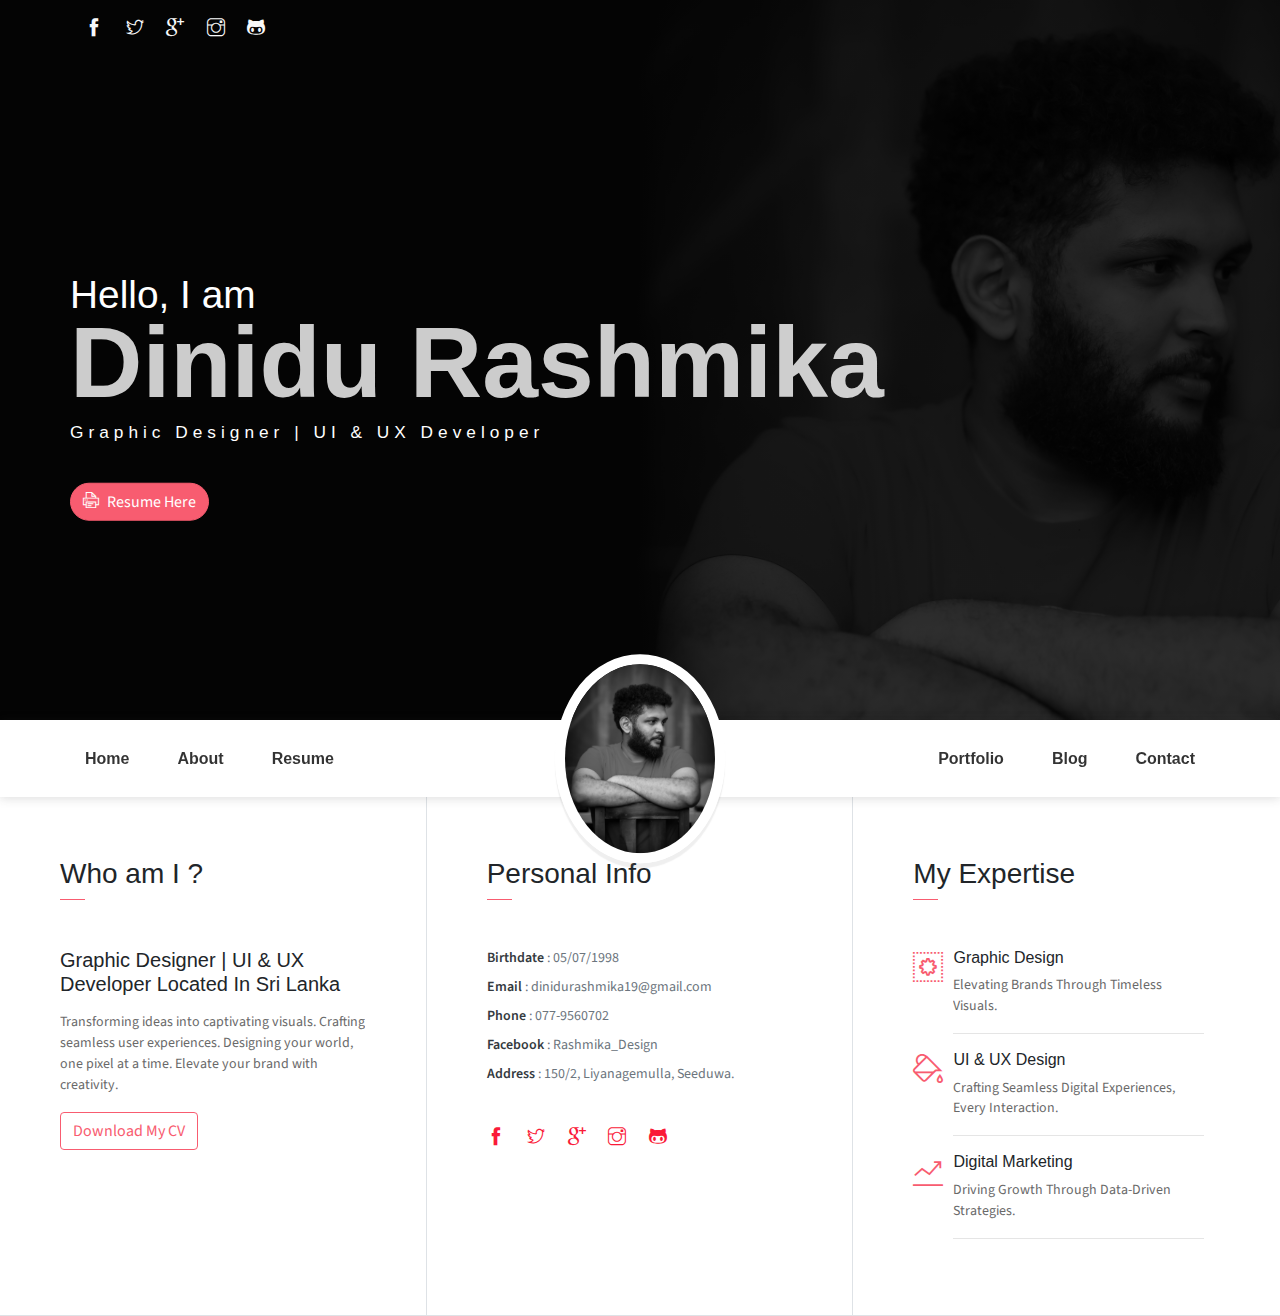
<file: index.html>
<!DOCTYPE html>
<html lang="en">
<head>
	<meta charset="utf-8">
    <meta name="viewport" content="width=device-width, initial-scale=1, shrink-to-fit=no">
    <meta name="description" content="Start your development with Rashmika landing page.">
    <meta name="author" content="Rashmika">
    <title>Dinidu Rashmika Landing page</title>
    
    <link rel="stylesheet"  href="assets/vendors/themify-icons/css/themify-icons.css">
    
	<link rel="stylesheet" href="assets/css/rashmika.css">
</head>
<body data-spy="scroll" data-target=".navbar" data-offset="40" id="home">
    
    <header class="header">
        <div class="container">
            <ul class="social-icons pt-3">
                <li class="social-item"><a class="social-link text-light" href="https://www.facebook.com/dinidu.rashmika.3?mibextid=ZbWKwL"><i class="ti-facebook" aria-hidden="true"></i></a></li>
                <li class="social-item"><a class="social-link text-light" href="https://twitter.com/"><i class="ti-twitter" aria-hidden="true"></i></a></li>
                <li class="social-item"><a class="social-link text-light" href="#"><i class="ti-google" aria-hidden="true"></i></a></li>
                <li class="social-item"><a class="social-link text-light" href="https://www.instagram.com/dinidu_rashmika/?igsh=NTc4MTIwNjQ2YQ%3D%3D"><i class="ti-instagram" aria-hidden="true"></i></a></li>
                <li class="social-item"><a class="social-link text-light" href="https://github.com/DiniduRashmika"><i class="ti-github" aria-hidden="true"></i></a></li>
            </ul>  
            <div class="header-content">
                <h4 class="header-subtitle" >Hello, I am</h4>
                <h3 class="header-title">Dinidu Rashmika</h3>
                <h6 class="header-mono" >Graphic Designer | UI & UX Developer</h6>
                <a href="assets/Dinidus Resume (1).pdf" class="btn btn-primary btn-rounded"><i class="ti-printer pr-2"  href="assets/Dinidus Resume (1).pdf"></i>Resume Here</a>
            </div>
        </div>
    </header>
    <nav class="navbar sticky-top navbar-expand-lg navbar-light bg-white" data-spy="affix" data-offset-top="510">
        <div class="container">
            <button class="navbar-toggler ml-auto" type="button" data-toggle="collapse" data-target="#navbarSupportedContent" aria-controls="navbarSupportedContent" aria-expanded="false" aria-label="Toggle navigation">
                <span class="navbar-toggler-icon"></span>
            </button>
            <div class="collapse mt-sm-20 navbar-collapse" id="navbarSupportedContent">
                <ul class="navbar-nav mr-auto">
                    <li class="nav-item">
                        <a href="#home" class="nav-link">Home</a>
                    </li>
                    <li class="nav-item">
                        <a href="#about" class="nav-link">About</a>
                    </li>
                    <li class="nav-item">
                        <a href="Resume.html" class="nav-link">Resume</a>
                    </li>
                </ul>
                <ul class="navbar-nav brand">
                    <img src="assets/imgs/image01.jpeg" alt="" class="brand-img">
                    <li class="brand-txt">
                        <h5 class="brand-title">DiniduRashmika</h5>
                        <div class="brand-subtitle">Graphic Designer | UI & UX Developer</div>
                    </li>
                </ul>
                <ul class="navbar-nav ml-auto">
                    <li class="nav-item">
                        <a href="Portfolio.html" class="nav-link">Portfolio</a>
                    </li>
                    <li class="nav-item">
                        <a href="blog.html" class="nav-link">Blog</a>
                    </li>
                    <li class="nav-item last-item">
                        <a href="contact.html" class="nav-link">Contact</a>
                    </li>
                </ul>
            </div>
        </div>
    </nav>
    <div class="container-fluid">
        <div id="about" class="row about-section">
            <div class="col-lg-4 about-card">
                <h3 class="font-weight-light">Who am I ?</h3>
                <span class="line mb-5"></span>
                <h5 class="mb-3">Graphic Designer | UI & UX Developer Located In Sri Lanka</h5>
                <p class="mt-20">Transforming ideas into captivating visuals. Crafting seamless user experiences. Designing your world, one pixel at a time. Elevate your brand with creativity.</p>
                <a href="assets/Dinidus Resume (1).pdf"  class="btn btn-outline-danger"><i class="icon-down-circled2 "></i>Download My CV</a>
            </div>
            <div class="col-lg-4 about-card">
                <h3 class="font-weight-light">Personal Info</h3>
                <span class="line mb-5"></span>
                <ul class="mt40 info list-unstyled">
                    <li><span>Birthdate</span> : 05/07/1998</li>
                    <li><span>Email</span> : dinidurashmika19@gmail.com</li>
                    <li><span>Phone</span> : 077-9560702</li>
                    <li><span>Facebook</span> : Rashmika_Design  </li>
                    <li><span>Address</span> :  150/2, Liyanagemulla, Seeduwa.</li>
                </ul>
                <ul class="social-icons pt-3">
                    <li class="social-item"><a class="social-link" href="https://www.facebook.com/dinidu.rashmika.3?mibextid=ZbWKwL"><i class="ti-facebook" aria-hidden="true"></i></a></li>
                    <li class="social-item"><a class="social-link" href="https://twitter.com/"><i class="ti-twitter" aria-hidden="true"></i></a></li>
                    <li class="social-item"><a class="social-link" href="#"><i class="ti-google" aria-hidden="true"></i></a></li>
                    <li class="social-item"><a class="social-link" href="https://www.instagram.com/dinidu_rashmika/?igsh=NTc4MTIwNjQ2YQ%3D%3D"><i class="ti-instagram" aria-hidden="true"></i></a></li>
                    <li class="social-item"><a class="social-link" href="https://github.com/DiniduRashmika"><i class="ti-github" aria-hidden="true"></i></a></li>
                </ul>  
            </div>
            <div class="col-lg-4 about-card">
                <h3 class="font-weight-light">My Expertise</h3>
                <span class="line mb-5"></span>
                <div class="row">
                    <div class="col-1 text-danger pt-1"><i class="ti-widget icon-lg"></i></div>
                    <div class="col-10 ml-auto mr-3">
                        <h6>Graphic Design</h6>
                        <p class="subtitle">Elevating Brands Through Timeless Visuals.</p>
                        <hr>
                    </div>
                </div>
                <div class="row">
                    <div class="col-1 text-danger pt-1"><i class="ti-paint-bucket icon-lg"></i></div>
                    <div class="col-10 ml-auto mr-3">
                        <h6>UI & UX Design</h6>
                        <p class="subtitle">Crafting Seamless Digital Experiences, Every Interaction.</p>
                        <hr>
                    </div>
                </div>
                <div class="row">
                    <div class="col-1 text-danger pt-1"><i class="ti-stats-up icon-lg"></i></div>
                    <div class="col-10 ml-auto mr-3">
                        <h6>Digital Marketing</h6>
                        <p class="subtitle">Driving Growth Through Data-Driven Strategies.</p>
                        <hr>
                    </div>
                </div>
            </div>
        </div>
    </div>
</body>
</html>
</file>
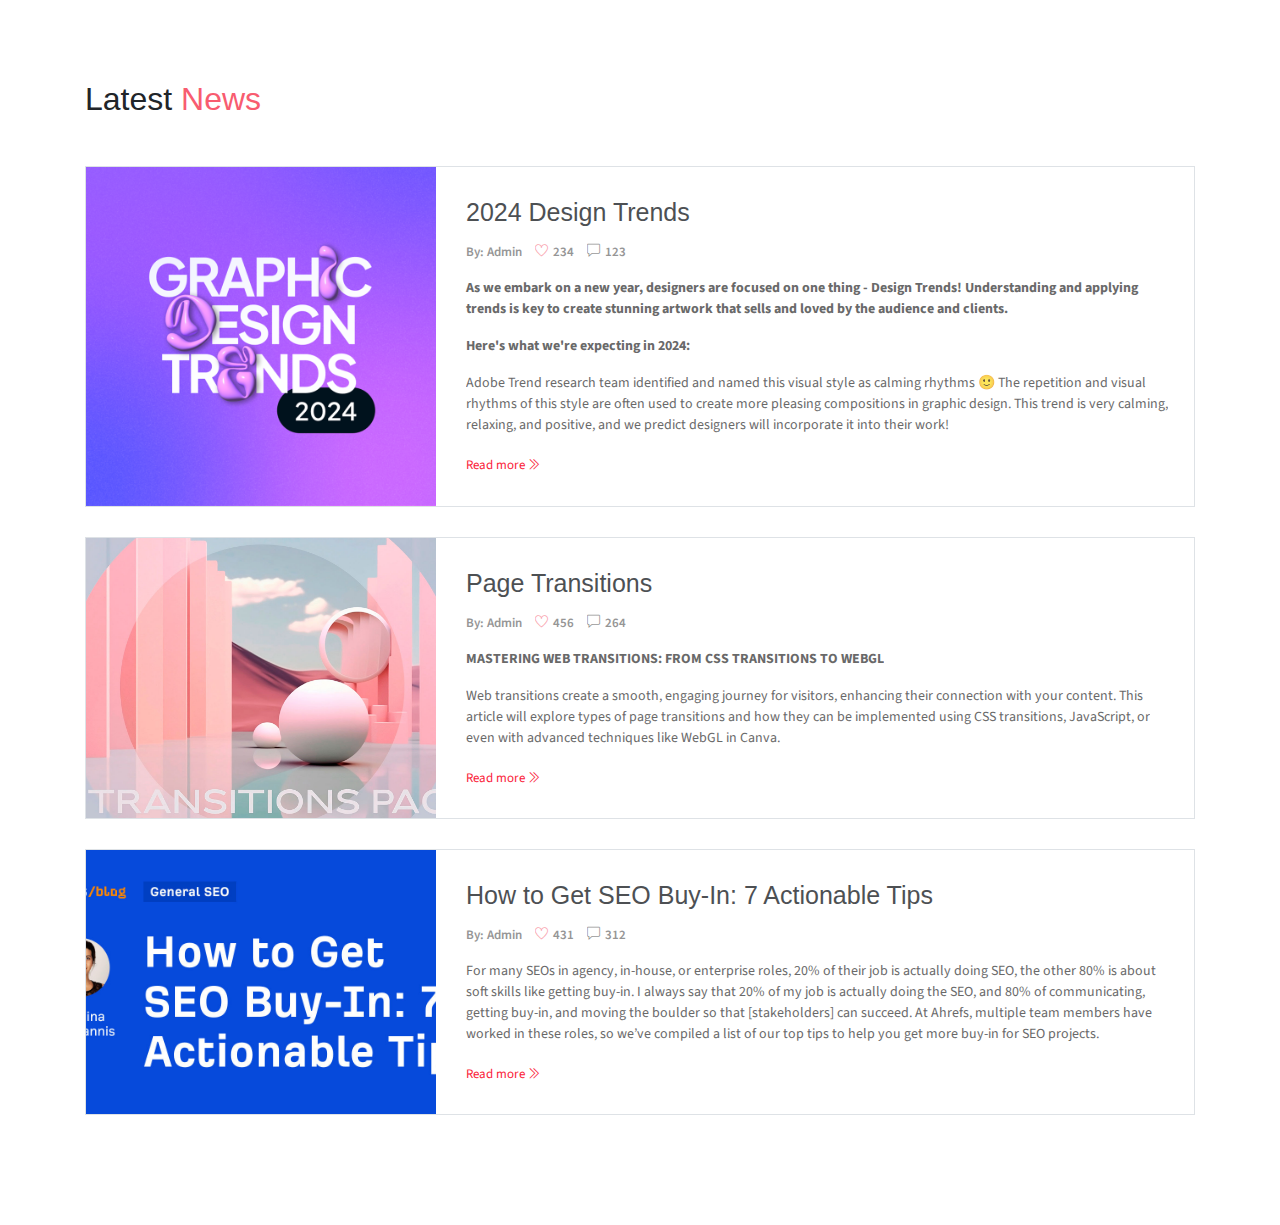
<file: blog.html>
<!DOCTYPE html>
<html lang="en">
<head>
	<meta charset="utf-8">
    <meta name="viewport" content="width=device-width, initial-scale=1, shrink-to-fit=no">
    <meta name="description" content="Start your development with Dinidu Rashmika Landing page.">
    <meta name="author" content="Devcrud">
    <title>Dinidu Rashmika Landing page</title>
    
    <link rel="stylesheet" href="assets/vendors/themify-icons/css/themify-icons.css">
    
	<link rel="stylesheet" href="assets/css/rashmika.css">
</head>
<body>
    <section class="section" id="blog">
        <div class="container">
            <h2 class="mb-5">Latest <span class="text-danger">News</span></h2>
            <div class="row">
                <div class="blog-card">
                    <div class="img-holder"> 
                        <img src="assets/imgs/DT.png" alt="Download free bootstrap 4 landing page, free boootstrap 4 templates, Download free bootstrap 4.1 landing page, free boootstrap 4.1.1 templates, meyawo Landing page">
                    </div>
                    <div class="content-holder">
                        <h6 class="title">2024 Design Trends</h6>

                        <p class="post-details">
                            <a href="#">By: Admin</a>
                            <a href="#"><i class="ti-heart text-danger"></i> 234</a>
                            <a href="#"><i class="ti-comment"></i> 123</a>
                        </p>
                        
                        <p><b>As we embark on a new year, designers are focused on one thing - Design Trends! Understanding and applying trends is key to create stunning artwork that sells and loved by the audience and clients.</b></p>

                        <p><b>Here's what we're expecting in 2024:</b></p>
                        <p>Adobe Trend research team identified and named this visual style as calming rhythms 🙂

                            The repetition and visual rhythms of this style are often used to create more pleasing compositions in graphic design.  This trend is very calming, relaxing, and positive, and we predict designers will incorporate it into their work!</p>

                        <a href="https://yesimadesigner.com/2024-design-trends/" class="read-more">Read more <i class="ti-angle-double-right"></i></a>
                    </div>
                </div>

                
                <div class="blog-card">
                    <div class="img-holder">
                        <img src="assets/imgs/UI.jpg" alt="Download free bootstrap 4 landing page, free boootstrap 4 templates, Download free bootstrap 4.1 landing page, free boootstrap 4.1.1 templates, meyawo Landing page">
                    </div>
                    <div class="content-holder">
                        <h6 class="title">Page Transitions</h6>

                        <p class="post-details">
                            <a href="#">By: Admin</a>
                            <a href="#"><i class="ti-heart text-danger"></i> 456</a>
                            <a href="#"><i class="ti-comment"></i> 264</a>
                        </p>
                        
                        <p><b>MASTERING WEB TRANSITIONS: FROM CSS TRANSITIONS TO WEBGL</b></p>

                        <p>Web transitions create a smooth, engaging journey for visitors, enhancing their connection with your content. This article will explore types of page transitions and how they can be implemented using CSS transitions, JavaScript, or even with advanced techniques like WebGL in Canva.</p>

                        <a href="https://www.awwwards.com/mastering-web-transitions.html" class="read-more">Read more <i class="ti-angle-double-right"></i></a>
                    </div>
                </div>
                
                <div class="blog-card">
                    <div class="img-holder">
                        <img src="assets/imgs/DM.jpg" alt="Download free bootstrap 4 landing page, free boootstrap 4 templates, Download free bootstrap 4.1 landing page, free boootstrap 4.1.1 templates, meyawo Landing page">
                    </div>
                    <div class="content-holder">
                        <h4 class="title">How to Get SEO Buy-In: 7 Actionable Tips</h4>

                        <p class="post-details">
                            <a href="#">By: Admin</a>
                            <a href="#"><i class="ti-heart text-danger"></i> 431</a>
                            <a href="#"><i class="ti-comment"></i> 312</a>
                        </p>
                        
                        <p> For many SEOs in agency, in-house, or enterprise roles, 20% of their job is actually doing SEO, the other 80% is about soft skills like getting buy-in.
                            I always say that 20% of my job is actually doing the SEO, and 80% of communicating, getting buy-in, and moving the boulder so that [stakeholders] can succeed. At Ahrefs, multiple team members have worked in these roles, so we’ve compiled a list of our top tips to help you get more buy-in for SEO projects.</p>

                        <a href="https://ahrefs.com/blog/seo-buy-in/" class="read-more">Read more <i class="ti-angle-double-right"></i></a>
                    </div>
                </div>

            </div>
        </div>
    </section>
</body>
</html>
</file>
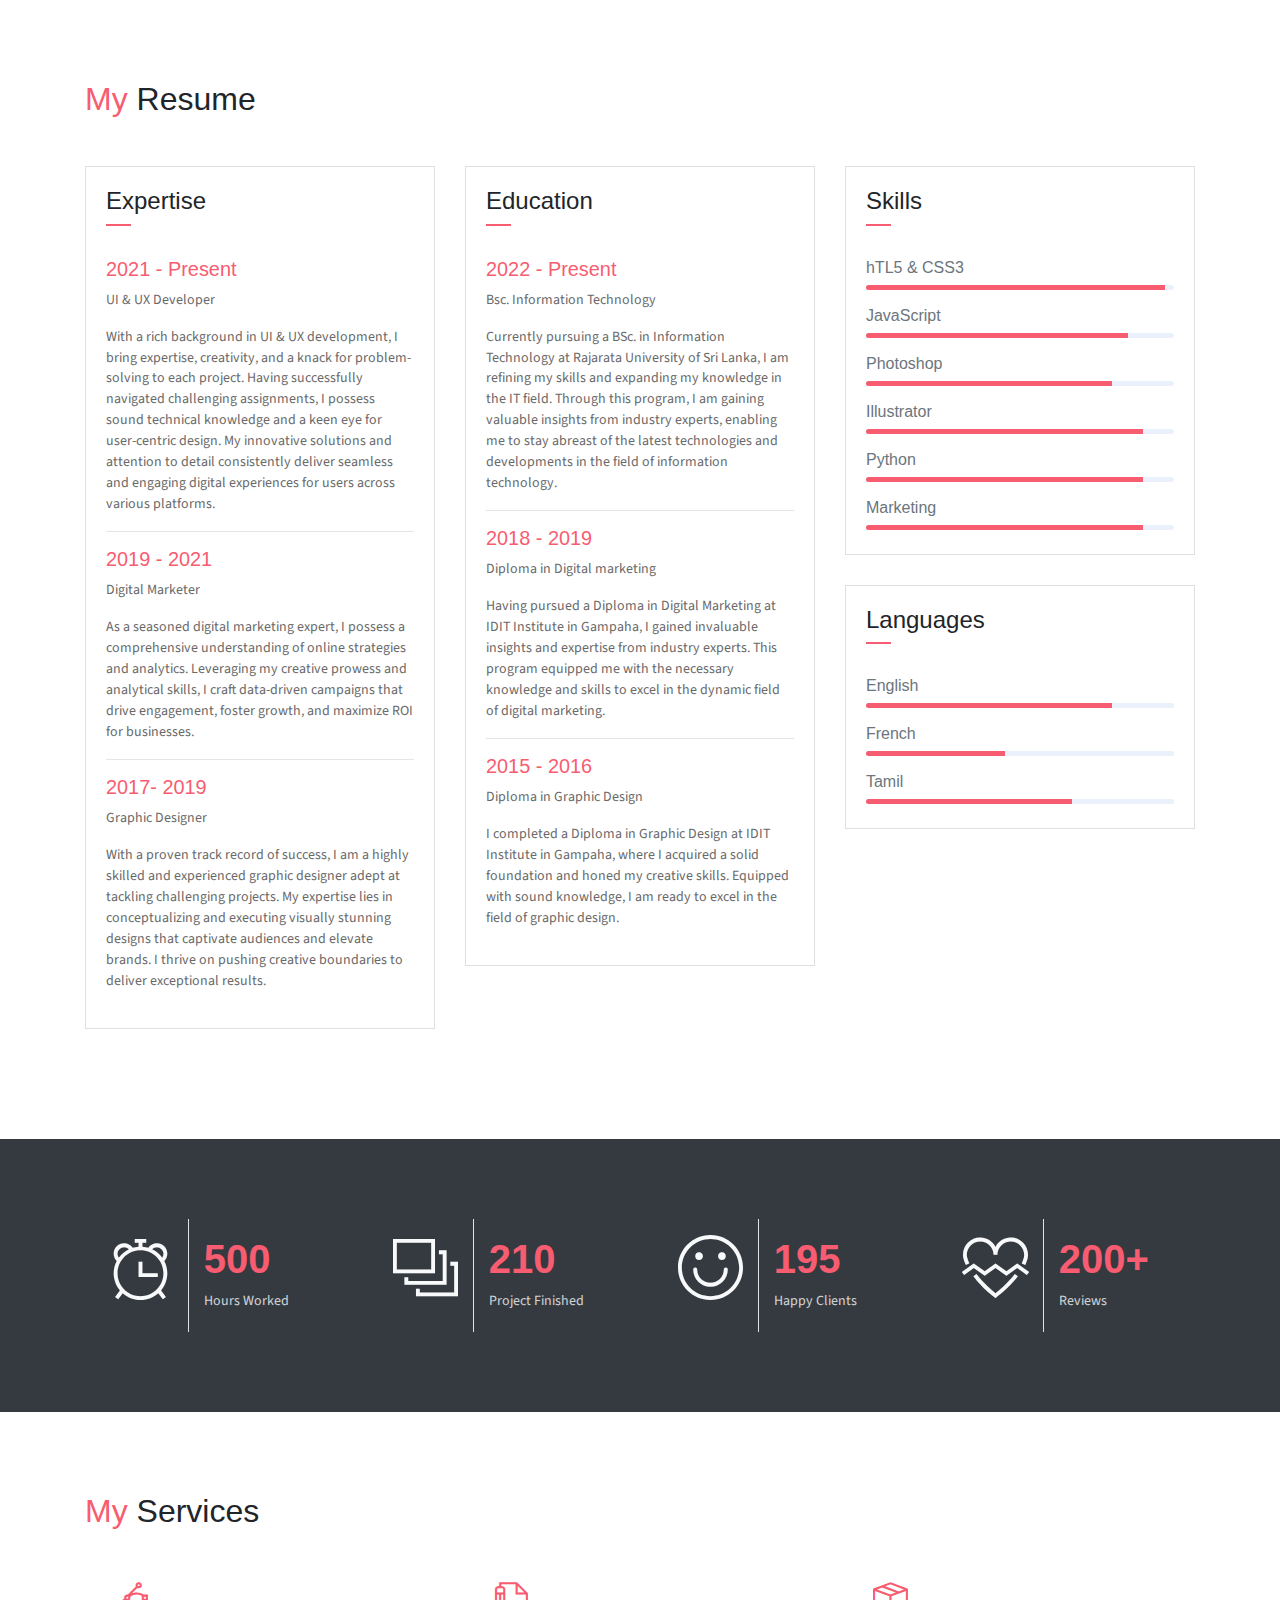
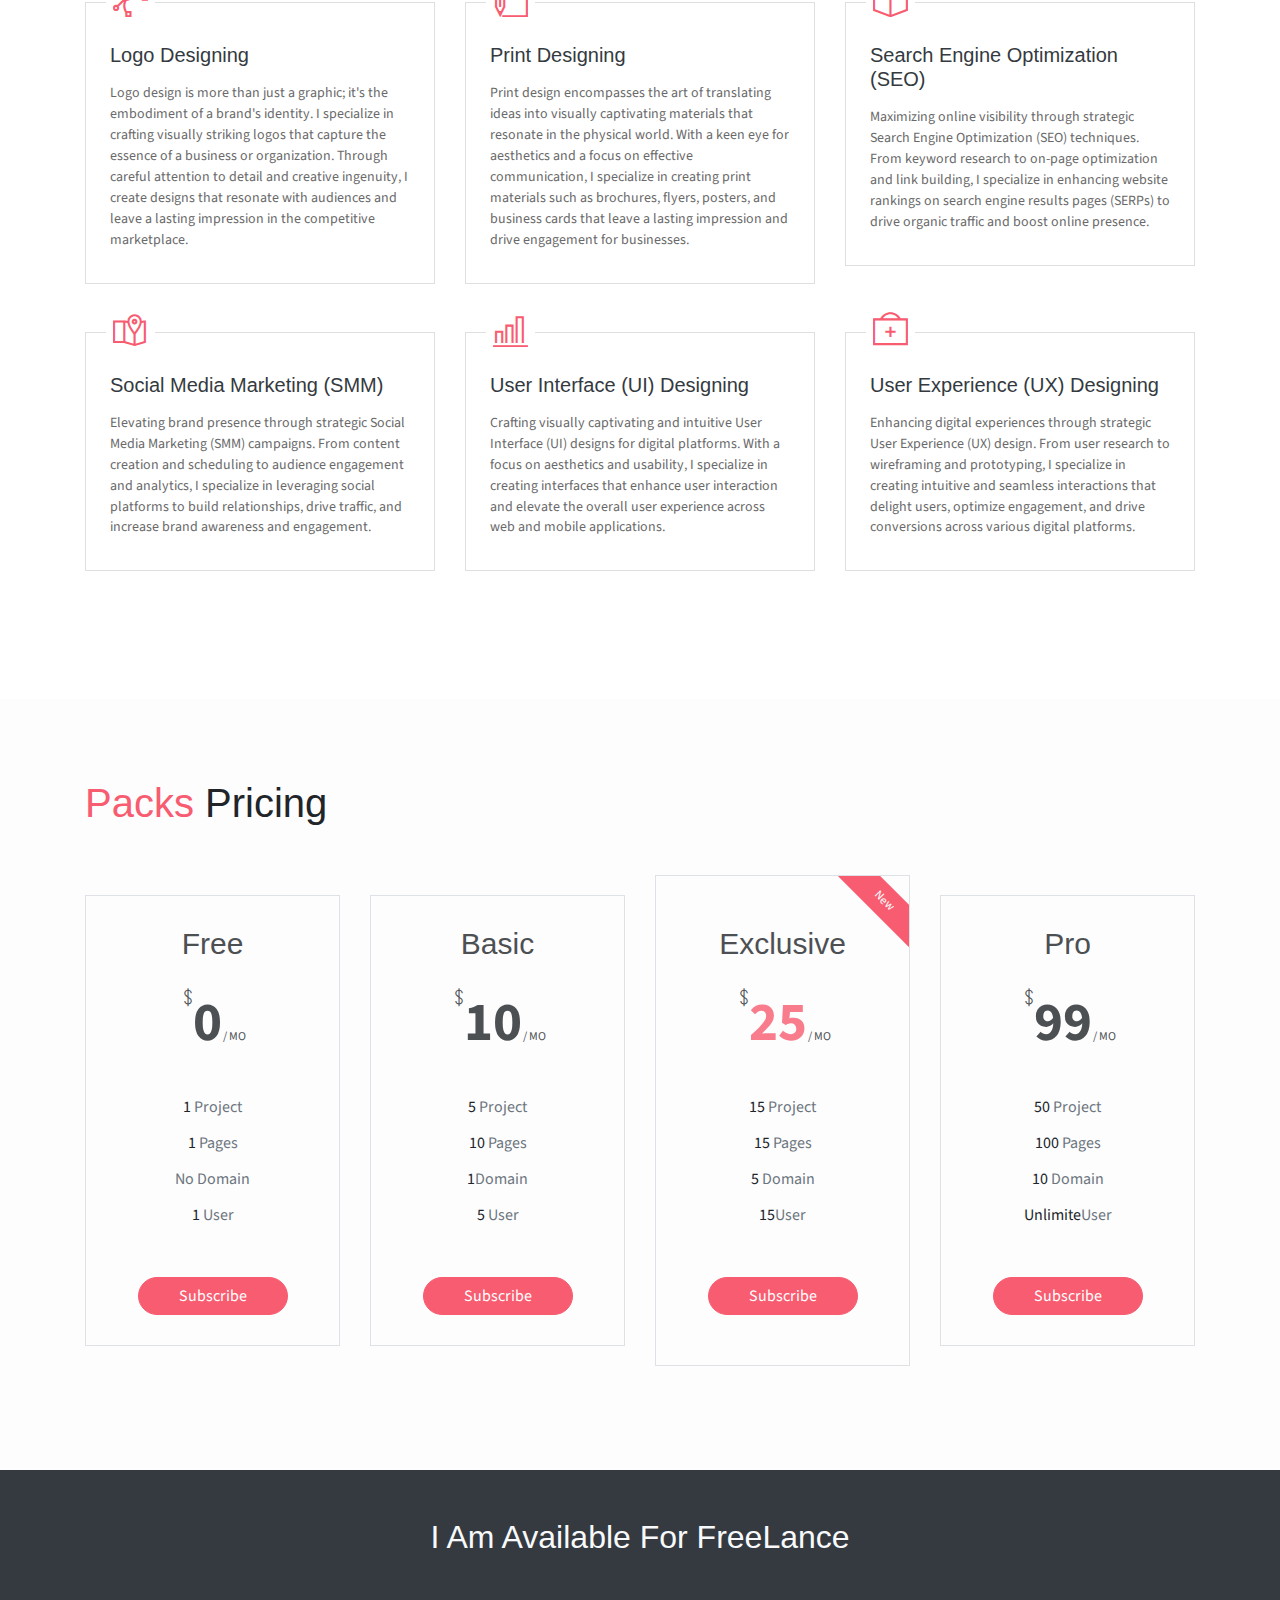
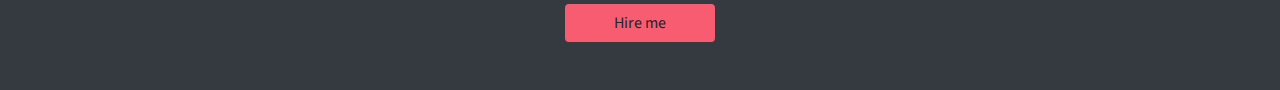
<file: Resume.html>
<!DOCTYPE html>
<html lang="en">
<head>
	<meta charset="utf-8">
    <meta name="viewport" content="width=device-width, initial-scale=1, shrink-to-fit=no">
    <meta name="description" content="Start your development with DiniduRashmika landing page.">
    <meta name="author" content="Devcrud">
    <title>Dinidu Rashmika Landing page</title>
    
    <link rel="stylesheet" href="assets/vendors/themify-icons/css/themify-icons.css">
    
	<link rel="stylesheet" href="assets/css/rashmika.css">
</head>
<body>
    <section class="section" id="resume">
        <div class="container">
            <h2 class="mb-5"><span class="text-danger">My</span> Resume</h2>
            <div class="row">
                <div class="col-md-6 col-lg-4">
                    <div class="card">
                       <div class="card-header">
                            <div class="mt-2">
                                <h4>Expertise</h4>
                                <span class="line"></span>  
                            </div>
                        </div>
                        <div class="card-body">
                            <h6 class="title text-danger">2021 - Present</h6>
                            <P>UI & UX Developer</P>
                            <P class="subtitle">With a rich background in UI & UX development, I bring expertise, creativity, and a knack for problem-solving to each project. Having successfully navigated challenging assignments, I possess sound technical knowledge and a keen eye for user-centric design. My innovative solutions and attention to detail consistently deliver seamless and engaging digital experiences for users across various platforms.</P>
                            <hr>
                            <h6 class="title text-danger">2019 - 2021</h6>
                            <P>Digital Marketer</P>
                            <P class="subtitle">As a seasoned digital marketing expert, I possess a comprehensive understanding of online strategies and analytics. Leveraging my creative prowess and analytical skills, I craft data-driven campaigns that drive engagement, foster growth, and maximize ROI for businesses.</P>
                            <hr>
                            <h6 class="title text-danger">2017- 2019</h6>
                            <P>Graphic Designer</P>
                            <P class="subtitle">With a proven track record of success, I am a highly skilled and experienced graphic designer adept at tackling challenging projects. My expertise lies in conceptualizing and executing visually stunning designs that captivate audiences and elevate brands. I thrive on pushing creative boundaries to deliver exceptional results.</P>
                        </div>
                    </div>
                </div>
                <div class="col-md-6 col-lg-4">
                    <div class="card">
                       <div class="card-header">
                            <div class="mt-2">
                                <h4>Education</h4>
                                <span class="line"></span>  
                            </div>
                        </div>
                        <div class="card-body">
                            <h6 class="title text-danger">2022 - Present</h6>
                            <P>Bsc. Information Technology</P>
                            <P class="subtitle">Currently pursuing a BSc. in Information Technology at Rajarata University of Sri Lanka, I am refining my skills and expanding my knowledge in the IT field. Through this program, I am gaining valuable insights from industry experts, enabling me to stay abreast of the latest technologies and developments in the field of information technology.</P>
                            <hr>
                            <h6 class="title text-danger">2018 - 2019</h6>
                            <P>Diploma in Digital marketing</P>
                            <P class="subtitle">Having pursued a Diploma in Digital Marketing at IDIT Institute in Gampaha, I gained invaluable insights and expertise from industry experts. This program equipped me with the necessary knowledge and skills to excel in the dynamic field of digital marketing.</P>
                            <hr>
                            <h6 class="title text-danger">2015 - 2016</h6>
                            <P>Diploma in Graphic Design</P>
                            <P class="subtitle">I completed a Diploma in Graphic Design at IDIT Institute in Gampaha, where I acquired a solid foundation and honed my creative skills. Equipped with sound knowledge, I am ready to excel in the field of graphic design.</P>
                            
                        </div>
                    </div>
                </div>
                <div class="col-lg-4">
                    <div class="card">
                       <div class="card-header">
                            <div class="pull-left">
                                <h4 class="mt-2">Skills</h4>
                                <span class="line"></span>  
                            </div>
                        </div>
                        <div class="card-body pb-2">
                           <h6>hTL5 &amp; CSS3</h6>
                            <div class="progress mb-3">
                                <div class="progress-bar bg-danger" role="progressbar" style="width: 97%" aria-valuenow="25" aria-valuemin="0" aria-valuemax="100"></div>
                            </div>
                            <h6>JavaScript</h6>
                            <div class="progress mb-3">
                                <div class="progress-bar bg-danger" role="progressbar" style="width: 85%" aria-valuenow="25" aria-valuemin="0" aria-valuemax="100"></div>
                            </div>
                            <h6>Photoshop</h6>
                            <div class="progress mb-3">
                                <div class="progress-bar bg-danger" role="progressbar" style="width: 80%" aria-valuenow="50" aria-valuemin="0" aria-valuemax="100"></div>
                            </div>
                            <h6>Illustrator</h6>
                            <div class="progress mb-3">
                                <div class="progress-bar bg-danger" role="progressbar" style="width: 90%" aria-valuenow="75" aria-valuemin="0" aria-valuemax="100"></div>
                            </div>
                            <h6>Python</h6>
                            <div class="progress mb-3">
                                <div class="progress-bar bg-danger" role="progressbar" style="width: 90%" aria-valuenow="75" aria-valuemin="0" aria-valuemax="100"></div>
                            </div>
                            <h6>Marketing</h6>
                            <div class="progress mb-3">
                                <div class="progress-bar bg-danger" role="progressbar" style="width: 90%" aria-valuenow="75" aria-valuemin="0" aria-valuemax="100"></div>
                            </div>
                        </div>
                    </div>
                    <div class="card">
                       <div class="card-header">
                            <div class="pull-left">
                                <h4 class="mt-2">Languages</h4>
                                <span class="line"></span>  
                            </div>
                        </div>
                        <div class="card-body pb-2">
                           <h6>English</h6>
                            <div class="progress mb-3">
                                <div class="progress-bar bg-danger" role="progressbar" style="width: 80%" aria-valuenow="25" aria-valuemin="0" aria-valuemax="100"></div>
                            </div>
                            <h6>French</h6>
                            <div class="progress mb-3">
                                <div class="progress-bar bg-danger" role="progressbar" style="width: 45%" aria-valuenow="25" aria-valuemin="0" aria-valuemax="100"></div>
                            </div>
                            <h6>Tamil</h6>
                            <div class="progress mb-3">
                                <div class="progress-bar bg-danger" role="progressbar" style="width: 67%" aria-valuenow="50" aria-valuemin="0" aria-valuemax="100"></div>
                            </div>
                        </div>
                    </div>
                </div>
            </div>
        </div>
    </section>
    
    <section class="section bg-dark text-center">
        <div class="container">
            <div class="row text-center">
                <div class="col-md-6 col-lg-3">
                    <div class="row ">
                        <div class="col-5 text-right text-light border-right py-3">
                            <div class="m-auto"><i class="ti-alarm-clock icon-xl"></i></div>
                        </div>
                        <div class="col-7 text-left py-3">
                            <h1 class="text-danger font-weight-bold font40">500</h1>
                            <p class="text-light mb-1">Hours Worked</p>
                        </div>
                    </div>
                </div>
                <div class="col-md-6 col-lg-3">
                    <div class="row">
                        <div class="col-5 text-right text-light border-right py-3">
                            <div class="m-auto"><i class="ti-layers-alt icon-xl"></i></div>
                        </div>
                        <div class="col-7 text-left py-3">
                            <h1 class="text-danger font-weight-bold font40">210</h1>
                            <p class="text-light mb-1">Project Finished</p>
                        </div>
                    </div>
                </div>
                <div class="col-md-6 col-lg-3">
                    <div class="row">
                        <div class="col-5 text-right text-light border-right py-3">
                            <div class="m-auto"><i class="ti-face-smile icon-xl"></i></div>
                        </div>
                        <div class="col-7 text-left py-3">
                            <h1 class="text-danger font-weight-bold font40">195</h1>
                            <p class="text-light mb-1">Happy Clients</p>
                        </div>
                    </div>
                </div>
                <div class="col-md-6 col-lg-3">
                    <div class="row">
                        <div class="col-5 text-right text-light border-right py-3">
                            <div class="m-auto"><i class="ti-heart-broken icon-xl"></i></div>
                        </div>
                        <div class="col-7 text-left py-3">
                            <h1 class="text-danger font-weight-bold font40">200+</h1>
                            <p class="text-light mb-1">Reviews</p>
                        </div>
                    </div>
                </div>
            </div>
        </div>
    </section>
    
    <section class="section" id="service">
        <div class="container">
            <h2 class="mb-5 pb-4"><span class="text-danger">My</span> Services</h2>
            <div class="row">
                <div class="col-md-4 col-sm-6">
                    <div class="card mb-5">
                       <div class="card-header has-icon">
                            <i class="ti-vector text-danger" aria-hidden="true"></i>
                        </div>
                        <div class="card-body px-4 py-3">
                            <h5 class="mb-3 card-title text-dark">Logo Designing</h5>
                            <P class="subtitle">Logo design is more than just a graphic; it's the embodiment of a brand's identity. I specialize in crafting visually striking logos that capture the essence of a business or organization. Through careful attention to detail and creative ingenuity, I create designs that resonate with audiences and leave a lasting impression in the competitive marketplace.</P>
                        </div>
                    </div>
                </div>
                <div class="col-md-4 col-sm-6">
                    <div class="card mb-5">
                       <div class="card-header has-icon">
                            <i class="ti-write text-danger" aria-hidden="true"></i>
                        </div>
                        <div class="card-body px-4 py-3">
                            <h5 class="mb-3 card-title text-dark">Print Designing</h5>
                            <P class="subtitle">Print design encompasses the art of translating ideas into visually captivating materials that resonate in the physical world. With a keen eye for aesthetics and a focus on effective communication, I specialize in creating print materials such as brochures, flyers, posters, and business cards that leave a lasting impression and drive engagement for businesses.</P>
                        </div>
                    </div>
                </div>
                <div class="col-md-4 col-sm-6">
                    <div class="card mb-5">
                       <div class="card-header has-icon">
                            <i class="ti-package text-danger" aria-hidden="true"></i>
                        </div>
                        <div class="card-body px-4 py-3">
                            <h5 class="mb-3 card-title text-dark">Search Engine Optimization (SEO)</h5>
                            <P class="subtitle">Maximizing online visibility through strategic Search Engine Optimization (SEO) techniques. From keyword research to on-page optimization and link building, I specialize in enhancing website rankings on search engine results pages (SERPs) to drive organic traffic and boost online presence.</P>
                        </div>
                    </div>
                </div>
                <div class="col-md-4 col-sm-6">
                    <div class="card mb-5">
                       <div class="card-header has-icon">
                            <i class="ti-map-alt text-danger" aria-hidden="true"></i>
                        </div>
                        <div class="card-body px-4 py-3">
                            <h5 class="mb-3 card-title text-dark">Social Media Marketing (SMM)</h5>
                            <P class="subtitle">Elevating brand presence through strategic Social Media Marketing (SMM) campaigns. From content creation and scheduling to audience engagement and analytics, I specialize in leveraging social platforms to build relationships, drive traffic, and increase brand awareness and engagement.</P>
                        </div>
                    </div>
                </div>
                <div class="col-md-4 col-sm-6">
                    <div class="card mb-5">
                       <div class="card-header has-icon">
                            <i class="ti-bar-chart text-danger" aria-hidden="true"></i>
                        </div>
                        <div class="card-body px-4 py-3">
                            <h5 class="mb-3 card-title text-dark">User Interface (UI) Designing</h5>
                            <P class="subtitle">Crafting visually captivating and intuitive User Interface (UI) designs for digital platforms. With a focus on aesthetics and usability, I specialize in creating interfaces that enhance user interaction and elevate the overall user experience across web and mobile applications.</P>
                        </div>
                    </div>
                </div>
                <div class="col-md-4 col-sm-6">
                    <div class="card mb-5">
                       <div class="card-header has-icon">
                            <i class="ti-support text-danger" aria-hidden="true"></i>
                        </div>
                        <div class="card-body px-4 py-3">
                            <h5 class="mb-3 card-title text-dark">User Experience (UX) Designing</h5>
                            <P class="subtitle">Enhancing digital experiences through strategic User Experience (UX) design. From user research to wireframing and prototyping, I specialize in creating intuitive and seamless interactions that delight users, optimize engagement, and drive conversions across various digital platforms.</P>
                        </div>
                    </div>
                </div>
            </div>
        </div>
    </section>
    
    <section class="section bg-custom-gray" id="price">
        <div class="container">
            <h1 class="mb-5"><span class="text-danger">Packs</span> Pricing</h1>
            <div class="row align-items-center">
                <div class="col-md-6 col-lg-3">
                    <div class="price-card text-center mb-4">
                        <h3 class="price-card-title">Free</h3>
                        <div class="price-card-cost">
                            <sup class="ti-money"></sup>
                            <span class="num">0</span>
                            <span class="date">MO</span>
                        </div>
                        <ul class="list">
                            <li class="list-item">1 <span class="text-muted">Project</span></li>
                            <li class="list-item">1 <span class="text-muted">Pages</span></li>
                            <li class="list-item"><span class="text-muted">No Domain</span></li>
                            <li class="list-item">1 <span class="text-muted">User</span></li>
                        </ul>
                        <button class="btn btn-primary btn-rounded w-lg">Subscribe</button>
                    </div>
                </div>
                <div class="col-md-6 col-lg-3">
                    <div class="price-card text-center mb-4">
                        <h3 class="price-card-title">Basic</h3>
                        <div class="price-card-cost">
                            <sup class="ti-money"></sup>
                            <span class="num">10</span>
                            <span class="date">MO</span>
                        </div>
                        <ul class="list">
                            <li class="list-item">5 <span class="text-muted">Project</span></li>
                            <li class="list-item">10 <span class="text-muted">Pages</span></li>
                            <li class="list-item">1<span class="text-muted">Domain</span></li>
                            <li class="list-item">5 <span class="text-muted">User</span></li>
                        </ul>
                        <button class="btn btn-primary btn-rounded w-lg">Subscribe</button>
                    </div>
                </div>
                <div class="col-md-6 col-lg-3">
                    <div class="price-card text-center price-card-requried mb-4">
                        <h3 class="price-card-title">Exclusive</h3>
                        <div class="price-card-cost">
                            <sup class="ti-money"></sup>
                            <span class="num">25</span>
                            <span class="date">MO</span>
                        </div>
                        <ul class="list">
                            <li class="list-item">15 <span class="text-muted">Project</span></li>
                            <li class="list-item">15 <span class="text-muted">Pages</span></li>
                            <li class="list-item">5<span class="text-muted"> Domain</span></li>
                            <li class="list-item">15<span class="text-muted">User</span></li>
                        </ul>
                        <button class="btn btn-primary btn-rounded w-lg">Subscribe</button>
                    </div>
                </div>
                <div class="col-md-6 col-lg-3">
                    <div class="price-card text-center mb-4">
                        <h3 class="price-card-title">Pro</h3>
                        <div class="price-card-cost">
                            <sup class="ti-money"></sup>
                            <span class="num">99</span>
                            <span class="date">MO</span>
                        </div>
                        <ul class="list">
                            <li class="list-item">50 <span class="text-muted">Project</span></li>
                            <li class="list-item">100 <span class="text-muted">Pages</span></li>
                            <li class="list-item">10<span class="text-muted"> Domain</span></li>
                            <li class="list-item">Unlimite<span class="text-muted">User</span></li>
                        </ul>
                        <button class="btn btn-primary btn-rounded w-lg">Subscribe</button>
                    </div>
                </div>
            </div>
        </div>
    </section>
    <section class="section bg-dark py-5">
        <div class="container text-center">
            <h2 class="text-light mb-5 font-weight-normal">I Am Available For FreeLance</h2>
            <button class="btn bg-primary w-lg" >Hire me</button>
        </div>
    </section>
</body>
</html>
</file>
<file: assets/vendors/themify-icons/css/themify-icons.css>
@font-face {
	font-family: 'themify';
	src:url("../fonts/themify.eot?-fvbane");
	src:url("../fonts/themify.eot?#iefix-fvbane") format("embedded-opentype"),
		url("../fonts/themify.woff?-fvbane") format("woff"),
		url("../fonts/themify.ttf?-fvbane") format("truetype"),
		url("../fonts/themify.svg?-fvbane#themify") format("svg");
	font-weight: normal;
	font-style: normal;
}

[class^="ti-"], [class*=" ti-"] {
	font-family: 'themify';
	speak: none;
	font-style: normal;
	font-weight: normal;
	font-variant: normal;
	text-transform: none;
	line-height: 1;

	/* Better Font Rendering =========== */
	-webkit-font-smoothing: antialiased;
	-moz-osx-font-smoothing: grayscale;
}

.ti-wand:before {
	content: "\e600";
}
.ti-volume:before {
	content: "\e601";
}
.ti-user:before {
	content: "\e602";
}
.ti-unlock:before {
	content: "\e603";
}
.ti-unlink:before {
	content: "\e604";
}
.ti-trash:before {
	content: "\e605";
}
.ti-thought:before {
	content: "\e606";
}
.ti-target:before {
	content: "\e607";
}
.ti-tag:before {
	content: "\e608";
}
.ti-tablet:before {
	content: "\e609";
}
.ti-star:before {
	content: "\e60a";
}
.ti-spray:before {
	content: "\e60b";
}
.ti-signal:before {
	content: "\e60c";
}
.ti-shopping-cart:before {
	content: "\e60d";
}
.ti-shopping-cart-full:before {
	content: "\e60e";
}
.ti-settings:before {
	content: "\e60f";
}
.ti-search:before {
	content: "\e610";
}
.ti-zoom-in:before {
	content: "\e611";
}
.ti-zoom-out:before {
	content: "\e612";
}
.ti-cut:before {
	content: "\e613";
}
.ti-ruler:before {
	content: "\e614";
}
.ti-ruler-pencil:before {
	content: "\e615";
}
.ti-ruler-alt:before {
	content: "\e616";
}
.ti-bookmark:before {
	content: "\e617";
}
.ti-bookmark-alt:before {
	content: "\e618";
}
.ti-reload:before {
	content: "\e619";
}
.ti-plus:before {
	content: "\e61a";
}
.ti-pin:before {
	content: "\e61b";
}
.ti-pencil:before {
	content: "\e61c";
}
.ti-pencil-alt:before {
	content: "\e61d";
}
.ti-paint-roller:before {
	content: "\e61e";
}
.ti-paint-bucket:before {
	content: "\e61f";
}
.ti-na:before {
	content: "\e620";
}
.ti-mobile:before {
	content: "\e621";
}
.ti-minus:before {
	content: "\e622";
}
.ti-medall:before {
	content: "\e623";
}
.ti-medall-alt:before {
	content: "\e624";
}
.ti-marker:before {
	content: "\e625";
}
.ti-marker-alt:before {
	content: "\e626";
}
.ti-arrow-up:before {
	content: "\e627";
}
.ti-arrow-right:before {
	content: "\e628";
}
.ti-arrow-left:before {
	content: "\e629";
}
.ti-arrow-down:before {
	content: "\e62a";
}
.ti-lock:before {
	content: "\e62b";
}
.ti-location-arrow:before {
	content: "\e62c";
}
.ti-link:before {
	content: "\e62d";
}
.ti-layout:before {
	content: "\e62e";
}
.ti-layers:before {
	content: "\e62f";
}
.ti-layers-alt:before {
	content: "\e630";
}
.ti-key:before {
	content: "\e631";
}
.ti-import:before {
	content: "\e632";
}
.ti-image:before {
	content: "\e633";
}
.ti-heart:before {
	content: "\e634";
}
.ti-heart-broken:before {
	content: "\e635";
}
.ti-hand-stop:before {
	content: "\e636";
}
.ti-hand-open:before {
	content: "\e637";
}
.ti-hand-drag:before {
	content: "\e638";
}
.ti-folder:before {
	content: "\e639";
}
.ti-flag:before {
	content: "\e63a";
}
.ti-flag-alt:before {
	content: "\e63b";
}
.ti-flag-alt-2:before {
	content: "\e63c";
}
.ti-eye:before {
	content: "\e63d";
}
.ti-export:before {
	content: "\e63e";
}
.ti-exchange-vertical:before {
	content: "\e63f";
}
.ti-desktop:before {
	content: "\e640";
}
.ti-cup:before {
	content: "\e641";
}
.ti-crown:before {
	content: "\e642";
}
.ti-comments:before {
	content: "\e643";
}
.ti-comment:before {
	content: "\e644";
}
.ti-comment-alt:before {
	content: "\e645";
}
.ti-close:before {
	content: "\e646";
}
.ti-clip:before {
	content: "\e647";
}
.ti-angle-up:before {
	content: "\e648";
}
.ti-angle-right:before {
	content: "\e649";
}
.ti-angle-left:before {
	content: "\e64a";
}
.ti-angle-down:before {
	content: "\e64b";
}
.ti-check:before {
	content: "\e64c";
}
.ti-check-box:before {
	content: "\e64d";
}
.ti-camera:before {
	content: "\e64e";
}
.ti-announcement:before {
	content: "\e64f";
}
.ti-brush:before {
	content: "\e650";
}
.ti-briefcase:before {
	content: "\e651";
}
.ti-bolt:before {
	content: "\e652";
}
.ti-bolt-alt:before {
	content: "\e653";
}
.ti-blackboard:before {
	content: "\e654";
}
.ti-bag:before {
	content: "\e655";
}
.ti-move:before {
	content: "\e656";
}
.ti-arrows-vertical:before {
	content: "\e657";
}
.ti-arrows-horizontal:before {
	content: "\e658";
}
.ti-fullscreen:before {
	content: "\e659";
}
.ti-arrow-top-right:before {
	content: "\e65a";
}
.ti-arrow-top-left:before {
	content: "\e65b";
}
.ti-arrow-circle-up:before {
	content: "\e65c";
}
.ti-arrow-circle-right:before {
	content: "\e65d";
}
.ti-arrow-circle-left:before {
	content: "\e65e";
}
.ti-arrow-circle-down:before {
	content: "\e65f";
}
.ti-angle-double-up:before {
	content: "\e660";
}
.ti-angle-double-right:before {
	content: "\e661";
}
.ti-angle-double-left:before {
	content: "\e662";
}
.ti-angle-double-down:before {
	content: "\e663";
}
.ti-zip:before {
	content: "\e664";
}
.ti-world:before {
	content: "\e665";
}
.ti-wheelchair:before {
	content: "\e666";
}
.ti-view-list:before {
	content: "\e667";
}
.ti-view-list-alt:before {
	content: "\e668";
}
.ti-view-grid:before {
	content: "\e669";
}
.ti-uppercase:before {
	content: "\e66a";
}
.ti-upload:before {
	content: "\e66b";
}
.ti-underline:before {
	content: "\e66c";
}
.ti-truck:before {
	content: "\e66d";
}
.ti-timer:before {
	content: "\e66e";
}
.ti-ticket:before {
	content: "\e66f";
}
.ti-thumb-up:before {
	content: "\e670";
}
.ti-thumb-down:before {
	content: "\e671";
}
.ti-text:before {
	content: "\e672";
}
.ti-stats-up:before {
	content: "\e673";
}
.ti-stats-down:before {
	content: "\e674";
}
.ti-split-v:before {
	content: "\e675";
}
.ti-split-h:before {
	content: "\e676";
}
.ti-smallcap:before {
	content: "\e677";
}
.ti-shine:before {
	content: "\e678";
}
.ti-shift-right:before {
	content: "\e679";
}
.ti-shift-left:before {
	content: "\e67a";
}
.ti-shield:before {
	content: "\e67b";
}
.ti-notepad:before {
	content: "\e67c";
}
.ti-server:before {
	content: "\e67d";
}
.ti-quote-right:before {
	content: "\e67e";
}
.ti-quote-left:before {
	content: "\e67f";
}
.ti-pulse:before {
	content: "\e680";
}
.ti-printer:before {
	content: "\e681";
}
.ti-power-off:before {
	content: "\e682";
}
.ti-plug:before {
	content: "\e683";
}
.ti-pie-chart:before {
	content: "\e684";
}
.ti-paragraph:before {
	content: "\e685";
}
.ti-panel:before {
	content: "\e686";
}
.ti-package:before {
	content: "\e687";
}
.ti-music:before {
	content: "\e688";
}
.ti-music-alt:before {
	content: "\e689";
}
.ti-mouse:before {
	content: "\e68a";
}
.ti-mouse-alt:before {
	content: "\e68b";
}
.ti-money:before {
	content: "\e68c";
}
.ti-microphone:before {
	content: "\e68d";
}
.ti-menu:before {
	content: "\e68e";
}
.ti-menu-alt:before {
	content: "\e68f";
}
.ti-map:before {
	content: "\e690";
}
.ti-map-alt:before {
	content: "\e691";
}
.ti-loop:before {
	content: "\e692";
}
.ti-location-pin:before {
	content: "\e693";
}
.ti-list:before {
	content: "\e694";
}
.ti-light-bulb:before {
	content: "\e695";
}
.ti-Italic:before {
	content: "\e696";
}
.ti-info:before {
	content: "\e697";
}
.ti-infinite:before {
	content: "\e698";
}
.ti-id-badge:before {
	content: "\e699";
}
.ti-hummer:before {
	content: "\e69a";
}
.ti-home:before {
	content: "\e69b";
}
.ti-help:before {
	content: "\e69c";
}
.ti-headphone:before {
	content: "\e69d";
}
.ti-harddrives:before {
	content: "\e69e";
}
.ti-harddrive:before {
	content: "\e69f";
}
.ti-gift:before {
	content: "\e6a0";
}
.ti-game:before {
	content: "\e6a1";
}
.ti-filter:before {
	content: "\e6a2";
}
.ti-files:before {
	content: "\e6a3";
}
.ti-file:before {
	content: "\e6a4";
}
.ti-eraser:before {
	content: "\e6a5";
}
.ti-envelope:before {
	content: "\e6a6";
}
.ti-download:before {
	content: "\e6a7";
}
.ti-direction:before {
	content: "\e6a8";
}
.ti-direction-alt:before {
	content: "\e6a9";
}
.ti-dashboard:before {
	content: "\e6aa";
}
.ti-control-stop:before {
	content: "\e6ab";
}
.ti-control-shuffle:before {
	content: "\e6ac";
}
.ti-control-play:before {
	content: "\e6ad";
}
.ti-control-pause:before {
	content: "\e6ae";
}
.ti-control-forward:before {
	content: "\e6af";
}
.ti-control-backward:before {
	content: "\e6b0";
}
.ti-cloud:before {
	content: "\e6b1";
}
.ti-cloud-up:before {
	content: "\e6b2";
}
.ti-cloud-down:before {
	content: "\e6b3";
}
.ti-clipboard:before {
	content: "\e6b4";
}
.ti-car:before {
	content: "\e6b5";
}
.ti-calendar:before {
	content: "\e6b6";
}
.ti-book:before {
	content: "\e6b7";
}
.ti-bell:before {
	content: "\e6b8";
}
.ti-basketball:before {
	content: "\e6b9";
}
.ti-bar-chart:before {
	content: "\e6ba";
}
.ti-bar-chart-alt:before {
	content: "\e6bb";
}
.ti-back-right:before {
	content: "\e6bc";
}
.ti-back-left:before {
	content: "\e6bd";
}
.ti-arrows-corner:before {
	content: "\e6be";
}
.ti-archive:before {
	content: "\e6bf";
}
.ti-anchor:before {
	content: "\e6c0";
}
.ti-align-right:before {
	content: "\e6c1";
}
.ti-align-left:before {
	content: "\e6c2";
}
.ti-align-justify:before {
	content: "\e6c3";
}
.ti-align-center:before {
	content: "\e6c4";
}
.ti-alert:before {
	content: "\e6c5";
}
.ti-alarm-clock:before {
	content: "\e6c6";
}
.ti-agenda:before {
	content: "\e6c7";
}
.ti-write:before {
	content: "\e6c8";
}
.ti-window:before {
	content: "\e6c9";
}
.ti-widgetized:before {
	content: "\e6ca";
}
.ti-widget:before {
	content: "\e6cb";
}
.ti-widget-alt:before {
	content: "\e6cc";
}
.ti-wallet:before {
	content: "\e6cd";
}
.ti-video-clapper:before {
	content: "\e6ce";
}
.ti-video-camera:before {
	content: "\e6cf";
}
.ti-vector:before {
	content: "\e6d0";
}
.ti-themify-logo:before {
	content: "\e6d1";
}
.ti-themify-favicon:before {
	content: "\e6d2";
}
.ti-themify-favicon-alt:before {
	content: "\e6d3";
}
.ti-support:before {
	content: "\e6d4";
}
.ti-stamp:before {
	content: "\e6d5";
}
.ti-split-v-alt:before {
	content: "\e6d6";
}
.ti-slice:before {
	content: "\e6d7";
}
.ti-shortcode:before {
	content: "\e6d8";
}
.ti-shift-right-alt:before {
	content: "\e6d9";
}
.ti-shift-left-alt:before {
	content: "\e6da";
}
.ti-ruler-alt-2:before {
	content: "\e6db";
}
.ti-receipt:before {
	content: "\e6dc";
}
.ti-pin2:before {
	content: "\e6dd";
}
.ti-pin-alt:before {
	content: "\e6de";
}
.ti-pencil-alt2:before {
	content: "\e6df";
}
.ti-palette:before {
	content: "\e6e0";
}
.ti-more:before {
	content: "\e6e1";
}
.ti-more-alt:before {
	content: "\e6e2";
}
.ti-microphone-alt:before {
	content: "\e6e3";
}
.ti-magnet:before {
	content: "\e6e4";
}
.ti-line-double:before {
	content: "\e6e5";
}
.ti-line-dotted:before {
	content: "\e6e6";
}
.ti-line-dashed:before {
	content: "\e6e7";
}
.ti-layout-width-full:before {
	content: "\e6e8";
}
.ti-layout-width-default:before {
	content: "\e6e9";
}
.ti-layout-width-default-alt:before {
	content: "\e6ea";
}
.ti-layout-tab:before {
	content: "\e6eb";
}
.ti-layout-tab-window:before {
	content: "\e6ec";
}
.ti-layout-tab-v:before {
	content: "\e6ed";
}
.ti-layout-tab-min:before {
	content: "\e6ee";
}
.ti-layout-slider:before {
	content: "\e6ef";
}
.ti-layout-slider-alt:before {
	content: "\e6f0";
}
.ti-layout-sidebar-right:before {
	content: "\e6f1";
}
.ti-layout-sidebar-none:before {
	content: "\e6f2";
}
.ti-layout-sidebar-left:before {
	content: "\e6f3";
}
.ti-layout-placeholder:before {
	content: "\e6f4";
}
.ti-layout-menu:before {
	content: "\e6f5";
}
.ti-layout-menu-v:before {
	content: "\e6f6";
}
.ti-layout-menu-separated:before {
	content: "\e6f7";
}
.ti-layout-menu-full:before {
	content: "\e6f8";
}
.ti-layout-media-right-alt:before {
	content: "\e6f9";
}
.ti-layout-media-right:before {
	content: "\e6fa";
}
.ti-layout-media-overlay:before {
	content: "\e6fb";
}
.ti-layout-media-overlay-alt:before {
	content: "\e6fc";
}
.ti-layout-media-overlay-alt-2:before {
	content: "\e6fd";
}
.ti-layout-media-left-alt:before {
	content: "\e6fe";
}
.ti-layout-media-left:before {
	content: "\e6ff";
}
.ti-layout-media-center-alt:before {
	content: "\e700";
}
.ti-layout-media-center:before {
	content: "\e701";
}
.ti-layout-list-thumb:before {
	content: "\e702";
}
.ti-layout-list-thumb-alt:before {
	content: "\e703";
}
.ti-layout-list-post:before {
	content: "\e704";
}
.ti-layout-list-large-image:before {
	content: "\e705";
}
.ti-layout-line-solid:before {
	content: "\e706";
}
.ti-layout-grid4:before {
	content: "\e707";
}
.ti-layout-grid3:before {
	content: "\e708";
}
.ti-layout-grid2:before {
	content: "\e709";
}
.ti-layout-grid2-thumb:before {
	content: "\e70a";
}
.ti-layout-cta-right:before {
	content: "\e70b";
}
.ti-layout-cta-left:before {
	content: "\e70c";
}
.ti-layout-cta-center:before {
	content: "\e70d";
}
.ti-layout-cta-btn-right:before {
	content: "\e70e";
}
.ti-layout-cta-btn-left:before {
	content: "\e70f";
}
.ti-layout-column4:before {
	content: "\e710";
}
.ti-layout-column3:before {
	content: "\e711";
}
.ti-layout-column2:before {
	content: "\e712";
}
.ti-layout-accordion-separated:before {
	content: "\e713";
}
.ti-layout-accordion-merged:before {
	content: "\e714";
}
.ti-layout-accordion-list:before {
	content: "\e715";
}
.ti-ink-pen:before {
	content: "\e716";
}
.ti-info-alt:before {
	content: "\e717";
}
.ti-help-alt:before {
	content: "\e718";
}
.ti-headphone-alt:before {
	content: "\e719";
}
.ti-hand-point-up:before {
	content: "\e71a";
}
.ti-hand-point-right:before {
	content: "\e71b";
}
.ti-hand-point-left:before {
	content: "\e71c";
}
.ti-hand-point-down:before {
	content: "\e71d";
}
.ti-gallery:before {
	content: "\e71e";
}
.ti-face-smile:before {
	content: "\e71f";
}
.ti-face-sad:before {
	content: "\e720";
}
.ti-credit-card:before {
	content: "\e721";
}
.ti-control-skip-forward:before {
	content: "\e722";
}
.ti-control-skip-backward:before {
	content: "\e723";
}
.ti-control-record:before {
	content: "\e724";
}
.ti-control-eject:before {
	content: "\e725";
}
.ti-comments-smiley:before {
	content: "\e726";
}
.ti-brush-alt:before {
	content: "\e727";
}
.ti-youtube:before {
	content: "\e728";
}
.ti-vimeo:before {
	content: "\e729";
}
.ti-twitter:before {
	content: "\e72a";
}
.ti-time:before {
	content: "\e72b";
}
.ti-tumblr:before {
	content: "\e72c";
}
.ti-skype:before {
	content: "\e72d";
}
.ti-share:before {
	content: "\e72e";
}
.ti-share-alt:before {
	content: "\e72f";
}
.ti-rocket:before {
	content: "\e730";
}
.ti-pinterest:before {
	content: "\e731";
}
.ti-new-window:before {
	content: "\e732";
}
.ti-microsoft:before {
	content: "\e733";
}
.ti-list-ol:before {
	content: "\e734";
}
.ti-linkedin:before {
	content: "\e735";
}
.ti-layout-sidebar-2:before {
	content: "\e736";
}
.ti-layout-grid4-alt:before {
	content: "\e737";
}
.ti-layout-grid3-alt:before {
	content: "\e738";
}
.ti-layout-grid2-alt:before {
	content: "\e739";
}
.ti-layout-column4-alt:before {
	content: "\e73a";
}
.ti-layout-column3-alt:before {
	content: "\e73b";
}
.ti-layout-column2-alt:before {
	content: "\e73c";
}
.ti-instagram:before {
	content: "\e73d";
}
.ti-google:before {
	content: "\e73e";
}
.ti-github:before {
	content: "\e73f";
}
.ti-flickr:before {
	content: "\e740";
}
.ti-facebook:before {
	content: "\e741";
}
.ti-dropbox:before {
	content: "\e742";
}
.ti-dribbble:before {
	content: "\e743";
}
.ti-apple:before {
	content: "\e744";
}
.ti-android:before {
	content: "\e745";
}
.ti-save:before {
	content: "\e746";
}
.ti-save-alt:before {
	content: "\e747";
}
.ti-yahoo:before {
	content: "\e748";
}
.ti-wordpress:before {
	content: "\e749";
}
.ti-vimeo-alt:before {
	content: "\e74a";
}
.ti-twitter-alt:before {
	content: "\e74b";
}
.ti-tumblr-alt:before {
	content: "\e74c";
}
.ti-trello:before {
	content: "\e74d";
}
.ti-stack-overflow:before {
	content: "\e74e";
}
.ti-soundcloud:before {
	content: "\e74f";
}
.ti-sharethis:before {
	content: "\e750";
}
.ti-sharethis-alt:before {
	content: "\e751";
}
.ti-reddit:before {
	content: "\e752";
}
.ti-pinterest-alt:before {
	content: "\e753";
}
.ti-microsoft-alt:before {
	content: "\e754";
}
.ti-linux:before {
	content: "\e755";
}
.ti-jsfiddle:before {
	content: "\e756";
}
.ti-joomla:before {
	content: "\e757";
}
.ti-html5:before {
	content: "\e758";
}
.ti-flickr-alt:before {
	content: "\e759";
}
.ti-email:before {
	content: "\e75a";
}
.ti-drupal:before {
	content: "\e75b";
}
.ti-dropbox-alt:before {
	content: "\e75c";
}
.ti-css3:before {
	content: "\e75d";
}
.ti-rss:before {
	content: "\e75e";
}
.ti-rss-alt:before {
	content: "\e75f";
}
</file>
<file: assets/css/rashmika.css>
@charset "UTF-8";


@import url("https://fonts.googleapis.com/css?family=Source+Sans+Pro:200,200i,300,300i,400,400i,600,600i,700,700i,900,900i&display=swap");
:root {
  --blue: #79A9F5;
  --indigo: #C45F90;
  --purple: #A16AE8;
  --pink: #FC8BC0;
  --red: #F85C70;
  --orange: #FF8882;
  --yellow: #FAD02C;
  --green: #A3C14A;
  --teal: #20c997;
  --cyan: #47D8E0;
  --white: #fff;
  --gray: #6c757d;
  --gray-dark: #343a40;
  --primary: #F85C70;
  --secondary: #6c757d;
  --success: #A3C14A;
  --info: #47D8E0;
  --warning: #FF8882;
  --danger: #F85C70;
  --light: #f8f9fa;
  --dark: #343a40;
  --breakpoint-xs: 0;
  --breakpoint-sm: 576px;
  --breakpoint-md: 768px;
  --breakpoint-lg: 992px;
  --breakpoint-xl: 1200px;
  --font-family-sans-serif: "Source Sans Pro", sans-serif;
  --font-family-monospace: SFMono-Regular, Menlo, Monaco, Consolas, "Liberation Mono", "Courier New", monospace;
}

*,
*::before,
*::after {
  box-sizing: border-box;
}

html {
  font-family: sans-serif;
  line-height: 1.15;
  -webkit-text-size-adjust: 100%;
  -webkit-tap-highlight-color: rgba(0, 0, 0, 0);
}

article, aside, figcaption, figure, footer, header, hgroup, main, nav, section {
  display: block;
}

body {
  margin: 0;
  font-family: "Source Sans Pro", sans-serif;
  font-size: 1rem;
  font-weight: 400;
  line-height: 1.5;
  color: #212529;
  text-align: left;
  background-color: #fff;
}

[tabindex="-1"]:focus {
  outline: 0 !important;
}

hr {
  box-sizing: content-box;
  height: 0;
  overflow: visible;
}

h1, h2, h3, h4, h5, h6 {
  margin-top: 0;
  margin-bottom: 0.5rem;
}

p {
  margin-top: 0;
  margin-bottom: 1rem;
}

abbr[title],
abbr[data-original-title] {
  text-decoration: underline;
  -webkit-text-decoration: underline dotted;
          text-decoration: underline dotted;
  cursor: help;
  border-bottom: 0;
  -webkit-text-decoration-skip-ink: none;
          text-decoration-skip-ink: none;
}

address {
  margin-bottom: 1rem;
  font-style: normal;
  line-height: inherit;
}

ol,
ul,
dl {
  margin-top: 0;
  margin-bottom: 1rem;
}

ol ol,
ul ul,
ol ul,
ul ol {
  margin-bottom: 0;
}

dt {
  font-weight: 700;
}

dd {
  margin-bottom: .5rem;
  margin-left: 0;
}

blockquote {
  margin: 0 0 1rem;
}

b,
strong {
  font-weight: bolder;
}

small {
  font-size: 80%;
}

sub,
sup {
  position: relative;
  font-size: 75%;
  line-height: 0;
  vertical-align: baseline;
}

sub {
  bottom: -.25em;
}

sup {
  top: -.5em;
}

a {
  color: #fa1a38;
  text-decoration: none;
  background-color: transparent;
}

a:hover {
  color: #f51330;
  text-decoration: none;
}

a:not([href]):not([tabindex]) {
  color: inherit;
  text-decoration: none;
}

a:not([href]):not([tabindex]):hover, a:not([href]):not([tabindex]):focus {
  color: inherit;
  text-decoration: none;
}

a:not([href]):not([tabindex]):focus {
  outline: 0;
}

pre,
code,
kbd,
samp {
  font-family: SFMono-Regular, Menlo, Monaco, Consolas, "Liberation Mono", "Courier New", monospace;
  font-size: 1em;
}

pre {
  margin-top: 0;
  margin-bottom: 1rem;
  overflow: auto;
}

figure {
  margin: 0 0 1rem;
}

img {
  vertical-align: middle;
  border-style: none;
}

svg {
  overflow: hidden;
  vertical-align: middle;
}

table {
  border-collapse: collapse;
}

caption {
  padding-top: 0.75rem;
  padding-bottom: 0.75rem;
  color: #6c757d;
  text-align: left;
  caption-side: bottom;
}

th {
  text-align: inherit;
}

label {
  display: inline-block;
  margin-bottom: 0.5rem;
}

button {
  border-radius: 0;
}

button:focus {
  outline: 1px dotted;
  outline: 5px auto -webkit-focus-ring-color;
}

input,
button,
select,
optgroup,
textarea {
  margin: 0;
  font-family: inherit;
  font-size: inherit;
  line-height: inherit;
}

button,
input {
  overflow: visible;
}

button,
select {
  text-transform: none;
}

select {
  word-wrap: normal;
}

button,
[type="button"],
[type="reset"],
[type="submit"] {
  -webkit-appearance: button;
}

button:not(:disabled),
[type="button"]:not(:disabled),
[type="reset"]:not(:disabled),
[type="submit"]:not(:disabled) {
  cursor: pointer;
}

button::-moz-focus-inner,
[type="button"]::-moz-focus-inner,
[type="reset"]::-moz-focus-inner,
[type="submit"]::-moz-focus-inner {
  padding: 0;
  border-style: none;
}

input[type="radio"],
input[type="checkbox"] {
  box-sizing: border-box;
  padding: 0;
}

input[type="date"],
input[type="time"],
input[type="datetime-local"],
input[type="month"] {
  -webkit-appearance: listbox;
}

textarea {
  overflow: auto;
  resize: vertical;
}

fieldset {
  min-width: 0;
  padding: 0;
  margin: 0;
  border: 0;
}

legend {
  display: block;
  width: 100%;
  max-width: 100%;
  padding: 0;
  margin-bottom: .5rem;
  font-size: 1.5rem;
  line-height: inherit;
  color: inherit;
  white-space: normal;
}

progress {
  vertical-align: baseline;
}

[type="number"]::-webkit-inner-spin-button,
[type="number"]::-webkit-outer-spin-button {
  height: auto;
}

[type="search"] {
  outline-offset: -2px;
  -webkit-appearance: none;
}

[type="search"]::-webkit-search-decoration {
  -webkit-appearance: none;
}

::-webkit-file-upload-button {
  font: inherit;
  -webkit-appearance: button;
}

output {
  display: inline-block;
}

summary {
  display: list-item;
  cursor: pointer;
}

template {
  display: none;
}

[hidden] {
  display: none !important;
}

h1, h2, h3, h4, h5, h6,
.h1, .h2, .h3, .h4, .h5, .h6 {
  margin-bottom: 0.5rem;
  font-family: "Dosis", sans-serif;
  font-weight: 500;
  line-height: 1.2;
}

h1, .h1 {
  font-size: 2.5rem;
}

h2, .h2 {
  font-size: 2rem;
}

h3, .h3 {
  font-size: 1.75rem;
}

h4, .h4 {
  font-size: 1.5rem;
}

h5, .h5 {
  font-size: 1.25rem;
}

h6, .h6 {
  font-size: 1rem;
}

.lead {
  font-size: 1.25rem;
  font-weight: 300;
}

.display-1 {
  font-size: 6rem;
  font-weight: 300;
  line-height: 1.2;
}

.display-2 {
  font-size: 5.5rem;
  font-weight: 300;
  line-height: 1.2;
}

.display-3 {
  font-size: 4.5rem;
  font-weight: 300;
  line-height: 1.2;
}

.display-4 {
  font-size: 3.5rem;
  font-weight: 300;
  line-height: 1.2;
}

hr {
  margin-top: 1rem;
  margin-bottom: 1rem;
  border: 0;
  border-top: 1px solid rgba(0, 0, 0, 0.1);
}

small,
.small {
  font-size: 80%;
  font-weight: 400;
}

mark,
.mark {
  padding: 0.2em;
  background-color: #fcf8e3;
}

.list-unstyled {
  padding-left: 0;
  list-style: none;
}

.list-inline {
  padding-left: 0;
  list-style: none;
}

.list-inline-item {
  display: inline-block;
}

.list-inline-item:not(:last-child) {
  margin-right: 0.5rem;
}

.initialism {
  font-size: 90%;
  text-transform: uppercase;
}

.blockquote {
  margin-bottom: 1rem;
  font-size: 1.25rem;
}

.blockquote-footer {
  display: block;
  font-size: 80%;
  color: #6c757d;
}

.blockquote-footer::before {
  content: "\2014\00A0";
}

.img-fluid {
  max-width: 100%;
  height: auto;
}

.img-thumbnail {
  padding: 0.25rem;
  background-color: #fff;
  border: 1px solid #dee2e6;
  border-radius: 0.25rem;
  max-width: 100%;
  height: auto;
}

.figure {
  display: inline-block;
}

.figure-img {
  margin-bottom: 0.5rem;
  line-height: 1;
}

.figure-caption {
  font-size: 90%;
  color: #6c757d;
}

code {
  font-size: 87.5%;
  color: #FC8BC0;
  word-break: break-word;
}

a > code {
  color: inherit;
}

kbd {
  padding: 0.2rem 0.4rem;
  font-size: 87.5%;
  color: #fff;
  background-color: #212529;
  border-radius: 0.2rem;
}

kbd kbd {
  padding: 0;
  font-size: 100%;
  font-weight: 700;
}

pre {
  display: block;
  font-size: 87.5%;
  color: #212529;
}

pre code {
  font-size: inherit;
  color: inherit;
  word-break: normal;
}

.pre-scrollable {
  max-height: 340px;
  overflow-y: scroll;
}

.container {
  width: 100%;
  padding-right: 15px;
  padding-left: 15px;
  margin-right: auto;
  margin-left: auto;
}

@media (min-width: 576px) {
  .container {
    max-width: 540px;
  }
}

@media (min-width: 768px) {
  .container {
    max-width: 720px;
  }
}

@media (min-width: 992px) {
  .container {
    max-width: 960px;
  }
}

@media (min-width: 1200px) {
  .container {
    max-width: 1140px;
  }
}

.container-fluid {
  width: 100%;
  padding-right: 15px;
  padding-left: 15px;
  margin-right: auto;
  margin-left: auto;
}

.row {
  display: -webkit-box;
  display: -webkit-flex;
  display: -ms-flexbox;
  display: flex;
  -webkit-flex-wrap: wrap;
      -ms-flex-wrap: wrap;
          flex-wrap: wrap;
  margin-right: -15px;
  margin-left: -15px;
}

.no-gutters {
  margin-right: 0;
  margin-left: 0;
}

.no-gutters > .col,
.no-gutters > [class*="col-"] {
  padding-right: 0;
  padding-left: 0;
}

.col-1, .col-2, .col-3, .col-4, .col-5, .col-6, .col-7, .col-8, .col-9, .col-10, .col-11, .col-12, .col,
.col-auto, .col-sm-1, .col-sm-2, .col-sm-3, .col-sm-4, .col-sm-5, .col-sm-6, .col-sm-7, .col-sm-8, .col-sm-9, .col-sm-10, .col-sm-11, .col-sm-12, .col-sm,
.col-sm-auto, .col-md-1, .col-md-2, .col-md-3, .col-md-4, .col-md-5, .col-md-6, .col-md-7, .col-md-8, .col-md-9, .col-md-10, .col-md-11, .col-md-12, .col-md,
.col-md-auto, .col-lg-1, .col-lg-2, .col-lg-3, .col-lg-4, .col-lg-5, .col-lg-6, .col-lg-7, .col-lg-8, .col-lg-9, .col-lg-10, .col-lg-11, .col-lg-12, .col-lg,
.col-lg-auto, .col-xl-1, .col-xl-2, .col-xl-3, .col-xl-4, .col-xl-5, .col-xl-6, .col-xl-7, .col-xl-8, .col-xl-9, .col-xl-10, .col-xl-11, .col-xl-12, .col-xl,
.col-xl-auto {
  position: relative;
  width: 100%;
  padding-right: 15px;
  padding-left: 15px;
}

.col {
  -webkit-flex-basis: 0;
      -ms-flex-preferred-size: 0;
          flex-basis: 0;
  -webkit-box-flex: 1;
  -webkit-flex-grow: 1;
      -ms-flex-positive: 1;
          flex-grow: 1;
  max-width: 100%;
}

.col-auto {
  -webkit-box-flex: 0;
  -webkit-flex: 0 0 auto;
      -ms-flex: 0 0 auto;
          flex: 0 0 auto;
  width: auto;
  max-width: 100%;
}

.col-1 {
  -webkit-box-flex: 0;
  -webkit-flex: 0 0 8.33333%;
      -ms-flex: 0 0 8.33333%;
          flex: 0 0 8.33333%;
  max-width: 8.33333%;
}

.col-2 {
  -webkit-box-flex: 0;
  -webkit-flex: 0 0 16.66667%;
      -ms-flex: 0 0 16.66667%;
          flex: 0 0 16.66667%;
  max-width: 16.66667%;
}

.col-3 {
  -webkit-box-flex: 0;
  -webkit-flex: 0 0 25%;
      -ms-flex: 0 0 25%;
          flex: 0 0 25%;
  max-width: 25%;
}

.col-4 {
  -webkit-box-flex: 0;
  -webkit-flex: 0 0 33.33333%;
      -ms-flex: 0 0 33.33333%;
          flex: 0 0 33.33333%;
  max-width: 33.33333%;
}

.col-5 {
  -webkit-box-flex: 0;
  -webkit-flex: 0 0 41.66667%;
      -ms-flex: 0 0 41.66667%;
          flex: 0 0 41.66667%;
  max-width: 41.66667%;
}

.col-6 {
  -webkit-box-flex: 0;
  -webkit-flex: 0 0 50%;
      -ms-flex: 0 0 50%;
          flex: 0 0 50%;
  max-width: 50%;
}

.col-7 {
  -webkit-box-flex: 0;
  -webkit-flex: 0 0 58.33333%;
      -ms-flex: 0 0 58.33333%;
          flex: 0 0 58.33333%;
  max-width: 58.33333%;
}

.col-8 {
  -webkit-box-flex: 0;
  -webkit-flex: 0 0 66.66667%;
      -ms-flex: 0 0 66.66667%;
          flex: 0 0 66.66667%;
  max-width: 66.66667%;
}

.col-9 {
  -webkit-box-flex: 0;
  -webkit-flex: 0 0 75%;
      -ms-flex: 0 0 75%;
          flex: 0 0 75%;
  max-width: 75%;
}

.col-10 {
  -webkit-box-flex: 0;
  -webkit-flex: 0 0 83.33333%;
      -ms-flex: 0 0 83.33333%;
          flex: 0 0 83.33333%;
  max-width: 83.33333%;
}

.col-11 {
  -webkit-box-flex: 0;
  -webkit-flex: 0 0 91.66667%;
      -ms-flex: 0 0 91.66667%;
          flex: 0 0 91.66667%;
  max-width: 91.66667%;
}

.col-12 {
  -webkit-box-flex: 0;
  -webkit-flex: 0 0 100%;
      -ms-flex: 0 0 100%;
          flex: 0 0 100%;
  max-width: 100%;
}

.order-first {
  -webkit-box-ordinal-group: 0;
  -webkit-order: -1;
      -ms-flex-order: -1;
          order: -1;
}

.order-last {
  -webkit-box-ordinal-group: 14;
  -webkit-order: 13;
      -ms-flex-order: 13;
          order: 13;
}

.order-0 {
  -webkit-box-ordinal-group: 1;
  -webkit-order: 0;
      -ms-flex-order: 0;
          order: 0;
}

.order-1 {
  -webkit-box-ordinal-group: 2;
  -webkit-order: 1;
      -ms-flex-order: 1;
          order: 1;
}

.order-2 {
  -webkit-box-ordinal-group: 3;
  -webkit-order: 2;
      -ms-flex-order: 2;
          order: 2;
}

.order-3 {
  -webkit-box-ordinal-group: 4;
  -webkit-order: 3;
      -ms-flex-order: 3;
          order: 3;
}

.order-4 {
  -webkit-box-ordinal-group: 5;
  -webkit-order: 4;
      -ms-flex-order: 4;
          order: 4;
}

.order-5 {
  -webkit-box-ordinal-group: 6;
  -webkit-order: 5;
      -ms-flex-order: 5;
          order: 5;
}

.order-6 {
  -webkit-box-ordinal-group: 7;
  -webkit-order: 6;
      -ms-flex-order: 6;
          order: 6;
}

.order-7 {
  -webkit-box-ordinal-group: 8;
  -webkit-order: 7;
      -ms-flex-order: 7;
          order: 7;
}

.order-8 {
  -webkit-box-ordinal-group: 9;
  -webkit-order: 8;
      -ms-flex-order: 8;
          order: 8;
}

.order-9 {
  -webkit-box-ordinal-group: 10;
  -webkit-order: 9;
      -ms-flex-order: 9;
          order: 9;
}

.order-10 {
  -webkit-box-ordinal-group: 11;
  -webkit-order: 10;
      -ms-flex-order: 10;
          order: 10;
}

.order-11 {
  -webkit-box-ordinal-group: 12;
  -webkit-order: 11;
      -ms-flex-order: 11;
          order: 11;
}

.order-12 {
  -webkit-box-ordinal-group: 13;
  -webkit-order: 12;
      -ms-flex-order: 12;
          order: 12;
}

.offset-1 {
  margin-left: 8.33333%;
}

.offset-2 {
  margin-left: 16.66667%;
}

.offset-3 {
  margin-left: 25%;
}

.offset-4 {
  margin-left: 33.33333%;
}

.offset-5 {
  margin-left: 41.66667%;
}

.offset-6 {
  margin-left: 50%;
}

.offset-7 {
  margin-left: 58.33333%;
}

.offset-8 {
  margin-left: 66.66667%;
}

.offset-9 {
  margin-left: 75%;
}

.offset-10 {
  margin-left: 83.33333%;
}

.offset-11 {
  margin-left: 91.66667%;
}

@media (min-width: 576px) {
  .col-sm {
    -webkit-flex-basis: 0;
        -ms-flex-preferred-size: 0;
            flex-basis: 0;
    -webkit-box-flex: 1;
    -webkit-flex-grow: 1;
        -ms-flex-positive: 1;
            flex-grow: 1;
    max-width: 100%;
  }
  .col-sm-auto {
    -webkit-box-flex: 0;
    -webkit-flex: 0 0 auto;
        -ms-flex: 0 0 auto;
            flex: 0 0 auto;
    width: auto;
    max-width: 100%;
  }
  .col-sm-1 {
    -webkit-box-flex: 0;
    -webkit-flex: 0 0 8.33333%;
        -ms-flex: 0 0 8.33333%;
            flex: 0 0 8.33333%;
    max-width: 8.33333%;
  }
  .col-sm-2 {
    -webkit-box-flex: 0;
    -webkit-flex: 0 0 16.66667%;
        -ms-flex: 0 0 16.66667%;
            flex: 0 0 16.66667%;
    max-width: 16.66667%;
  }
  .col-sm-3 {
    -webkit-box-flex: 0;
    -webkit-flex: 0 0 25%;
        -ms-flex: 0 0 25%;
            flex: 0 0 25%;
    max-width: 25%;
  }
  .col-sm-4 {
    -webkit-box-flex: 0;
    -webkit-flex: 0 0 33.33333%;
        -ms-flex: 0 0 33.33333%;
            flex: 0 0 33.33333%;
    max-width: 33.33333%;
  }
  .col-sm-5 {
    -webkit-box-flex: 0;
    -webkit-flex: 0 0 41.66667%;
        -ms-flex: 0 0 41.66667%;
            flex: 0 0 41.66667%;
    max-width: 41.66667%;
  }
  .col-sm-6 {
    -webkit-box-flex: 0;
    -webkit-flex: 0 0 50%;
        -ms-flex: 0 0 50%;
            flex: 0 0 50%;
    max-width: 50%;
  }
  .col-sm-7 {
    -webkit-box-flex: 0;
    -webkit-flex: 0 0 58.33333%;
        -ms-flex: 0 0 58.33333%;
            flex: 0 0 58.33333%;
    max-width: 58.33333%;
  }
  .col-sm-8 {
    -webkit-box-flex: 0;
    -webkit-flex: 0 0 66.66667%;
        -ms-flex: 0 0 66.66667%;
            flex: 0 0 66.66667%;
    max-width: 66.66667%;
  }
  .col-sm-9 {
    -webkit-box-flex: 0;
    -webkit-flex: 0 0 75%;
        -ms-flex: 0 0 75%;
            flex: 0 0 75%;
    max-width: 75%;
  }
  .col-sm-10 {
    -webkit-box-flex: 0;
    -webkit-flex: 0 0 83.33333%;
        -ms-flex: 0 0 83.33333%;
            flex: 0 0 83.33333%;
    max-width: 83.33333%;
  }
  .col-sm-11 {
    -webkit-box-flex: 0;
    -webkit-flex: 0 0 91.66667%;
        -ms-flex: 0 0 91.66667%;
            flex: 0 0 91.66667%;
    max-width: 91.66667%;
  }
  .col-sm-12 {
    -webkit-box-flex: 0;
    -webkit-flex: 0 0 100%;
        -ms-flex: 0 0 100%;
            flex: 0 0 100%;
    max-width: 100%;
  }
  .order-sm-first {
    -webkit-box-ordinal-group: 0;
    -webkit-order: -1;
        -ms-flex-order: -1;
            order: -1;
  }
  .order-sm-last {
    -webkit-box-ordinal-group: 14;
    -webkit-order: 13;
        -ms-flex-order: 13;
            order: 13;
  }
  .order-sm-0 {
    -webkit-box-ordinal-group: 1;
    -webkit-order: 0;
        -ms-flex-order: 0;
            order: 0;
  }
  .order-sm-1 {
    -webkit-box-ordinal-group: 2;
    -webkit-order: 1;
        -ms-flex-order: 1;
            order: 1;
  }
  .order-sm-2 {
    -webkit-box-ordinal-group: 3;
    -webkit-order: 2;
        -ms-flex-order: 2;
            order: 2;
  }
  .order-sm-3 {
    -webkit-box-ordinal-group: 4;
    -webkit-order: 3;
        -ms-flex-order: 3;
            order: 3;
  }
  .order-sm-4 {
    -webkit-box-ordinal-group: 5;
    -webkit-order: 4;
        -ms-flex-order: 4;
            order: 4;
  }
  .order-sm-5 {
    -webkit-box-ordinal-group: 6;
    -webkit-order: 5;
        -ms-flex-order: 5;
            order: 5;
  }
  .order-sm-6 {
    -webkit-box-ordinal-group: 7;
    -webkit-order: 6;
        -ms-flex-order: 6;
            order: 6;
  }
  .order-sm-7 {
    -webkit-box-ordinal-group: 8;
    -webkit-order: 7;
        -ms-flex-order: 7;
            order: 7;
  }
  .order-sm-8 {
    -webkit-box-ordinal-group: 9;
    -webkit-order: 8;
        -ms-flex-order: 8;
            order: 8;
  }
  .order-sm-9 {
    -webkit-box-ordinal-group: 10;
    -webkit-order: 9;
        -ms-flex-order: 9;
            order: 9;
  }
  .order-sm-10 {
    -webkit-box-ordinal-group: 11;
    -webkit-order: 10;
        -ms-flex-order: 10;
            order: 10;
  }
  .order-sm-11 {
    -webkit-box-ordinal-group: 12;
    -webkit-order: 11;
        -ms-flex-order: 11;
            order: 11;
  }
  .order-sm-12 {
    -webkit-box-ordinal-group: 13;
    -webkit-order: 12;
        -ms-flex-order: 12;
            order: 12;
  }
  .offset-sm-0 {
    margin-left: 0;
  }
  .offset-sm-1 {
    margin-left: 8.33333%;
  }
  .offset-sm-2 {
    margin-left: 16.66667%;
  }
  .offset-sm-3 {
    margin-left: 25%;
  }
  .offset-sm-4 {
    margin-left: 33.33333%;
  }
  .offset-sm-5 {
    margin-left: 41.66667%;
  }
  .offset-sm-6 {
    margin-left: 50%;
  }
  .offset-sm-7 {
    margin-left: 58.33333%;
  }
  .offset-sm-8 {
    margin-left: 66.66667%;
  }
  .offset-sm-9 {
    margin-left: 75%;
  }
  .offset-sm-10 {
    margin-left: 83.33333%;
  }
  .offset-sm-11 {
    margin-left: 91.66667%;
  }
}

@media (min-width: 768px) {
  .col-md {
    -webkit-flex-basis: 0;
        -ms-flex-preferred-size: 0;
            flex-basis: 0;
    -webkit-box-flex: 1;
    -webkit-flex-grow: 1;
        -ms-flex-positive: 1;
            flex-grow: 1;
    max-width: 100%;
  }
  .col-md-auto {
    -webkit-box-flex: 0;
    -webkit-flex: 0 0 auto;
        -ms-flex: 0 0 auto;
            flex: 0 0 auto;
    width: auto;
    max-width: 100%;
  }
  .col-md-1 {
    -webkit-box-flex: 0;
    -webkit-flex: 0 0 8.33333%;
        -ms-flex: 0 0 8.33333%;
            flex: 0 0 8.33333%;
    max-width: 8.33333%;
  }
  .col-md-2 {
    -webkit-box-flex: 0;
    -webkit-flex: 0 0 16.66667%;
        -ms-flex: 0 0 16.66667%;
            flex: 0 0 16.66667%;
    max-width: 16.66667%;
  }
  .col-md-3 {
    -webkit-box-flex: 0;
    -webkit-flex: 0 0 25%;
        -ms-flex: 0 0 25%;
            flex: 0 0 25%;
    max-width: 25%;
  }
  .col-md-4 {
    -webkit-box-flex: 0;
    -webkit-flex: 0 0 33.33333%;
        -ms-flex: 0 0 33.33333%;
            flex: 0 0 33.33333%;
    max-width: 33.33333%;
  }
  .col-md-5 {
    -webkit-box-flex: 0;
    -webkit-flex: 0 0 41.66667%;
        -ms-flex: 0 0 41.66667%;
            flex: 0 0 41.66667%;
    max-width: 41.66667%;
  }
  .col-md-6 {
    -webkit-box-flex: 0;
    -webkit-flex: 0 0 50%;
        -ms-flex: 0 0 50%;
            flex: 0 0 50%;
    max-width: 50%;
  }
  .col-md-7 {
    -webkit-box-flex: 0;
    -webkit-flex: 0 0 58.33333%;
        -ms-flex: 0 0 58.33333%;
            flex: 0 0 58.33333%;
    max-width: 58.33333%;
  }
  .col-md-8 {
    -webkit-box-flex: 0;
    -webkit-flex: 0 0 66.66667%;
        -ms-flex: 0 0 66.66667%;
            flex: 0 0 66.66667%;
    max-width: 66.66667%;
  }
  .col-md-9 {
    -webkit-box-flex: 0;
    -webkit-flex: 0 0 75%;
        -ms-flex: 0 0 75%;
            flex: 0 0 75%;
    max-width: 75%;
  }
  .col-md-10 {
    -webkit-box-flex: 0;
    -webkit-flex: 0 0 83.33333%;
        -ms-flex: 0 0 83.33333%;
            flex: 0 0 83.33333%;
    max-width: 83.33333%;
  }
  .col-md-11 {
    -webkit-box-flex: 0;
    -webkit-flex: 0 0 91.66667%;
        -ms-flex: 0 0 91.66667%;
            flex: 0 0 91.66667%;
    max-width: 91.66667%;
  }
  .col-md-12 {
    -webkit-box-flex: 0;
    -webkit-flex: 0 0 100%;
        -ms-flex: 0 0 100%;
            flex: 0 0 100%;
    max-width: 100%;
  }
  .order-md-first {
    -webkit-box-ordinal-group: 0;
    -webkit-order: -1;
        -ms-flex-order: -1;
            order: -1;
  }
  .order-md-last {
    -webkit-box-ordinal-group: 14;
    -webkit-order: 13;
        -ms-flex-order: 13;
            order: 13;
  }
  .order-md-0 {
    -webkit-box-ordinal-group: 1;
    -webkit-order: 0;
        -ms-flex-order: 0;
            order: 0;
  }
  .order-md-1 {
    -webkit-box-ordinal-group: 2;
    -webkit-order: 1;
        -ms-flex-order: 1;
            order: 1;
  }
  .order-md-2 {
    -webkit-box-ordinal-group: 3;
    -webkit-order: 2;
        -ms-flex-order: 2;
            order: 2;
  }
  .order-md-3 {
    -webkit-box-ordinal-group: 4;
    -webkit-order: 3;
        -ms-flex-order: 3;
            order: 3;
  }
  .order-md-4 {
    -webkit-box-ordinal-group: 5;
    -webkit-order: 4;
        -ms-flex-order: 4;
            order: 4;
  }
  .order-md-5 {
    -webkit-box-ordinal-group: 6;
    -webkit-order: 5;
        -ms-flex-order: 5;
            order: 5;
  }
  .order-md-6 {
    -webkit-box-ordinal-group: 7;
    -webkit-order: 6;
        -ms-flex-order: 6;
            order: 6;
  }
  .order-md-7 {
    -webkit-box-ordinal-group: 8;
    -webkit-order: 7;
        -ms-flex-order: 7;
            order: 7;
  }
  .order-md-8 {
    -webkit-box-ordinal-group: 9;
    -webkit-order: 8;
        -ms-flex-order: 8;
            order: 8;
  }
  .order-md-9 {
    -webkit-box-ordinal-group: 10;
    -webkit-order: 9;
        -ms-flex-order: 9;
            order: 9;
  }
  .order-md-10 {
    -webkit-box-ordinal-group: 11;
    -webkit-order: 10;
        -ms-flex-order: 10;
            order: 10;
  }
  .order-md-11 {
    -webkit-box-ordinal-group: 12;
    -webkit-order: 11;
        -ms-flex-order: 11;
            order: 11;
  }
  .order-md-12 {
    -webkit-box-ordinal-group: 13;
    -webkit-order: 12;
        -ms-flex-order: 12;
            order: 12;
  }
  .offset-md-0 {
    margin-left: 0;
  }
  .offset-md-1 {
    margin-left: 8.33333%;
  }
  .offset-md-2 {
    margin-left: 16.66667%;
  }
  .offset-md-3 {
    margin-left: 25%;
  }
  .offset-md-4 {
    margin-left: 33.33333%;
  }
  .offset-md-5 {
    margin-left: 41.66667%;
  }
  .offset-md-6 {
    margin-left: 50%;
  }
  .offset-md-7 {
    margin-left: 58.33333%;
  }
  .offset-md-8 {
    margin-left: 66.66667%;
  }
  .offset-md-9 {
    margin-left: 75%;
  }
  .offset-md-10 {
    margin-left: 83.33333%;
  }
  .offset-md-11 {
    margin-left: 91.66667%;
  }
}

@media (min-width: 992px) {
  .col-lg {
    -webkit-flex-basis: 0;
        -ms-flex-preferred-size: 0;
            flex-basis: 0;
    -webkit-box-flex: 1;
    -webkit-flex-grow: 1;
        -ms-flex-positive: 1;
            flex-grow: 1;
    max-width: 100%;
  }
  .col-lg-auto {
    -webkit-box-flex: 0;
    -webkit-flex: 0 0 auto;
        -ms-flex: 0 0 auto;
            flex: 0 0 auto;
    width: auto;
    max-width: 100%;
  }
  .col-lg-1 {
    -webkit-box-flex: 0;
    -webkit-flex: 0 0 8.33333%;
        -ms-flex: 0 0 8.33333%;
            flex: 0 0 8.33333%;
    max-width: 8.33333%;
  }
  .col-lg-2 {
    -webkit-box-flex: 0;
    -webkit-flex: 0 0 16.66667%;
        -ms-flex: 0 0 16.66667%;
            flex: 0 0 16.66667%;
    max-width: 16.66667%;
  }
  .col-lg-3 {
    -webkit-box-flex: 0;
    -webkit-flex: 0 0 25%;
        -ms-flex: 0 0 25%;
            flex: 0 0 25%;
    max-width: 25%;
  }
  .col-lg-4 {
    -webkit-box-flex: 0;
    -webkit-flex: 0 0 33.33333%;
        -ms-flex: 0 0 33.33333%;
            flex: 0 0 33.33333%;
    max-width: 33.33333%;
  }
  .col-lg-5 {
    -webkit-box-flex: 0;
    -webkit-flex: 0 0 41.66667%;
        -ms-flex: 0 0 41.66667%;
            flex: 0 0 41.66667%;
    max-width: 41.66667%;
  }
  .col-lg-6 {
    -webkit-box-flex: 0;
    -webkit-flex: 0 0 50%;
        -ms-flex: 0 0 50%;
            flex: 0 0 50%;
    max-width: 50%;
  }
  .col-lg-7 {
    -webkit-box-flex: 0;
    -webkit-flex: 0 0 58.33333%;
        -ms-flex: 0 0 58.33333%;
            flex: 0 0 58.33333%;
    max-width: 58.33333%;
  }
  .col-lg-8 {
    -webkit-box-flex: 0;
    -webkit-flex: 0 0 66.66667%;
        -ms-flex: 0 0 66.66667%;
            flex: 0 0 66.66667%;
    max-width: 66.66667%;
  }
  .col-lg-9 {
    -webkit-box-flex: 0;
    -webkit-flex: 0 0 75%;
        -ms-flex: 0 0 75%;
            flex: 0 0 75%;
    max-width: 75%;
  }
  .col-lg-10 {
    -webkit-box-flex: 0;
    -webkit-flex: 0 0 83.33333%;
        -ms-flex: 0 0 83.33333%;
            flex: 0 0 83.33333%;
    max-width: 83.33333%;
  }
  .col-lg-11 {
    -webkit-box-flex: 0;
    -webkit-flex: 0 0 91.66667%;
        -ms-flex: 0 0 91.66667%;
            flex: 0 0 91.66667%;
    max-width: 91.66667%;
  }
  .col-lg-12 {
    -webkit-box-flex: 0;
    -webkit-flex: 0 0 100%;
        -ms-flex: 0 0 100%;
            flex: 0 0 100%;
    max-width: 100%;
  }
  .order-lg-first {
    -webkit-box-ordinal-group: 0;
    -webkit-order: -1;
        -ms-flex-order: -1;
            order: -1;
  }
  .order-lg-last {
    -webkit-box-ordinal-group: 14;
    -webkit-order: 13;
        -ms-flex-order: 13;
            order: 13;
  }
  .order-lg-0 {
    -webkit-box-ordinal-group: 1;
    -webkit-order: 0;
        -ms-flex-order: 0;
            order: 0;
  }
  .order-lg-1 {
    -webkit-box-ordinal-group: 2;
    -webkit-order: 1;
        -ms-flex-order: 1;
            order: 1;
  }
  .order-lg-2 {
    -webkit-box-ordinal-group: 3;
    -webkit-order: 2;
        -ms-flex-order: 2;
            order: 2;
  }
  .order-lg-3 {
    -webkit-box-ordinal-group: 4;
    -webkit-order: 3;
        -ms-flex-order: 3;
            order: 3;
  }
  .order-lg-4 {
    -webkit-box-ordinal-group: 5;
    -webkit-order: 4;
        -ms-flex-order: 4;
            order: 4;
  }
  .order-lg-5 {
    -webkit-box-ordinal-group: 6;
    -webkit-order: 5;
        -ms-flex-order: 5;
            order: 5;
  }
  .order-lg-6 {
    -webkit-box-ordinal-group: 7;
    -webkit-order: 6;
        -ms-flex-order: 6;
            order: 6;
  }
  .order-lg-7 {
    -webkit-box-ordinal-group: 8;
    -webkit-order: 7;
        -ms-flex-order: 7;
            order: 7;
  }
  .order-lg-8 {
    -webkit-box-ordinal-group: 9;
    -webkit-order: 8;
        -ms-flex-order: 8;
            order: 8;
  }
  .order-lg-9 {
    -webkit-box-ordinal-group: 10;
    -webkit-order: 9;
        -ms-flex-order: 9;
            order: 9;
  }
  .order-lg-10 {
    -webkit-box-ordinal-group: 11;
    -webkit-order: 10;
        -ms-flex-order: 10;
            order: 10;
  }
  .order-lg-11 {
    -webkit-box-ordinal-group: 12;
    -webkit-order: 11;
        -ms-flex-order: 11;
            order: 11;
  }
  .order-lg-12 {
    -webkit-box-ordinal-group: 13;
    -webkit-order: 12;
        -ms-flex-order: 12;
            order: 12;
  }
  .offset-lg-0 {
    margin-left: 0;
  }
  .offset-lg-1 {
    margin-left: 8.33333%;
  }
  .offset-lg-2 {
    margin-left: 16.66667%;
  }
  .offset-lg-3 {
    margin-left: 25%;
  }
  .offset-lg-4 {
    margin-left: 33.33333%;
  }
  .offset-lg-5 {
    margin-left: 41.66667%;
  }
  .offset-lg-6 {
    margin-left: 50%;
  }
  .offset-lg-7 {
    margin-left: 58.33333%;
  }
  .offset-lg-8 {
    margin-left: 66.66667%;
  }
  .offset-lg-9 {
    margin-left: 75%;
  }
  .offset-lg-10 {
    margin-left: 83.33333%;
  }
  .offset-lg-11 {
    margin-left: 91.66667%;
  }
}

@media (min-width: 1200px) {
  .col-xl {
    -webkit-flex-basis: 0;
        -ms-flex-preferred-size: 0;
            flex-basis: 0;
    -webkit-box-flex: 1;
    -webkit-flex-grow: 1;
        -ms-flex-positive: 1;
            flex-grow: 1;
    max-width: 100%;
  }
  .col-xl-auto {
    -webkit-box-flex: 0;
    -webkit-flex: 0 0 auto;
        -ms-flex: 0 0 auto;
            flex: 0 0 auto;
    width: auto;
    max-width: 100%;
  }
  .col-xl-1 {
    -webkit-box-flex: 0;
    -webkit-flex: 0 0 8.33333%;
        -ms-flex: 0 0 8.33333%;
            flex: 0 0 8.33333%;
    max-width: 8.33333%;
  }
  .col-xl-2 {
    -webkit-box-flex: 0;
    -webkit-flex: 0 0 16.66667%;
        -ms-flex: 0 0 16.66667%;
            flex: 0 0 16.66667%;
    max-width: 16.66667%;
  }
  .col-xl-3 {
    -webkit-box-flex: 0;
    -webkit-flex: 0 0 25%;
        -ms-flex: 0 0 25%;
            flex: 0 0 25%;
    max-width: 25%;
  }
  .col-xl-4 {
    -webkit-box-flex: 0;
    -webkit-flex: 0 0 33.33333%;
        -ms-flex: 0 0 33.33333%;
            flex: 0 0 33.33333%;
    max-width: 33.33333%;
  }
  .col-xl-5 {
    -webkit-box-flex: 0;
    -webkit-flex: 0 0 41.66667%;
        -ms-flex: 0 0 41.66667%;
            flex: 0 0 41.66667%;
    max-width: 41.66667%;
  }
  .col-xl-6 {
    -webkit-box-flex: 0;
    -webkit-flex: 0 0 50%;
        -ms-flex: 0 0 50%;
            flex: 0 0 50%;
    max-width: 50%;
  }
  .col-xl-7 {
    -webkit-box-flex: 0;
    -webkit-flex: 0 0 58.33333%;
        -ms-flex: 0 0 58.33333%;
            flex: 0 0 58.33333%;
    max-width: 58.33333%;
  }
  .col-xl-8 {
    -webkit-box-flex: 0;
    -webkit-flex: 0 0 66.66667%;
        -ms-flex: 0 0 66.66667%;
            flex: 0 0 66.66667%;
    max-width: 66.66667%;
  }
  .col-xl-9 {
    -webkit-box-flex: 0;
    -webkit-flex: 0 0 75%;
        -ms-flex: 0 0 75%;
            flex: 0 0 75%;
    max-width: 75%;
  }
  .col-xl-10 {
    -webkit-box-flex: 0;
    -webkit-flex: 0 0 83.33333%;
        -ms-flex: 0 0 83.33333%;
            flex: 0 0 83.33333%;
    max-width: 83.33333%;
  }
  .col-xl-11 {
    -webkit-box-flex: 0;
    -webkit-flex: 0 0 91.66667%;
        -ms-flex: 0 0 91.66667%;
            flex: 0 0 91.66667%;
    max-width: 91.66667%;
  }
  .col-xl-12 {
    -webkit-box-flex: 0;
    -webkit-flex: 0 0 100%;
        -ms-flex: 0 0 100%;
            flex: 0 0 100%;
    max-width: 100%;
  }
  .order-xl-first {
    -webkit-box-ordinal-group: 0;
    -webkit-order: -1;
        -ms-flex-order: -1;
            order: -1;
  }
  .order-xl-last {
    -webkit-box-ordinal-group: 14;
    -webkit-order: 13;
        -ms-flex-order: 13;
            order: 13;
  }
  .order-xl-0 {
    -webkit-box-ordinal-group: 1;
    -webkit-order: 0;
        -ms-flex-order: 0;
            order: 0;
  }
  .order-xl-1 {
    -webkit-box-ordinal-group: 2;
    -webkit-order: 1;
        -ms-flex-order: 1;
            order: 1;
  }
  .order-xl-2 {
    -webkit-box-ordinal-group: 3;
    -webkit-order: 2;
        -ms-flex-order: 2;
            order: 2;
  }
  .order-xl-3 {
    -webkit-box-ordinal-group: 4;
    -webkit-order: 3;
        -ms-flex-order: 3;
            order: 3;
  }
  .order-xl-4 {
    -webkit-box-ordinal-group: 5;
    -webkit-order: 4;
        -ms-flex-order: 4;
            order: 4;
  }
  .order-xl-5 {
    -webkit-box-ordinal-group: 6;
    -webkit-order: 5;
        -ms-flex-order: 5;
            order: 5;
  }
  .order-xl-6 {
    -webkit-box-ordinal-group: 7;
    -webkit-order: 6;
        -ms-flex-order: 6;
            order: 6;
  }
  .order-xl-7 {
    -webkit-box-ordinal-group: 8;
    -webkit-order: 7;
        -ms-flex-order: 7;
            order: 7;
  }
  .order-xl-8 {
    -webkit-box-ordinal-group: 9;
    -webkit-order: 8;
        -ms-flex-order: 8;
            order: 8;
  }
  .order-xl-9 {
    -webkit-box-ordinal-group: 10;
    -webkit-order: 9;
        -ms-flex-order: 9;
            order: 9;
  }
  .order-xl-10 {
    -webkit-box-ordinal-group: 11;
    -webkit-order: 10;
        -ms-flex-order: 10;
            order: 10;
  }
  .order-xl-11 {
    -webkit-box-ordinal-group: 12;
    -webkit-order: 11;
        -ms-flex-order: 11;
            order: 11;
  }
  .order-xl-12 {
    -webkit-box-ordinal-group: 13;
    -webkit-order: 12;
        -ms-flex-order: 12;
            order: 12;
  }
  .offset-xl-0 {
    margin-left: 0;
  }
  .offset-xl-1 {
    margin-left: 8.33333%;
  }
  .offset-xl-2 {
    margin-left: 16.66667%;
  }
  .offset-xl-3 {
    margin-left: 25%;
  }
  .offset-xl-4 {
    margin-left: 33.33333%;
  }
  .offset-xl-5 {
    margin-left: 41.66667%;
  }
  .offset-xl-6 {
    margin-left: 50%;
  }
  .offset-xl-7 {
    margin-left: 58.33333%;
  }
  .offset-xl-8 {
    margin-left: 66.66667%;
  }
  .offset-xl-9 {
    margin-left: 75%;
  }
  .offset-xl-10 {
    margin-left: 83.33333%;
  }
  .offset-xl-11 {
    margin-left: 91.66667%;
  }
}

.table {
  width: 100%;
  margin-bottom: 1rem;
  color: #212529;
}

.table th,
.table td {
  padding: 0.75rem;
  vertical-align: top;
  border-top: 1px solid #dee2e6;
}

.table thead th {
  vertical-align: bottom;
  border-bottom: 2px solid #dee2e6;
}

.table tbody + tbody {
  border-top: 2px solid #dee2e6;
}

.table-sm th,
.table-sm td {
  padding: 0.3rem;
}

.table-bordered {
  border: 1px solid #dee2e6;
}

.table-bordered th,
.table-bordered td {
  border: 1px solid #dee2e6;
}

.table-bordered thead th,
.table-bordered thead td {
  border-bottom-width: 2px;
}

.table-borderless th,
.table-borderless td,
.table-borderless thead th,
.table-borderless tbody + tbody {
  border: 0;
}

.table-striped tbody tr:nth-of-type(odd) {
  background-color: rgba(0, 0, 0, 0.05);
}

.table-hover tbody tr:hover {
  color: #212529;
  background-color: rgba(0, 0, 0, 0.075);
}

.table-primary,
.table-primary > th,
.table-primary > td {
  background-color: #fdd1d7;
}

.table-primary th,
.table-primary td,
.table-primary thead th,
.table-primary tbody + tbody {
  border-color: #fbaab5;
}

.table-hover .table-primary:hover {
  background-color: #fcb9c2;
}

.table-hover .table-primary:hover > td,
.table-hover .table-primary:hover > th {
  background-color: #fcb9c2;
}

.table-secondary,
.table-secondary > th,
.table-secondary > td {
  background-color: #d6d8db;
}

.table-secondary th,
.table-secondary td,
.table-secondary thead th,
.table-secondary tbody + tbody {
  border-color: #b3b7bb;
}

.table-hover .table-secondary:hover {
  background-color: #c8cbcf;
}

.table-hover .table-secondary:hover > td,
.table-hover .table-secondary:hover > th {
  background-color: #c8cbcf;
}

.table-success,
.table-success > th,
.table-success > td {
  background-color: #e5eecc;
}

.table-success th,
.table-success td,
.table-success thead th,
.table-success tbody + tbody {
  border-color: #cfdfa1;
}

.table-hover .table-success:hover {
  background-color: #dbe8b9;
}

.table-hover .table-success:hover > td,
.table-hover .table-success:hover > th {
  background-color: #dbe8b9;
}

.table-info,
.table-info > th,
.table-info > td {
  background-color: #cbf4f6;
}

.table-info th,
.table-info td,
.table-info thead th,
.table-info tbody + tbody {
  border-color: #9febef;
}

.table-hover .table-info:hover {
  background-color: #b5eff2;
}

.table-hover .table-info:hover > td,
.table-hover .table-info:hover > th {
  background-color: #b5eff2;
}

.table-warning,
.table-warning > th,
.table-warning > td {
  background-color: #ffdedc;
}

.table-warning th,
.table-warning td,
.table-warning thead th,
.table-warning tbody + tbody {
  border-color: #ffc1be;
}

.table-hover .table-warning:hover {
  background-color: #ffc6c3;
}

.table-hover .table-warning:hover > td,
.table-hover .table-warning:hover > th {
  background-color: #ffc6c3;
}

.table-danger,
.table-danger > th,
.table-danger > td {
  background-color: #fdd1d7;
}

.table-danger th,
.table-danger td,
.table-danger thead th,
.table-danger tbody + tbody {
  border-color: #fbaab5;
}

.table-hover .table-danger:hover {
  background-color: #fcb9c2;
}

.table-hover .table-danger:hover > td,
.table-hover .table-danger:hover > th {
  background-color: #fcb9c2;
}

.table-light,
.table-light > th,
.table-light > td {
  background-color: #fdfdfe;
}

.table-light th,
.table-light td,
.table-light thead th,
.table-light tbody + tbody {
  border-color: #fbfcfc;
}

.table-hover .table-light:hover {
  background-color: #ececf6;
}

.table-hover .table-light:hover > td,
.table-hover .table-light:hover > th {
  background-color: #ececf6;
}

.table-dark,
.table-dark > th,
.table-dark > td {
  background-color: #c6c8ca;
}

.table-dark th,
.table-dark td,
.table-dark thead th,
.table-dark tbody + tbody {
  border-color: #95999c;
}

.table-hover .table-dark:hover {
  background-color: #b9bbbe;
}

.table-hover .table-dark:hover > td,
.table-hover .table-dark:hover > th {
  background-color: #b9bbbe;
}

.table-active,
.table-active > th,
.table-active > td {
  background-color: rgba(0, 0, 0, 0.075);
}

.table-hover .table-active:hover {
  background-color: rgba(0, 0, 0, 0.075);
}

.table-hover .table-active:hover > td,
.table-hover .table-active:hover > th {
  background-color: rgba(0, 0, 0, 0.075);
}

.table .thead-dark th {
  color: #fff;
  background-color: #343a40;
  border-color: #454d55;
}

.table .thead-light th {
  color: #495057;
  background-color: #eaf0fc;
  border-color: #dee2e6;
}

.table-dark {
  color: #fff;
  background-color: #343a40;
}

.table-dark th,
.table-dark td,
.table-dark thead th {
  border-color: #454d55;
}

.table-dark.table-bordered {
  border: 0;
}

.table-dark.table-striped tbody tr:nth-of-type(odd) {
  background-color: rgba(255, 255, 255, 0.05);
}

.table-dark.table-hover tbody tr:hover {
  color: #fff;
  background-color: rgba(255, 255, 255, 0.075);
}

@media (max-width: 575.98px) {
  .table-responsive-sm {
    display: block;
    width: 100%;
    overflow-x: auto;
    -webkit-overflow-scrolling: touch;
  }
  .table-responsive-sm > .table-bordered {
    border: 0;
  }
}

@media (max-width: 767.98px) {
  .table-responsive-md {
    display: block;
    width: 100%;
    overflow-x: auto;
    -webkit-overflow-scrolling: touch;
  }
  .table-responsive-md > .table-bordered {
    border: 0;
  }
}

@media (max-width: 991.98px) {
  .table-responsive-lg {
    display: block;
    width: 100%;
    overflow-x: auto;
    -webkit-overflow-scrolling: touch;
  }
  .table-responsive-lg > .table-bordered {
    border: 0;
  }
}

@media (max-width: 1199.98px) {
  .table-responsive-xl {
    display: block;
    width: 100%;
    overflow-x: auto;
    -webkit-overflow-scrolling: touch;
  }
  .table-responsive-xl > .table-bordered {
    border: 0;
  }
}

.table-responsive {
  display: block;
  width: 100%;
  overflow-x: auto;
  -webkit-overflow-scrolling: touch;
}

.table-responsive > .table-bordered {
  border: 0;
}

.form-control {
  display: block;
  width: 100%;
  height: calc(1.5em + 0.75rem + 2px);
  padding: 0.375rem 0.75rem;
  font-size: 1rem;
  font-weight: 400;
  line-height: 1.5;
  color: #495057;
  background-color: #fff;
  background-clip: padding-box;
  border: 1px solid #ced4da;
  border-radius: 0.25rem;
  -webkit-transition: border-color 0.15s ease-in-out, box-shadow 0.15s ease-in-out;
  transition: border-color 0.15s ease-in-out, box-shadow 0.15s ease-in-out;
}

@media (prefers-reduced-motion: reduce) {
  .form-control {
    -webkit-transition: none;
    transition: none;
  }
}

.form-control::-ms-expand {
  background-color: transparent;
  border: 0;
}

.form-control:focus {
  color: #495057;
  background-color: #fff;
  border-color: #fdd6db;
  outline: 0;
  box-shadow: 0 0 0 0.2rem rgba(248, 92, 112, 0.25);
}

.form-control::-webkit-input-placeholder {
  color: #6c757d;
  opacity: 1;
}

.form-control::-moz-placeholder {
  color: #6c757d;
  opacity: 1;
}

.form-control:-ms-input-placeholder {
  color: #6c757d;
  opacity: 1;
}

.form-control::-ms-input-placeholder {
  color: #6c757d;
  opacity: 1;
}

.form-control::placeholder {
  color: #6c757d;
  opacity: 1;
}

.form-control:disabled, .form-control[readonly] {
  background-color: #eaf0fc;
  opacity: 1;
}

select.form-control:focus::-ms-value {
  color: #495057;
  background-color: #fff;
}

.form-control-file,
.form-control-range {
  display: block;
  width: 100%;
}

.col-form-label {
  padding-top: calc(0.375rem + 1px);
  padding-bottom: calc(0.375rem + 1px);
  margin-bottom: 0;
  font-size: inherit;
  line-height: 1.5;
}

.col-form-label-lg {
  padding-top: calc(0.5rem + 1px);
  padding-bottom: calc(0.5rem + 1px);
  font-size: 1.25rem;
  line-height: 1.5;
}

.col-form-label-sm {
  padding-top: calc(0.25rem + 1px);
  padding-bottom: calc(0.25rem + 1px);
  font-size: 0.875rem;
  line-height: 1.5;
}

.form-control-plaintext {
  display: block;
  width: 100%;
  padding-top: 0.375rem;
  padding-bottom: 0.375rem;
  margin-bottom: 0;
  line-height: 1.5;
  color: #212529;
  background-color: transparent;
  border: solid transparent;
  border-width: 1px 0;
}

.form-control-plaintext.form-control-sm, .form-control-plaintext.form-control-lg {
  padding-right: 0;
  padding-left: 0;
}

.form-control-sm {
  height: calc(1.5em + 0.5rem + 2px);
  padding: 0.25rem 0.5rem;
  font-size: 0.875rem;
  line-height: 1.5;
  border-radius: 0.2rem;
}

.form-control-lg {
  height: calc(1.5em + 1rem + 2px);
  padding: 0.5rem 1rem;
  font-size: 1.25rem;
  line-height: 1.5;
  border-radius: 0.3rem;
}

select.form-control[size], select.form-control[multiple] {
  height: auto;
}

textarea.form-control {
  height: auto;
}

.form-group {
  margin-bottom: 1rem;
}

.form-text {
  display: block;
  margin-top: 0.25rem;
}

.form-row {
  display: -webkit-box;
  display: -webkit-flex;
  display: -ms-flexbox;
  display: flex;
  -webkit-flex-wrap: wrap;
      -ms-flex-wrap: wrap;
          flex-wrap: wrap;
  margin-right: -5px;
  margin-left: -5px;
}

.form-row > .col,
.form-row > [class*="col-"] {
  padding-right: 5px;
  padding-left: 5px;
}

.form-check {
  position: relative;
  display: block;
  padding-left: 1.25rem;
}

.form-check-input {
  position: absolute;
  margin-top: 0.3rem;
  margin-left: -1.25rem;
}

.form-check-input:disabled ~ .form-check-label {
  color: #6c757d;
}

.form-check-label {
  margin-bottom: 0;
}

.form-check-inline {
  display: -webkit-inline-box;
  display: -webkit-inline-flex;
  display: -ms-inline-flexbox;
  display: inline-flex;
  -webkit-box-align: center;
  -webkit-align-items: center;
      -ms-flex-align: center;
          align-items: center;
  padding-left: 0;
  margin-right: 0.75rem;
}

.form-check-inline .form-check-input {
  position: static;
  margin-top: 0;
  margin-right: 0.3125rem;
  margin-left: 0;
}

.valid-feedback {
  display: none;
  width: 100%;
  margin-top: 0.25rem;
  font-size: 80%;
  color: #A3C14A;
}

.valid-tooltip {
  position: absolute;
  top: 100%;
  z-index: 5;
  display: none;
  max-width: 100%;
  padding: 0.25rem 0.5rem;
  margin-top: .1rem;
  font-size: 0.875rem;
  line-height: 1.5;
  color: #212529;
  background-color: rgba(163, 193, 74, 0.9);
  border-radius: 0.25rem;
}

.was-validated .form-control:valid, .form-control.is-valid {
  border-color: #A3C14A;
  padding-right: calc(1.5em + 0.75rem);
  background-image: url("data:image/svg+xml,%3csvg xmlns='http://www.w3.org/2000/svg' viewBox='0 0 8 8'%3e%3cpath fill='%23A3C14A' d='M2.3 6.73L.6 4.53c-.4-1.04.46-1.4 1.1-.8l1.1 1.4 3.4-3.8c.6-.63 1.6-.27 1.2.7l-4 4.6c-.43.5-.8.4-1.1.1z'/%3e%3c/svg%3e");
  background-repeat: no-repeat;
  background-position: center right calc(0.375em + 0.1875rem);
  background-size: calc(0.75em + 0.375rem) calc(0.75em + 0.375rem);
}

.was-validated .form-control:valid:focus, .form-control.is-valid:focus {
  border-color: #A3C14A;
  box-shadow: 0 0 0 0.2rem rgba(163, 193, 74, 0.25);
}

.was-validated .form-control:valid ~ .valid-feedback,
.was-validated .form-control:valid ~ .valid-tooltip, .form-control.is-valid ~ .valid-feedback,
.form-control.is-valid ~ .valid-tooltip {
  display: block;
}

.was-validated textarea.form-control:valid, textarea.form-control.is-valid {
  padding-right: calc(1.5em + 0.75rem);
  background-position: top calc(0.375em + 0.1875rem) right calc(0.375em + 0.1875rem);
}

.was-validated .custom-select:valid, .custom-select.is-valid {
  border-color: #A3C14A;
  padding-right: calc((1em + 0.75rem) * 3 / 4 + 1.75rem);
  background: url("data:image/svg+xml,%3csvg xmlns='http://www.w3.org/2000/svg' viewBox='0 0 4 5'%3e%3cpath fill='%23343a40' d='M2 0L0 2h4zm0 5L0 3h4z'/%3e%3c/svg%3e") no-repeat right 0.75rem center/8px 10px, url("data:image/svg+xml,%3csvg xmlns='http://www.w3.org/2000/svg' viewBox='0 0 8 8'%3e%3cpath fill='%23A3C14A' d='M2.3 6.73L.6 4.53c-.4-1.04.46-1.4 1.1-.8l1.1 1.4 3.4-3.8c.6-.63 1.6-.27 1.2.7l-4 4.6c-.43.5-.8.4-1.1.1z'/%3e%3c/svg%3e") #fff no-repeat center right 1.75rem/calc(0.75em + 0.375rem) calc(0.75em + 0.375rem);
}

.was-validated .custom-select:valid:focus, .custom-select.is-valid:focus {
  border-color: #A3C14A;
  box-shadow: 0 0 0 0.2rem rgba(163, 193, 74, 0.25);
}

.was-validated .custom-select:valid ~ .valid-feedback,
.was-validated .custom-select:valid ~ .valid-tooltip, .custom-select.is-valid ~ .valid-feedback,
.custom-select.is-valid ~ .valid-tooltip {
  display: block;
}

.was-validated .form-control-file:valid ~ .valid-feedback,
.was-validated .form-control-file:valid ~ .valid-tooltip, .form-control-file.is-valid ~ .valid-feedback,
.form-control-file.is-valid ~ .valid-tooltip {
  display: block;
}

.was-validated .form-check-input:valid ~ .form-check-label, .form-check-input.is-valid ~ .form-check-label {
  color: #A3C14A;
}

.was-validated .form-check-input:valid ~ .valid-feedback,
.was-validated .form-check-input:valid ~ .valid-tooltip, .form-check-input.is-valid ~ .valid-feedback,
.form-check-input.is-valid ~ .valid-tooltip {
  display: block;
}

.was-validated .custom-control-input:valid ~ .custom-control-label, .custom-control-input.is-valid ~ .custom-control-label {
  color: #A3C14A;
}

.was-validated .custom-control-input:valid ~ .custom-control-label::before, .custom-control-input.is-valid ~ .custom-control-label::before {
  border-color: #A3C14A;
}

.was-validated .custom-control-input:valid ~ .valid-feedback,
.was-validated .custom-control-input:valid ~ .valid-tooltip, .custom-control-input.is-valid ~ .valid-feedback,
.custom-control-input.is-valid ~ .valid-tooltip {
  display: block;
}

.was-validated .custom-control-input:valid:checked ~ .custom-control-label::before, .custom-control-input.is-valid:checked ~ .custom-control-label::before {
  border-color: #b6ce70;
  background-color: #b6ce70;
}

.was-validated .custom-control-input:valid:focus ~ .custom-control-label::before, .custom-control-input.is-valid:focus ~ .custom-control-label::before {
  box-shadow: 0 0 0 0.2rem rgba(163, 193, 74, 0.25);
}

.was-validated .custom-control-input:valid:focus:not(:checked) ~ .custom-control-label::before, .custom-control-input.is-valid:focus:not(:checked) ~ .custom-control-label::before {
  border-color: #A3C14A;
}

.was-validated .custom-file-input:valid ~ .custom-file-label, .custom-file-input.is-valid ~ .custom-file-label {
  border-color: #A3C14A;
}

.was-validated .custom-file-input:valid ~ .valid-feedback,
.was-validated .custom-file-input:valid ~ .valid-tooltip, .custom-file-input.is-valid ~ .valid-feedback,
.custom-file-input.is-valid ~ .valid-tooltip {
  display: block;
}

.was-validated .custom-file-input:valid:focus ~ .custom-file-label, .custom-file-input.is-valid:focus ~ .custom-file-label {
  border-color: #A3C14A;
  box-shadow: 0 0 0 0.2rem rgba(163, 193, 74, 0.25);
}

.invalid-feedback {
  display: none;
  width: 100%;
  margin-top: 0.25rem;
  font-size: 80%;
  color: #F85C70;
}

.invalid-tooltip {
  position: absolute;
  top: 100%;
  z-index: 5;
  display: none;
  max-width: 100%;
  padding: 0.25rem 0.5rem;
  margin-top: .1rem;
  font-size: 0.875rem;
  line-height: 1.5;
  color: #fff;
  background-color: rgba(248, 92, 112, 0.9);
  border-radius: 0.25rem;
}

.was-validated .form-control:invalid, .form-control.is-invalid {
  border-color: #F85C70;
  padding-right: calc(1.5em + 0.75rem);
  background-image: url("data:image/svg+xml,%3csvg xmlns='http://www.w3.org/2000/svg' fill='%23F85C70' viewBox='-2 -2 7 7'%3e%3cpath stroke='%23F85C70' d='M0 0l3 3m0-3L0 3'/%3e%3ccircle r='.5'/%3e%3ccircle cx='3' r='.5'/%3e%3ccircle cy='3' r='.5'/%3e%3ccircle cx='3' cy='3' r='.5'/%3e%3c/svg%3E");
  background-repeat: no-repeat;
  background-position: center right calc(0.375em + 0.1875rem);
  background-size: calc(0.75em + 0.375rem) calc(0.75em + 0.375rem);
}

.was-validated .form-control:invalid:focus, .form-control.is-invalid:focus {
  border-color: #F85C70;
  box-shadow: 0 0 0 0.2rem rgba(248, 92, 112, 0.25);
}

.was-validated .form-control:invalid ~ .invalid-feedback,
.was-validated .form-control:invalid ~ .invalid-tooltip, .form-control.is-invalid ~ .invalid-feedback,
.form-control.is-invalid ~ .invalid-tooltip {
  display: block;
}

.was-validated textarea.form-control:invalid, textarea.form-control.is-invalid {
  padding-right: calc(1.5em + 0.75rem);
  background-position: top calc(0.375em + 0.1875rem) right calc(0.375em + 0.1875rem);
}

.was-validated .custom-select:invalid, .custom-select.is-invalid {
  border-color: #F85C70;
  padding-right: calc((1em + 0.75rem) * 3 / 4 + 1.75rem);
  background: url("data:image/svg+xml,%3csvg xmlns='http://www.w3.org/2000/svg' viewBox='0 0 4 5'%3e%3cpath fill='%23343a40' d='M2 0L0 2h4zm0 5L0 3h4z'/%3e%3c/svg%3e") no-repeat right 0.75rem center/8px 10px, url("data:image/svg+xml,%3csvg xmlns='http://www.w3.org/2000/svg' fill='%23F85C70' viewBox='-2 -2 7 7'%3e%3cpath stroke='%23F85C70' d='M0 0l3 3m0-3L0 3'/%3e%3ccircle r='.5'/%3e%3ccircle cx='3' r='.5'/%3e%3ccircle cy='3' r='.5'/%3e%3ccircle cx='3' cy='3' r='.5'/%3e%3c/svg%3E") #fff no-repeat center right 1.75rem/calc(0.75em + 0.375rem) calc(0.75em + 0.375rem);
}

.was-validated .custom-select:invalid:focus, .custom-select.is-invalid:focus {
  border-color: #F85C70;
  box-shadow: 0 0 0 0.2rem rgba(248, 92, 112, 0.25);
}

.was-validated .custom-select:invalid ~ .invalid-feedback,
.was-validated .custom-select:invalid ~ .invalid-tooltip, .custom-select.is-invalid ~ .invalid-feedback,
.custom-select.is-invalid ~ .invalid-tooltip {
  display: block;
}

.was-validated .form-control-file:invalid ~ .invalid-feedback,
.was-validated .form-control-file:invalid ~ .invalid-tooltip, .form-control-file.is-invalid ~ .invalid-feedback,
.form-control-file.is-invalid ~ .invalid-tooltip {
  display: block;
}

.was-validated .form-check-input:invalid ~ .form-check-label, .form-check-input.is-invalid ~ .form-check-label {
  color: #F85C70;
}

.was-validated .form-check-input:invalid ~ .invalid-feedback,
.was-validated .form-check-input:invalid ~ .invalid-tooltip, .form-check-input.is-invalid ~ .invalid-feedback,
.form-check-input.is-invalid ~ .invalid-tooltip {
  display: block;
}

.was-validated .custom-control-input:invalid ~ .custom-control-label, .custom-control-input.is-invalid ~ .custom-control-label {
  color: #F85C70;
}

.was-validated .custom-control-input:invalid ~ .custom-control-label::before, .custom-control-input.is-invalid ~ .custom-control-label::before {
  border-color: #F85C70;
}

.was-validated .custom-control-input:invalid ~ .invalid-feedback,
.was-validated .custom-control-input:invalid ~ .invalid-tooltip, .custom-control-input.is-invalid ~ .invalid-feedback,
.custom-control-input.is-invalid ~ .invalid-tooltip {
  display: block;
}

.was-validated .custom-control-input:invalid:checked ~ .custom-control-label::before, .custom-control-input.is-invalid:checked ~ .custom-control-label::before {
  border-color: #fa8d9b;
  background-color: #fa8d9b;
}

.was-validated .custom-control-input:invalid:focus ~ .custom-control-label::before, .custom-control-input.is-invalid:focus ~ .custom-control-label::before {
  box-shadow: 0 0 0 0.2rem rgba(248, 92, 112, 0.25);
}

.was-validated .custom-control-input:invalid:focus:not(:checked) ~ .custom-control-label::before, .custom-control-input.is-invalid:focus:not(:checked) ~ .custom-control-label::before {
  border-color: #F85C70;
}

.was-validated .custom-file-input:invalid ~ .custom-file-label, .custom-file-input.is-invalid ~ .custom-file-label {
  border-color: #F85C70;
}

.was-validated .custom-file-input:invalid ~ .invalid-feedback,
.was-validated .custom-file-input:invalid ~ .invalid-tooltip, .custom-file-input.is-invalid ~ .invalid-feedback,
.custom-file-input.is-invalid ~ .invalid-tooltip {
  display: block;
}

.was-validated .custom-file-input:invalid:focus ~ .custom-file-label, .custom-file-input.is-invalid:focus ~ .custom-file-label {
  border-color: #F85C70;
  box-shadow: 0 0 0 0.2rem rgba(248, 92, 112, 0.25);
}

.form-inline {
  display: -webkit-box;
  display: -webkit-flex;
  display: -ms-flexbox;
  display: flex;
  -webkit-box-orient: horizontal;
  -webkit-box-direction: normal;
  -webkit-flex-flow: row wrap;
      -ms-flex-flow: row wrap;
          flex-flow: row wrap;
  -webkit-box-align: center;
  -webkit-align-items: center;
      -ms-flex-align: center;
          align-items: center;
}

.form-inline .form-check {
  width: 100%;
}

@media (min-width: 576px) {
  .form-inline label {
    display: -webkit-box;
    display: -webkit-flex;
    display: -ms-flexbox;
    display: flex;
    -webkit-box-align: center;
    -webkit-align-items: center;
        -ms-flex-align: center;
            align-items: center;
    -webkit-box-pack: center;
    -webkit-justify-content: center;
        -ms-flex-pack: center;
            justify-content: center;
    margin-bottom: 0;
  }
  .form-inline .form-group {
    display: -webkit-box;
    display: -webkit-flex;
    display: -ms-flexbox;
    display: flex;
    -webkit-box-flex: 0;
    -webkit-flex: 0 0 auto;
        -ms-flex: 0 0 auto;
            flex: 0 0 auto;
    -webkit-box-orient: horizontal;
    -webkit-box-direction: normal;
    -webkit-flex-flow: row wrap;
        -ms-flex-flow: row wrap;
            flex-flow: row wrap;
    -webkit-box-align: center;
    -webkit-align-items: center;
        -ms-flex-align: center;
            align-items: center;
    margin-bottom: 0;
  }
  .form-inline .form-control {
    display: inline-block;
    width: auto;
    vertical-align: middle;
  }
  .form-inline .form-control-plaintext {
    display: inline-block;
  }
  .form-inline .input-group,
  .form-inline .custom-select {
    width: auto;
  }
  .form-inline .form-check {
    display: -webkit-box;
    display: -webkit-flex;
    display: -ms-flexbox;
    display: flex;
    -webkit-box-align: center;
    -webkit-align-items: center;
        -ms-flex-align: center;
            align-items: center;
    -webkit-box-pack: center;
    -webkit-justify-content: center;
        -ms-flex-pack: center;
            justify-content: center;
    width: auto;
    padding-left: 0;
  }
  .form-inline .form-check-input {
    position: relative;
    -webkit-flex-shrink: 0;
        -ms-flex-negative: 0;
            flex-shrink: 0;
    margin-top: 0;
    margin-right: 0.25rem;
    margin-left: 0;
  }
  .form-inline .custom-control {
    -webkit-box-align: center;
    -webkit-align-items: center;
        -ms-flex-align: center;
            align-items: center;
    -webkit-box-pack: center;
    -webkit-justify-content: center;
        -ms-flex-pack: center;
            justify-content: center;
  }
  .form-inline .custom-control-label {
    margin-bottom: 0;
  }
}

.btn {
  display: inline-block;
  font-weight: 400;
  color: #212529;
  text-align: center;
  vertical-align: middle;
  -webkit-user-select: none;
     -moz-user-select: none;
      -ms-user-select: none;
          user-select: none;
  background-color: transparent;
  border: 1px solid transparent;
  padding: 0.375rem 0.75rem;
  font-size: 1rem;
  line-height: 1.5;
  border-radius: 0.25rem;
  -webkit-transition: color 0.15s ease-in-out, background-color 0.15s ease-in-out, border-color 0.15s ease-in-out, box-shadow 0.15s ease-in-out;
  transition: color 0.15s ease-in-out, background-color 0.15s ease-in-out, border-color 0.15s ease-in-out, box-shadow 0.15s ease-in-out;
}

@media (prefers-reduced-motion: reduce) {
  .btn {
    -webkit-transition: none;
    transition: none;
  }
}

.btn:hover {
  color: #212529;
  text-decoration: none;
}

.btn:focus, .btn.focus {
  outline: 0;
  box-shadow: 0 0 0 0.2rem rgba(248, 92, 112, 0.25);
}

.btn.disabled, .btn:disabled {
  opacity: 0.65;
}

a.btn.disabled,
fieldset:disabled a.btn {
  pointer-events: none;
}

.btn-primary {
  color: #fff;
  background-color: #F85C70;
  border-color: #F85C70;
}

.btn-primary:hover {
  color: #fff;
  background-color: #f63750;
  border-color: #f62b45;
}

.btn-primary:focus, .btn-primary.focus {
  box-shadow: 0 0 0 0.2rem rgba(249, 116, 133, 0.5);
}

.btn-primary.disabled, .btn-primary:disabled {
  color: #fff;
  background-color: #F85C70;
  border-color: #F85C70;
}

.btn-primary:not(:disabled):not(.disabled):active, .btn-primary:not(:disabled):not(.disabled).active,
.show > .btn-primary.dropdown-toggle {
  color: #fff;
  background-color: #f62b45;
  border-color: #f51f3a;
}

.btn-primary:not(:disabled):not(.disabled):active:focus, .btn-primary:not(:disabled):not(.disabled).active:focus,
.show > .btn-primary.dropdown-toggle:focus {
  box-shadow: 0 0 0 0.2rem rgba(249, 116, 133, 0.5);
}

.btn-secondary {
  color: #fff;
  background-color: #6c757d;
  border-color: #6c757d;
}

.btn-secondary:hover {
  color: #fff;
  background-color: #5a6268;
  border-color: #545b62;
}

.btn-secondary:focus, .btn-secondary.focus {
  box-shadow: 0 0 0 0.2rem rgba(130, 138, 145, 0.5);
}

.btn-secondary.disabled, .btn-secondary:disabled {
  color: #fff;
  background-color: #6c757d;
  border-color: #6c757d;
}

.btn-secondary:not(:disabled):not(.disabled):active, .btn-secondary:not(:disabled):not(.disabled).active,
.show > .btn-secondary.dropdown-toggle {
  color: #fff;
  background-color: #545b62;
  border-color: #4e555b;
}

.btn-secondary:not(:disabled):not(.disabled):active:focus, .btn-secondary:not(:disabled):not(.disabled).active:focus,
.show > .btn-secondary.dropdown-toggle:focus {
  box-shadow: 0 0 0 0.2rem rgba(130, 138, 145, 0.5);
}

.btn-success {
  color: #212529;
  background-color: #A3C14A;
  border-color: #A3C14A;
}

.btn-success:hover {
  color: #fff;
  background-color: #8eaa3a;
  border-color: #86a137;
}

.btn-success:focus, .btn-success.focus {
  box-shadow: 0 0 0 0.2rem rgba(144, 170, 69, 0.5);
}

.btn-success.disabled, .btn-success:disabled {
  color: #212529;
  background-color: #A3C14A;
  border-color: #A3C14A;
}

.btn-success:not(:disabled):not(.disabled):active, .btn-success:not(:disabled):not(.disabled).active,
.show > .btn-success.dropdown-toggle {
  color: #fff;
  background-color: #86a137;
  border-color: #7e9734;
}

.btn-success:not(:disabled):not(.disabled):active:focus, .btn-success:not(:disabled):not(.disabled).active:focus,
.show > .btn-success.dropdown-toggle:focus {
  box-shadow: 0 0 0 0.2rem rgba(144, 170, 69, 0.5);
}

.btn-info {
  color: #212529;
  background-color: #47D8E0;
  border-color: #47D8E0;
}

.btn-info:hover {
  color: #212529;
  background-color: #26d1da;
  border-color: #23c8d1;
}

.btn-info:focus, .btn-info.focus {
  box-shadow: 0 0 0 0.2rem rgba(65, 189, 197, 0.5);
}

.btn-info.disabled, .btn-info:disabled {
  color: #212529;
  background-color: #47D8E0;
  border-color: #47D8E0;
}

.btn-info:not(:disabled):not(.disabled):active, .btn-info:not(:disabled):not(.disabled).active,
.show > .btn-info.dropdown-toggle {
  color: #212529;
  background-color: #23c8d1;
  border-color: #21bdc6;
}

.btn-info:not(:disabled):not(.disabled):active:focus, .btn-info:not(:disabled):not(.disabled).active:focus,
.show > .btn-info.dropdown-toggle:focus {
  box-shadow: 0 0 0 0.2rem rgba(65, 189, 197, 0.5);
}

.btn-warning {
  color: #212529;
  background-color: #FF8882;
  border-color: #FF8882;
}

.btn-warning:hover {
  color: #fff;
  background-color: #ff645c;
  border-color: #ff574f;
}

.btn-warning:focus, .btn-warning.focus {
  box-shadow: 0 0 0 0.2rem rgba(222, 121, 117, 0.5);
}

.btn-warning.disabled, .btn-warning:disabled {
  color: #212529;
  background-color: #FF8882;
  border-color: #FF8882;
}

.btn-warning:not(:disabled):not(.disabled):active, .btn-warning:not(:disabled):not(.disabled).active,
.show > .btn-warning.dropdown-toggle {
  color: #fff;
  background-color: #ff574f;
  border-color: #ff4b42;
}

.btn-warning:not(:disabled):not(.disabled):active:focus, .btn-warning:not(:disabled):not(.disabled).active:focus,
.show > .btn-warning.dropdown-toggle:focus {
  box-shadow: 0 0 0 0.2rem rgba(222, 121, 117, 0.5);
}

.btn-danger {
  color: #fff;
  background-color: #F85C70;
  border-color: #F85C70;
}

.btn-danger:hover {
  color: #fff;
  background-color: #f63750;
  border-color: #f62b45;
}

.btn-danger:focus, .btn-danger.focus {
  box-shadow: 0 0 0 0.2rem rgba(249, 116, 133, 0.5);
}

.btn-danger.disabled, .btn-danger:disabled {
  color: #fff;
  background-color: #F85C70;
  border-color: #F85C70;
}

.btn-danger:not(:disabled):not(.disabled):active, .btn-danger:not(:disabled):not(.disabled).active,
.show > .btn-danger.dropdown-toggle {
  color: #fff;
  background-color: #f62b45;
  border-color: #f51f3a;
}

.btn-danger:not(:disabled):not(.disabled):active:focus, .btn-danger:not(:disabled):not(.disabled).active:focus,
.show > .btn-danger.dropdown-toggle:focus {
  box-shadow: 0 0 0 0.2rem rgba(249, 116, 133, 0.5);
}

.btn-light {
  color: #212529;
  background-color: #f8f9fa;
  border-color: #f8f9fa;
}

.btn-light:hover {
  color: #212529;
  background-color: #e2e6ea;
  border-color: #dae0e5;
}

.btn-light:focus, .btn-light.focus {
  box-shadow: 0 0 0 0.2rem rgba(216, 217, 219, 0.5);
}

.btn-light.disabled, .btn-light:disabled {
  color: #212529;
  background-color: #f8f9fa;
  border-color: #f8f9fa;
}

.btn-light:not(:disabled):not(.disabled):active, .btn-light:not(:disabled):not(.disabled).active,
.show > .btn-light.dropdown-toggle {
  color: #212529;
  background-color: #dae0e5;
  border-color: #d3d9df;
}

.btn-light:not(:disabled):not(.disabled):active:focus, .btn-light:not(:disabled):not(.disabled).active:focus,
.show > .btn-light.dropdown-toggle:focus {
  box-shadow: 0 0 0 0.2rem rgba(216, 217, 219, 0.5);
}

.btn-dark {
  color: #fff;
  background-color: #343a40;
  border-color: #343a40;
}

.btn-dark:hover {
  color: #fff;
  background-color: #23272b;
  border-color: #1d2124;
}

.btn-dark:focus, .btn-dark.focus {
  box-shadow: 0 0 0 0.2rem rgba(82, 88, 93, 0.5);
}

.btn-dark.disabled, .btn-dark:disabled {
  color: #fff;
  background-color: #343a40;
  border-color: #343a40;
}

.btn-dark:not(:disabled):not(.disabled):active, .btn-dark:not(:disabled):not(.disabled).active,
.show > .btn-dark.dropdown-toggle {
  color: #fff;
  background-color: #1d2124;
  border-color: #171a1d;
}

.btn-dark:not(:disabled):not(.disabled):active:focus, .btn-dark:not(:disabled):not(.disabled).active:focus,
.show > .btn-dark.dropdown-toggle:focus {
  box-shadow: 0 0 0 0.2rem rgba(82, 88, 93, 0.5);
}

.btn-outline-primary {
  color: #F85C70;
  border-color: #F85C70;
}

.btn-outline-primary:hover {
  color: #fff;
  background-color: #F85C70;
  border-color: #F85C70;
}

.btn-outline-primary:focus, .btn-outline-primary.focus {
  box-shadow: 0 0 0 0.2rem rgba(248, 92, 112, 0.5);
}

.btn-outline-primary.disabled, .btn-outline-primary:disabled {
  color: #F85C70;
  background-color: transparent;
}

.btn-outline-primary:not(:disabled):not(.disabled):active, .btn-outline-primary:not(:disabled):not(.disabled).active,
.show > .btn-outline-primary.dropdown-toggle {
  color: #fff;
  background-color: #F85C70;
  border-color: #F85C70;
}

.btn-outline-primary:not(:disabled):not(.disabled):active:focus, .btn-outline-primary:not(:disabled):not(.disabled).active:focus,
.show > .btn-outline-primary.dropdown-toggle:focus {
  box-shadow: 0 0 0 0.2rem rgba(248, 92, 112, 0.5);
}

.btn-outline-secondary {
  color: #6c757d;
  border-color: #6c757d;
}

.btn-outline-secondary:hover {
  color: #fff;
  background-color: #6c757d;
  border-color: #6c757d;
}

.btn-outline-secondary:focus, .btn-outline-secondary.focus {
  box-shadow: 0 0 0 0.2rem rgba(108, 117, 125, 0.5);
}

.btn-outline-secondary.disabled, .btn-outline-secondary:disabled {
  color: #6c757d;
  background-color: transparent;
}

.btn-outline-secondary:not(:disabled):not(.disabled):active, .btn-outline-secondary:not(:disabled):not(.disabled).active,
.show > .btn-outline-secondary.dropdown-toggle {
  color: #fff;
  background-color: #6c757d;
  border-color: #6c757d;
}

.btn-outline-secondary:not(:disabled):not(.disabled):active:focus, .btn-outline-secondary:not(:disabled):not(.disabled).active:focus,
.show > .btn-outline-secondary.dropdown-toggle:focus {
  box-shadow: 0 0 0 0.2rem rgba(108, 117, 125, 0.5);
}

.btn-outline-success {
  color: #A3C14A;
  border-color: #A3C14A;
}

.btn-outline-success:hover {
  color: #212529;
  background-color: #A3C14A;
  border-color: #A3C14A;
}

.btn-outline-success:focus, .btn-outline-success.focus {
  box-shadow: 0 0 0 0.2rem rgba(163, 193, 74, 0.5);
}

.btn-outline-success.disabled, .btn-outline-success:disabled {
  color: #A3C14A;
  background-color: transparent;
}

.btn-outline-success:not(:disabled):not(.disabled):active, .btn-outline-success:not(:disabled):not(.disabled).active,
.show > .btn-outline-success.dropdown-toggle {
  color: #212529;
  background-color: #A3C14A;
  border-color: #A3C14A;
}

.btn-outline-success:not(:disabled):not(.disabled):active:focus, .btn-outline-success:not(:disabled):not(.disabled).active:focus,
.show > .btn-outline-success.dropdown-toggle:focus {
  box-shadow: 0 0 0 0.2rem rgba(163, 193, 74, 0.5);
}

.btn-outline-info {
  color: #47D8E0;
  border-color: #47D8E0;
}

.btn-outline-info:hover {
  color: #212529;
  background-color: #47D8E0;
  border-color: #47D8E0;
}

.btn-outline-info:focus, .btn-outline-info.focus {
  box-shadow: 0 0 0 0.2rem rgba(71, 216, 224, 0.5);
}

.btn-outline-info.disabled, .btn-outline-info:disabled {
  color: #47D8E0;
  background-color: transparent;
}

.btn-outline-info:not(:disabled):not(.disabled):active, .btn-outline-info:not(:disabled):not(.disabled).active,
.show > .btn-outline-info.dropdown-toggle {
  color: #212529;
  background-color: #47D8E0;
  border-color: #47D8E0;
}

.btn-outline-info:not(:disabled):not(.disabled):active:focus, .btn-outline-info:not(:disabled):not(.disabled).active:focus,
.show > .btn-outline-info.dropdown-toggle:focus {
  box-shadow: 0 0 0 0.2rem rgba(71, 216, 224, 0.5);
}

.btn-outline-warning {
  color: #FF8882;
  border-color: #FF8882;
}

.btn-outline-warning:hover {
  color: #212529;
  background-color: #FF8882;
  border-color: #FF8882;
}

.btn-outline-warning:focus, .btn-outline-warning.focus {
  box-shadow: 0 0 0 0.2rem rgba(255, 136, 130, 0.5);
}

.btn-outline-warning.disabled, .btn-outline-warning:disabled {
  color: #FF8882;
  background-color: transparent;
}

.btn-outline-warning:not(:disabled):not(.disabled):active, .btn-outline-warning:not(:disabled):not(.disabled).active,
.show > .btn-outline-warning.dropdown-toggle {
  color: #212529;
  background-color: #FF8882;
  border-color: #FF8882;
}

.btn-outline-warning:not(:disabled):not(.disabled):active:focus, .btn-outline-warning:not(:disabled):not(.disabled).active:focus,
.show > .btn-outline-warning.dropdown-toggle:focus {
  box-shadow: 0 0 0 0.2rem rgba(255, 136, 130, 0.5);
}

.btn-outline-danger {
  color: #F85C70;
  border-color: #F85C70;
}

.btn-outline-danger:hover {
  color: #fff;
  background-color: #F85C70;
  border-color: #F85C70;
}

.btn-outline-danger:focus, .btn-outline-danger.focus {
  box-shadow: 0 0 0 0.2rem rgba(248, 92, 112, 0.5);
}

.btn-outline-danger.disabled, .btn-outline-danger:disabled {
  color: #F85C70;
  background-color: transparent;
}

.btn-outline-danger:not(:disabled):not(.disabled):active, .btn-outline-danger:not(:disabled):not(.disabled).active,
.show > .btn-outline-danger.dropdown-toggle {
  color: #fff;
  background-color: #F85C70;
  border-color: #F85C70;
}

.btn-outline-danger:not(:disabled):not(.disabled):active:focus, .btn-outline-danger:not(:disabled):not(.disabled).active:focus,
.show > .btn-outline-danger.dropdown-toggle:focus {
  box-shadow: 0 0 0 0.2rem rgba(248, 92, 112, 0.5);
}

.btn-outline-light {
  color: #f8f9fa;
  border-color: #f8f9fa;
}

.btn-outline-light:hover {
  color: #212529;
  background-color: #f8f9fa;
  border-color: #f8f9fa;
}

.btn-outline-light:focus, .btn-outline-light.focus {
  box-shadow: 0 0 0 0.2rem rgba(248, 249, 250, 0.5);
}

.btn-outline-light.disabled, .btn-outline-light:disabled {
  color: #f8f9fa;
  background-color: transparent;
}

.btn-outline-light:not(:disabled):not(.disabled):active, .btn-outline-light:not(:disabled):not(.disabled).active,
.show > .btn-outline-light.dropdown-toggle {
  color: #212529;
  background-color: #f8f9fa;
  border-color: #f8f9fa;
}

.btn-outline-light:not(:disabled):not(.disabled):active:focus, .btn-outline-light:not(:disabled):not(.disabled).active:focus,
.show > .btn-outline-light.dropdown-toggle:focus {
  box-shadow: 0 0 0 0.2rem rgba(248, 249, 250, 0.5);
}

.btn-outline-dark {
  color: #343a40;
  border-color: #343a40;
}

.btn-outline-dark:hover {
  color: #fff;
  background-color: #343a40;
  border-color: #343a40;
}

.btn-outline-dark:focus, .btn-outline-dark.focus {
  box-shadow: 0 0 0 0.2rem rgba(52, 58, 64, 0.5);
}

.btn-outline-dark.disabled, .btn-outline-dark:disabled {
  color: #343a40;
  background-color: transparent;
}

.btn-outline-dark:not(:disabled):not(.disabled):active, .btn-outline-dark:not(:disabled):not(.disabled).active,
.show > .btn-outline-dark.dropdown-toggle {
  color: #fff;
  background-color: #343a40;
  border-color: #343a40;
}

.btn-outline-dark:not(:disabled):not(.disabled):active:focus, .btn-outline-dark:not(:disabled):not(.disabled).active:focus,
.show > .btn-outline-dark.dropdown-toggle:focus {
  box-shadow: 0 0 0 0.2rem rgba(52, 58, 64, 0.5);
}

.btn-link {
  font-weight: 400;
  color: #F85C70;
  text-decoration: none;
}

.btn-link:hover {
  color: #f51330;
  text-decoration: none;
}

.btn-link:focus, .btn-link.focus {
  text-decoration: none;
  box-shadow: none;
}

.btn-link:disabled, .btn-link.disabled {
  color: #6c757d;
  pointer-events: none;
}

.btn-lg, .btn-group-lg > .btn {
  padding: 0.5rem 1rem;
  font-size: 1.25rem;
  line-height: 1.5;
  border-radius: 0.3rem;
}

.btn-sm, .btn-group-sm > .btn {
  padding: 0.25rem 0.5rem;
  font-size: 0.875rem;
  line-height: 1.5;
  border-radius: 0.2rem;
}

.btn-block {
  display: block;
  width: 100%;
}

.btn-block + .btn-block {
  margin-top: 0.5rem;
}

input[type="submit"].btn-block,
input[type="reset"].btn-block,
input[type="button"].btn-block {
  width: 100%;
}

.fade {
  -webkit-transition: opacity 0.15s linear;
  transition: opacity 0.15s linear;
}

@media (prefers-reduced-motion: reduce) {
  .fade {
    -webkit-transition: none;
    transition: none;
  }
}

.fade:not(.show) {
  opacity: 0;
}

.collapse:not(.show) {
  display: none;
}

.collapsing {
  position: relative;
  height: 0;
  overflow: hidden;
  -webkit-transition: height 0.35s ease;
  transition: height 0.35s ease;
}

@media (prefers-reduced-motion: reduce) {
  .collapsing {
    -webkit-transition: none;
    transition: none;
  }
}

.dropup,
.dropright,
.dropdown,
.dropleft {
  position: relative;
}

.dropdown-toggle {
  white-space: nowrap;
}

.dropdown-toggle::after {
  display: inline-block;
  margin-left: 0.255em;
  vertical-align: 0.255em;
  content: "";
  border-top: 0.3em solid;
  border-right: 0.3em solid transparent;
  border-bottom: 0;
  border-left: 0.3em solid transparent;
}

.dropdown-toggle:empty::after {
  margin-left: 0;
}

.dropdown-menu {
  position: absolute;
  top: 100%;
  left: 0;
  z-index: 1000;
  display: none;
  float: left;
  min-width: 10rem;
  padding: 0.5rem 0;
  margin: 0.125rem 0 0;
  font-size: 1rem;
  color: #212529;
  text-align: left;
  list-style: none;
  background-color: #fff;
  background-clip: padding-box;
  border: 1px solid rgba(0, 0, 0, 0.15);
  border-radius: 0.25rem;
}

.dropdown-menu-left {
  right: auto;
  left: 0;
}

.dropdown-menu-right {
  right: 0;
  left: auto;
}

@media (min-width: 576px) {
  .dropdown-menu-sm-left {
    right: auto;
    left: 0;
  }
  .dropdown-menu-sm-right {
    right: 0;
    left: auto;
  }
}

@media (min-width: 768px) {
  .dropdown-menu-md-left {
    right: auto;
    left: 0;
  }
  .dropdown-menu-md-right {
    right: 0;
    left: auto;
  }
}

@media (min-width: 992px) {
  .dropdown-menu-lg-left {
    right: auto;
    left: 0;
  }
  .dropdown-menu-lg-right {
    right: 0;
    left: auto;
  }
}

@media (min-width: 1200px) {
  .dropdown-menu-xl-left {
    right: auto;
    left: 0;
  }
  .dropdown-menu-xl-right {
    right: 0;
    left: auto;
  }
}

.dropup .dropdown-menu {
  top: auto;
  bottom: 100%;
  margin-top: 0;
  margin-bottom: 0.125rem;
}

.dropup .dropdown-toggle::after {
  display: inline-block;
  margin-left: 0.255em;
  vertical-align: 0.255em;
  content: "";
  border-top: 0;
  border-right: 0.3em solid transparent;
  border-bottom: 0.3em solid;
  border-left: 0.3em solid transparent;
}

.dropup .dropdown-toggle:empty::after {
  margin-left: 0;
}

.dropright .dropdown-menu {
  top: 0;
  right: auto;
  left: 100%;
  margin-top: 0;
  margin-left: 0.125rem;
}

.dropright .dropdown-toggle::after {
  display: inline-block;
  margin-left: 0.255em;
  vertical-align: 0.255em;
  content: "";
  border-top: 0.3em solid transparent;
  border-right: 0;
  border-bottom: 0.3em solid transparent;
  border-left: 0.3em solid;
}

.dropright .dropdown-toggle:empty::after {
  margin-left: 0;
}

.dropright .dropdown-toggle::after {
  vertical-align: 0;
}

.dropleft .dropdown-menu {
  top: 0;
  right: 100%;
  left: auto;
  margin-top: 0;
  margin-right: 0.125rem;
}

.dropleft .dropdown-toggle::after {
  display: inline-block;
  margin-left: 0.255em;
  vertical-align: 0.255em;
  content: "";
}

.dropleft .dropdown-toggle::after {
  display: none;
}

.dropleft .dropdown-toggle::before {
  display: inline-block;
  margin-right: 0.255em;
  vertical-align: 0.255em;
  content: "";
  border-top: 0.3em solid transparent;
  border-right: 0.3em solid;
  border-bottom: 0.3em solid transparent;
}

.dropleft .dropdown-toggle:empty::after {
  margin-left: 0;
}

.dropleft .dropdown-toggle::before {
  vertical-align: 0;
}

.dropdown-menu[x-placement^="top"], .dropdown-menu[x-placement^="right"], .dropdown-menu[x-placement^="bottom"], .dropdown-menu[x-placement^="left"] {
  right: auto;
  bottom: auto;
}

.dropdown-divider {
  height: 0;
  margin: 0.5rem 0;
  overflow: hidden;
  border-top: 1px solid #eaf0fc;
}

.dropdown-item {
  display: block;
  width: 100%;
  padding: 0.25rem 1.5rem;
  clear: both;
  font-weight: 400;
  color: #212529;
  text-align: inherit;
  white-space: nowrap;
  background-color: transparent;
  border: 0;
}

.dropdown-item:hover, .dropdown-item:focus {
  color: #16181b;
  text-decoration: none;
  background-color: #f8f9fa;
}

.dropdown-item.active, .dropdown-item:active {
  color: #fff;
  text-decoration: none;
  background-color: #F85C70;
}

.dropdown-item.disabled, .dropdown-item:disabled {
  color: #6c757d;
  pointer-events: none;
  background-color: transparent;
}

.dropdown-menu.show {
  display: block;
}

.dropdown-header {
  display: block;
  padding: 0.5rem 1.5rem;
  margin-bottom: 0;
  font-size: 0.875rem;
  color: #6c757d;
  white-space: nowrap;
}

.dropdown-item-text {
  display: block;
  padding: 0.25rem 1.5rem;
  color: #212529;
}

.btn-group,
.btn-group-vertical {
  position: relative;
  display: -webkit-inline-box;
  display: -webkit-inline-flex;
  display: -ms-inline-flexbox;
  display: inline-flex;
  vertical-align: middle;
}

.btn-group > .btn,
.btn-group-vertical > .btn {
  position: relative;
  -webkit-box-flex: 1;
  -webkit-flex: 1 1 auto;
      -ms-flex: 1 1 auto;
          flex: 1 1 auto;
}

.btn-group > .btn:hover,
.btn-group-vertical > .btn:hover {
  z-index: 1;
}

.btn-group > .btn:focus, .btn-group > .btn:active, .btn-group > .btn.active,
.btn-group-vertical > .btn:focus,
.btn-group-vertical > .btn:active,
.btn-group-vertical > .btn.active {
  z-index: 1;
}

.btn-toolbar {
  display: -webkit-box;
  display: -webkit-flex;
  display: -ms-flexbox;
  display: flex;
  -webkit-flex-wrap: wrap;
      -ms-flex-wrap: wrap;
          flex-wrap: wrap;
  -webkit-box-pack: start;
  -webkit-justify-content: flex-start;
      -ms-flex-pack: start;
          justify-content: flex-start;
}

.btn-toolbar .input-group {
  width: auto;
}

.btn-group > .btn:not(:first-child),
.btn-group > .btn-group:not(:first-child) {
  margin-left: -1px;
}

.btn-group > .btn:not(:last-child):not(.dropdown-toggle),
.btn-group > .btn-group:not(:last-child) > .btn {
  border-top-right-radius: 0;
  border-bottom-right-radius: 0;
}

.btn-group > .btn:not(:first-child),
.btn-group > .btn-group:not(:first-child) > .btn {
  border-top-left-radius: 0;
  border-bottom-left-radius: 0;
}

.dropdown-toggle-split {
  padding-right: 0.5625rem;
  padding-left: 0.5625rem;
}

.dropdown-toggle-split::after,
.dropup .dropdown-toggle-split::after,
.dropright .dropdown-toggle-split::after {
  margin-left: 0;
}

.dropleft .dropdown-toggle-split::before {
  margin-right: 0;
}

.btn-sm + .dropdown-toggle-split, .btn-group-sm > .btn + .dropdown-toggle-split {
  padding-right: 0.375rem;
  padding-left: 0.375rem;
}

.btn-lg + .dropdown-toggle-split, .btn-group-lg > .btn + .dropdown-toggle-split {
  padding-right: 0.75rem;
  padding-left: 0.75rem;
}

.btn-group-vertical {
  -webkit-box-orient: vertical;
  -webkit-box-direction: normal;
  -webkit-flex-direction: column;
      -ms-flex-direction: column;
          flex-direction: column;
  -webkit-box-align: start;
  -webkit-align-items: flex-start;
      -ms-flex-align: start;
          align-items: flex-start;
  -webkit-box-pack: center;
  -webkit-justify-content: center;
      -ms-flex-pack: center;
          justify-content: center;
}

.btn-group-vertical > .btn,
.btn-group-vertical > .btn-group {
  width: 100%;
}

.btn-group-vertical > .btn:not(:first-child),
.btn-group-vertical > .btn-group:not(:first-child) {
  margin-top: -1px;
}

.btn-group-vertical > .btn:not(:last-child):not(.dropdown-toggle),
.btn-group-vertical > .btn-group:not(:last-child) > .btn {
  border-bottom-right-radius: 0;
  border-bottom-left-radius: 0;
}

.btn-group-vertical > .btn:not(:first-child),
.btn-group-vertical > .btn-group:not(:first-child) > .btn {
  border-top-left-radius: 0;
  border-top-right-radius: 0;
}

.btn-group-toggle > .btn,
.btn-group-toggle > .btn-group > .btn {
  margin-bottom: 0;
}

.btn-group-toggle > .btn input[type="radio"],
.btn-group-toggle > .btn input[type="checkbox"],
.btn-group-toggle > .btn-group > .btn input[type="radio"],
.btn-group-toggle > .btn-group > .btn input[type="checkbox"] {
  position: absolute;
  clip: rect(0, 0, 0, 0);
  pointer-events: none;
}

.input-group {
  position: relative;
  display: -webkit-box;
  display: -webkit-flex;
  display: -ms-flexbox;
  display: flex;
  -webkit-flex-wrap: wrap;
      -ms-flex-wrap: wrap;
          flex-wrap: wrap;
  -webkit-box-align: stretch;
  -webkit-align-items: stretch;
      -ms-flex-align: stretch;
          align-items: stretch;
  width: 100%;
}

.input-group > .form-control,
.input-group > .form-control-plaintext,
.input-group > .custom-select,
.input-group > .custom-file {
  position: relative;
  -webkit-box-flex: 1;
  -webkit-flex: 1 1 auto;
      -ms-flex: 1 1 auto;
          flex: 1 1 auto;
  width: 1%;
  margin-bottom: 0;
}

.input-group > .form-control + .form-control,
.input-group > .form-control + .custom-select,
.input-group > .form-control + .custom-file,
.input-group > .form-control-plaintext + .form-control,
.input-group > .form-control-plaintext + .custom-select,
.input-group > .form-control-plaintext + .custom-file,
.input-group > .custom-select + .form-control,
.input-group > .custom-select + .custom-select,
.input-group > .custom-select + .custom-file,
.input-group > .custom-file + .form-control,
.input-group > .custom-file + .custom-select,
.input-group > .custom-file + .custom-file {
  margin-left: -1px;
}

.input-group > .form-control:focus,
.input-group > .custom-select:focus,
.input-group > .custom-file .custom-file-input:focus ~ .custom-file-label {
  z-index: 3;
}

.input-group > .custom-file .custom-file-input:focus {
  z-index: 4;
}

.input-group > .form-control:not(:last-child),
.input-group > .custom-select:not(:last-child) {
  border-top-right-radius: 0;
  border-bottom-right-radius: 0;
}

.input-group > .form-control:not(:first-child),
.input-group > .custom-select:not(:first-child) {
  border-top-left-radius: 0;
  border-bottom-left-radius: 0;
}

.input-group > .custom-file {
  display: -webkit-box;
  display: -webkit-flex;
  display: -ms-flexbox;
  display: flex;
  -webkit-box-align: center;
  -webkit-align-items: center;
      -ms-flex-align: center;
          align-items: center;
}

.input-group > .custom-file:not(:last-child) .custom-file-label,
.input-group > .custom-file:not(:last-child) .custom-file-label::after {
  border-top-right-radius: 0;
  border-bottom-right-radius: 0;
}

.input-group > .custom-file:not(:first-child) .custom-file-label {
  border-top-left-radius: 0;
  border-bottom-left-radius: 0;
}

.input-group-prepend,
.input-group-append {
  display: -webkit-box;
  display: -webkit-flex;
  display: -ms-flexbox;
  display: flex;
}

.input-group-prepend .btn,
.input-group-append .btn {
  position: relative;
  z-index: 2;
}

.input-group-prepend .btn:focus,
.input-group-append .btn:focus {
  z-index: 3;
}

.input-group-prepend .btn + .btn,
.input-group-prepend .btn + .input-group-text,
.input-group-prepend .input-group-text + .input-group-text,
.input-group-prepend .input-group-text + .btn,
.input-group-append .btn + .btn,
.input-group-append .btn + .input-group-text,
.input-group-append .input-group-text + .input-group-text,
.input-group-append .input-group-text + .btn {
  margin-left: -1px;
}

.input-group-prepend {
  margin-right: -1px;
}

.input-group-append {
  margin-left: -1px;
}

.input-group-text {
  display: -webkit-box;
  display: -webkit-flex;
  display: -ms-flexbox;
  display: flex;
  -webkit-box-align: center;
  -webkit-align-items: center;
      -ms-flex-align: center;
          align-items: center;
  padding: 0.375rem 0.75rem;
  margin-bottom: 0;
  font-size: 1rem;
  font-weight: 400;
  line-height: 1.5;
  color: #495057;
  text-align: center;
  white-space: nowrap;
  background-color: #eaf0fc;
  border: 1px solid #ced4da;
  border-radius: 0.25rem;
}

.input-group-text input[type="radio"],
.input-group-text input[type="checkbox"] {
  margin-top: 0;
}

.input-group-lg > .form-control:not(textarea),
.input-group-lg > .custom-select {
  height: calc(1.5em + 1rem + 2px);
}

.input-group-lg > .form-control,
.input-group-lg > .custom-select,
.input-group-lg > .input-group-prepend > .input-group-text,
.input-group-lg > .input-group-append > .input-group-text,
.input-group-lg > .input-group-prepend > .btn,
.input-group-lg > .input-group-append > .btn {
  padding: 0.5rem 1rem;
  font-size: 1.25rem;
  line-height: 1.5;
  border-radius: 0.3rem;
}

.input-group-sm > .form-control:not(textarea),
.input-group-sm > .custom-select {
  height: calc(1.5em + 0.5rem + 2px);
}

.input-group-sm > .form-control,
.input-group-sm > .custom-select,
.input-group-sm > .input-group-prepend > .input-group-text,
.input-group-sm > .input-group-append > .input-group-text,
.input-group-sm > .input-group-prepend > .btn,
.input-group-sm > .input-group-append > .btn {
  padding: 0.25rem 0.5rem;
  font-size: 0.875rem;
  line-height: 1.5;
  border-radius: 0.2rem;
}

.input-group-lg > .custom-select,
.input-group-sm > .custom-select {
  padding-right: 1.75rem;
}

.input-group > .input-group-prepend > .btn,
.input-group > .input-group-prepend > .input-group-text,
.input-group > .input-group-append:not(:last-child) > .btn,
.input-group > .input-group-append:not(:last-child) > .input-group-text,
.input-group > .input-group-append:last-child > .btn:not(:last-child):not(.dropdown-toggle),
.input-group > .input-group-append:last-child > .input-group-text:not(:last-child) {
  border-top-right-radius: 0;
  border-bottom-right-radius: 0;
}

.input-group > .input-group-append > .btn,
.input-group > .input-group-append > .input-group-text,
.input-group > .input-group-prepend:not(:first-child) > .btn,
.input-group > .input-group-prepend:not(:first-child) > .input-group-text,
.input-group > .input-group-prepend:first-child > .btn:not(:first-child),
.input-group > .input-group-prepend:first-child > .input-group-text:not(:first-child) {
  border-top-left-radius: 0;
  border-bottom-left-radius: 0;
}

.custom-control {
  position: relative;
  display: block;
  min-height: 1.5rem;
  padding-left: 1.5rem;
}

.custom-control-inline {
  display: -webkit-inline-box;
  display: -webkit-inline-flex;
  display: -ms-inline-flexbox;
  display: inline-flex;
  margin-right: 1rem;
}

.custom-control-input {
  position: absolute;
  z-index: -1;
  opacity: 0;
}

.custom-control-input:checked ~ .custom-control-label::before {
  color: #fff;
  border-color: #F85C70;
  background-color: #F85C70;
}

.custom-control-input:focus ~ .custom-control-label::before {
  box-shadow: 0 0 0 0.2rem rgba(248, 92, 112, 0.25);
}

.custom-control-input:focus:not(:checked) ~ .custom-control-label::before {
  border-color: #fdd6db;
}

.custom-control-input:not(:disabled):active ~ .custom-control-label::before {
  color: #fff;
  background-color: white;
  border-color: white;
}

.custom-control-input:disabled ~ .custom-control-label {
  color: #6c757d;
}

.custom-control-input:disabled ~ .custom-control-label::before {
  background-color: #eaf0fc;
}

.custom-control-label {
  position: relative;
  margin-bottom: 0;
  vertical-align: top;
}

.custom-control-label::before {
  position: absolute;
  top: 0.25rem;
  left: -1.5rem;
  display: block;
  width: 1rem;
  height: 1rem;
  pointer-events: none;
  content: "";
  background-color: #fff;
  border: #adb5bd solid 1px;
}

.custom-control-label::after {
  position: absolute;
  top: 0.25rem;
  left: -1.5rem;
  display: block;
  width: 1rem;
  height: 1rem;
  content: "";
  background: no-repeat 50% / 50% 50%;
}

.custom-checkbox .custom-control-label::before {
  border-radius: 0.25rem;
}

.custom-checkbox .custom-control-input:checked ~ .custom-control-label::after {
  background-image: url("data:image/svg+xml,%3csvg xmlns='http://www.w3.org/2000/svg' viewBox='0 0 8 8'%3e%3cpath fill='%23fff' d='M6.564.75l-3.59 3.612-1.538-1.55L0 4.26 2.974 7.25 8 2.193z'/%3e%3c/svg%3e");
}

.custom-checkbox .custom-control-input:indeterminate ~ .custom-control-label::before {
  border-color: #F85C70;
  background-color: #F85C70;
}

.custom-checkbox .custom-control-input:indeterminate ~ .custom-control-label::after {
  background-image: url("data:image/svg+xml,%3csvg xmlns='http://www.w3.org/2000/svg' viewBox='0 0 4 4'%3e%3cpath stroke='%23fff' d='M0 2h4'/%3e%3c/svg%3e");
}

.custom-checkbox .custom-control-input:disabled:checked ~ .custom-control-label::before {
  background-color: rgba(248, 92, 112, 0.5);
}

.custom-checkbox .custom-control-input:disabled:indeterminate ~ .custom-control-label::before {
  background-color: rgba(248, 92, 112, 0.5);
}

.custom-radio .custom-control-label::before {
  border-radius: 50%;
}

.custom-radio .custom-control-input:checked ~ .custom-control-label::after {
  background-image: url("data:image/svg+xml,%3csvg xmlns='http://www.w3.org/2000/svg' viewBox='-4 -4 8 8'%3e%3ccircle r='3' fill='%23fff'/%3e%3c/svg%3e");
}

.custom-radio .custom-control-input:disabled:checked ~ .custom-control-label::before {
  background-color: rgba(248, 92, 112, 0.5);
}

.custom-switch {
  padding-left: 2.25rem;
}

.custom-switch .custom-control-label::before {
  left: -2.25rem;
  width: 1.75rem;
  pointer-events: all;
  border-radius: 0.5rem;
}

.custom-switch .custom-control-label::after {
  top: calc(0.25rem + 2px);
  left: calc(-2.25rem + 2px);
  width: calc(1rem - 4px);
  height: calc(1rem - 4px);
  background-color: #adb5bd;
  border-radius: 0.5rem;
  -webkit-transition: background-color 0.15s ease-in-out, border-color 0.15s ease-in-out, box-shadow 0.15s ease-in-out, -webkit-transform 0.15s ease-in-out;
  transition: background-color 0.15s ease-in-out, border-color 0.15s ease-in-out, box-shadow 0.15s ease-in-out, -webkit-transform 0.15s ease-in-out;
  transition: transform 0.15s ease-in-out, background-color 0.15s ease-in-out, border-color 0.15s ease-in-out, box-shadow 0.15s ease-in-out;
  transition: transform 0.15s ease-in-out, background-color 0.15s ease-in-out, border-color 0.15s ease-in-out, box-shadow 0.15s ease-in-out, -webkit-transform 0.15s ease-in-out;
}

@media (prefers-reduced-motion: reduce) {
  .custom-switch .custom-control-label::after {
    -webkit-transition: none;
    transition: none;
  }
}

.custom-switch .custom-control-input:checked ~ .custom-control-label::after {
  background-color: #fff;
  -webkit-transform: translateX(0.75rem);
      -ms-transform: translateX(0.75rem);
          transform: translateX(0.75rem);
}

.custom-switch .custom-control-input:disabled:checked ~ .custom-control-label::before {
  background-color: rgba(248, 92, 112, 0.5);
}

.custom-select {
  display: inline-block;
  width: 100%;
  height: calc(1.5em + 0.75rem + 2px);
  padding: 0.375rem 1.75rem 0.375rem 0.75rem;
  font-size: 1rem;
  font-weight: 400;
  line-height: 1.5;
  color: #495057;
  vertical-align: middle;
  background: url("data:image/svg+xml,%3csvg xmlns='http://www.w3.org/2000/svg' viewBox='0 0 4 5'%3e%3cpath fill='%23343a40' d='M2 0L0 2h4zm0 5L0 3h4z'/%3e%3c/svg%3e") no-repeat right 0.75rem center/8px 10px;
  background-color: #fff;
  border: 1px solid #ced4da;
  border-radius: 0.25rem;
  -webkit-appearance: none;
     -moz-appearance: none;
          appearance: none;
}

.custom-select:focus {
  border-color: #fdd6db;
  outline: 0;
  box-shadow: 0 0 0 0.2rem rgba(248, 92, 112, 0.25);
}

.custom-select:focus::-ms-value {
  color: #495057;
  background-color: #fff;
}

.custom-select[multiple], .custom-select[size]:not([size="1"]) {
  height: auto;
  padding-right: 0.75rem;
  background-image: none;
}

.custom-select:disabled {
  color: #6c757d;
  background-color: #eaf0fc;
}

.custom-select::-ms-expand {
  display: none;
}

.custom-select-sm {
  height: calc(1.5em + 0.5rem + 2px);
  padding-top: 0.25rem;
  padding-bottom: 0.25rem;
  padding-left: 0.5rem;
  font-size: 0.875rem;
}

.custom-select-lg {
  height: calc(1.5em + 1rem + 2px);
  padding-top: 0.5rem;
  padding-bottom: 0.5rem;
  padding-left: 1rem;
  font-size: 1.25rem;
}

.custom-file {
  position: relative;
  display: inline-block;
  width: 100%;
  height: calc(1.5em + 0.75rem + 2px);
  margin-bottom: 0;
}

.custom-file-input {
  position: relative;
  z-index: 2;
  width: 100%;
  height: calc(1.5em + 0.75rem + 2px);
  margin: 0;
  opacity: 0;
}

.custom-file-input:focus ~ .custom-file-label {
  border-color: #fdd6db;
  box-shadow: 0 0 0 0.2rem rgba(248, 92, 112, 0.25);
}

.custom-file-input:disabled ~ .custom-file-label {
  background-color: #eaf0fc;
}

.custom-file-input:lang(en) ~ .custom-file-label::after {
  content: "Browse";
}

.custom-file-input ~ .custom-file-label[data-browse]::after {
  content: attr(data-browse);
}

.custom-file-label {
  position: absolute;
  top: 0;
  right: 0;
  left: 0;
  z-index: 1;
  height: calc(1.5em + 0.75rem + 2px);
  padding: 0.375rem 0.75rem;
  font-weight: 400;
  line-height: 1.5;
  color: #495057;
  background-color: #fff;
  border: 1px solid #ced4da;
  border-radius: 0.25rem;
}

.custom-file-label::after {
  position: absolute;
  top: 0;
  right: 0;
  bottom: 0;
  z-index: 3;
  display: block;
  height: calc(1.5em + 0.75rem);
  padding: 0.375rem 0.75rem;
  line-height: 1.5;
  color: #495057;
  content: "Browse";
  background-color: #eaf0fc;
  border-left: inherit;
  border-radius: 0 0.25rem 0.25rem 0;
}

.custom-range {
  width: 100%;
  height: calc(1rem + 0.4rem);
  padding: 0;
  background-color: transparent;
  -webkit-appearance: none;
     -moz-appearance: none;
          appearance: none;
}

.custom-range:focus {
  outline: none;
}

.custom-range:focus::-webkit-slider-thumb {
  box-shadow: 0 0 0 1px #fff, 0 0 0 0.2rem rgba(248, 92, 112, 0.25);
}

.custom-range:focus::-moz-range-thumb {
  box-shadow: 0 0 0 1px #fff, 0 0 0 0.2rem rgba(248, 92, 112, 0.25);
}

.custom-range:focus::-ms-thumb {
  box-shadow: 0 0 0 1px #fff, 0 0 0 0.2rem rgba(248, 92, 112, 0.25);
}

.custom-range::-moz-focus-outer {
  border: 0;
}

.custom-range::-webkit-slider-thumb {
  width: 1rem;
  height: 1rem;
  margin-top: -0.25rem;
  background-color: #F85C70;
  border: 0;
  border-radius: 1rem;
  -webkit-transition: background-color 0.15s ease-in-out, border-color 0.15s ease-in-out, box-shadow 0.15s ease-in-out;
  transition: background-color 0.15s ease-in-out, border-color 0.15s ease-in-out, box-shadow 0.15s ease-in-out;
  -webkit-appearance: none;
          appearance: none;
}

@media (prefers-reduced-motion: reduce) {
  .custom-range::-webkit-slider-thumb {
    -webkit-transition: none;
    transition: none;
  }
}

.custom-range::-webkit-slider-thumb:active {
  background-color: white;
}

.custom-range::-webkit-slider-runnable-track {
  width: 100%;
  height: 0.5rem;
  color: transparent;
  cursor: pointer;
  background-color: #dee2e6;
  border-color: transparent;
  border-radius: 1rem;
}

.custom-range::-moz-range-thumb {
  width: 1rem;
  height: 1rem;
  background-color: #F85C70;
  border: 0;
  border-radius: 1rem;
  -webkit-transition: background-color 0.15s ease-in-out, border-color 0.15s ease-in-out, box-shadow 0.15s ease-in-out;
  transition: background-color 0.15s ease-in-out, border-color 0.15s ease-in-out, box-shadow 0.15s ease-in-out;
  -moz-appearance: none;
       appearance: none;
}

@media (prefers-reduced-motion: reduce) {
  .custom-range::-moz-range-thumb {
    -webkit-transition: none;
    transition: none;
  }
}

.custom-range::-moz-range-thumb:active {
  background-color: white;
}

.custom-range::-moz-range-track {
  width: 100%;
  height: 0.5rem;
  color: transparent;
  cursor: pointer;
  background-color: #dee2e6;
  border-color: transparent;
  border-radius: 1rem;
}

.custom-range::-ms-thumb {
  width: 1rem;
  height: 1rem;
  margin-top: 0;
  margin-right: 0.2rem;
  margin-left: 0.2rem;
  background-color: #F85C70;
  border: 0;
  border-radius: 1rem;
  -webkit-transition: background-color 0.15s ease-in-out, border-color 0.15s ease-in-out, box-shadow 0.15s ease-in-out;
  transition: background-color 0.15s ease-in-out, border-color 0.15s ease-in-out, box-shadow 0.15s ease-in-out;
  appearance: none;
}

@media (prefers-reduced-motion: reduce) {
  .custom-range::-ms-thumb {
    -webkit-transition: none;
    transition: none;
  }
}

.custom-range::-ms-thumb:active {
  background-color: white;
}

.custom-range::-ms-track {
  width: 100%;
  height: 0.5rem;
  color: transparent;
  cursor: pointer;
  background-color: transparent;
  border-color: transparent;
  border-width: 0.5rem;
}

.custom-range::-ms-fill-lower {
  background-color: #dee2e6;
  border-radius: 1rem;
}

.custom-range::-ms-fill-upper {
  margin-right: 15px;
  background-color: #dee2e6;
  border-radius: 1rem;
}

.custom-range:disabled::-webkit-slider-thumb {
  background-color: #adb5bd;
}

.custom-range:disabled::-webkit-slider-runnable-track {
  cursor: default;
}

.custom-range:disabled::-moz-range-thumb {
  background-color: #adb5bd;
}

.custom-range:disabled::-moz-range-track {
  cursor: default;
}

.custom-range:disabled::-ms-thumb {
  background-color: #adb5bd;
}

.custom-control-label::before,
.custom-file-label,
.custom-select {
  -webkit-transition: background-color 0.15s ease-in-out, border-color 0.15s ease-in-out, box-shadow 0.15s ease-in-out;
  transition: background-color 0.15s ease-in-out, border-color 0.15s ease-in-out, box-shadow 0.15s ease-in-out;
}

@media (prefers-reduced-motion: reduce) {
  .custom-control-label::before,
  .custom-file-label,
  .custom-select {
    -webkit-transition: none;
    transition: none;
  }
}

.nav {
  display: -webkit-box;
  display: -webkit-flex;
  display: -ms-flexbox;
  display: flex;
  -webkit-flex-wrap: wrap;
      -ms-flex-wrap: wrap;
          flex-wrap: wrap;
  padding-left: 0;
  margin-bottom: 0;
  list-style: none;
}

.nav-link {
  display: block;
  padding: 0.5rem 1rem;
}

.nav-link:hover, .nav-link:focus {
  text-decoration: none;
}

.nav-link.disabled {
  color: #6c757d;
  pointer-events: none;
  cursor: default;
}

.nav-tabs {
  border-bottom: 1px solid #dee2e6;
}

.nav-tabs .nav-item {
  margin-bottom: -1px;
}

.nav-tabs .nav-link {
  border: 1px solid transparent;
  border-top-left-radius: 0.25rem;
  border-top-right-radius: 0.25rem;
}

.nav-tabs .nav-link:hover, .nav-tabs .nav-link:focus {
  border-color: #eaf0fc #eaf0fc #dee2e6;
}

.nav-tabs .nav-link.disabled {
  color: #6c757d;
  background-color: transparent;
  border-color: transparent;
}

.nav-tabs .nav-link.active,
.nav-tabs .nav-item.show .nav-link {
  color: #495057;
  background-color: #fff;
  border-color: #dee2e6 #dee2e6 #fff;
}

.nav-tabs .dropdown-menu {
  margin-top: -1px;
  border-top-left-radius: 0;
  border-top-right-radius: 0;
}

.nav-pills .nav-link {
  border-radius: 0.25rem;
}

.nav-pills .nav-link.active,
.nav-pills .show > .nav-link {
  color: #fff;
  background-color: #F85C70;
}

.nav-fill .nav-item {
  -webkit-box-flex: 1;
  -webkit-flex: 1 1 auto;
      -ms-flex: 1 1 auto;
          flex: 1 1 auto;
  text-align: center;
}

.nav-justified .nav-item {
  -webkit-flex-basis: 0;
      -ms-flex-preferred-size: 0;
          flex-basis: 0;
  -webkit-box-flex: 1;
  -webkit-flex-grow: 1;
      -ms-flex-positive: 1;
          flex-grow: 1;
  text-align: center;
}

.tab-content > .tab-pane {
  display: none;
}

.tab-content > .active {
  display: block;
}

.navbar {
  position: relative;
  display: -webkit-box;
  display: -webkit-flex;
  display: -ms-flexbox;
  display: flex;
  -webkit-flex-wrap: wrap;
      -ms-flex-wrap: wrap;
          flex-wrap: wrap;
  -webkit-box-align: center;
  -webkit-align-items: center;
      -ms-flex-align: center;
          align-items: center;
  -webkit-box-pack: justify;
  -webkit-justify-content: space-between;
      -ms-flex-pack: justify;
          justify-content: space-between;
  padding: 0.8rem 1rem;
}

.navbar > .container,
.navbar > .container-fluid {
  display: -webkit-box;
  display: -webkit-flex;
  display: -ms-flexbox;
  display: flex;
  -webkit-flex-wrap: wrap;
      -ms-flex-wrap: wrap;
          flex-wrap: wrap;
  -webkit-box-align: center;
  -webkit-align-items: center;
      -ms-flex-align: center;
          align-items: center;
  -webkit-box-pack: justify;
  -webkit-justify-content: space-between;
      -ms-flex-pack: justify;
          justify-content: space-between;
}

.navbar-brand {
  display: inline-block;
  padding-top: 0.3125rem;
  padding-bottom: 0.3125rem;
  margin-right: 1rem;
  font-size: 1.25rem;
  line-height: inherit;
  white-space: nowrap;
}

.navbar-brand:hover, .navbar-brand:focus {
  text-decoration: none;
}

.navbar-nav {
  display: -webkit-box;
  display: -webkit-flex;
  display: -ms-flexbox;
  display: flex;
  -webkit-box-orient: vertical;
  -webkit-box-direction: normal;
  -webkit-flex-direction: column;
      -ms-flex-direction: column;
          flex-direction: column;
  padding-left: 0;
  margin-bottom: 0;
  list-style: none;
}

.navbar-nav .nav-link {
  padding-right: 0;
  padding-left: 0;
}

.navbar-nav .dropdown-menu {
  position: static;
  float: none;
}

.navbar-text {
  display: inline-block;
  padding-top: 0.5rem;
  padding-bottom: 0.5rem;
}

.navbar-collapse {
  -webkit-flex-basis: 100%;
      -ms-flex-preferred-size: 100%;
          flex-basis: 100%;
  -webkit-box-flex: 1;
  -webkit-flex-grow: 1;
      -ms-flex-positive: 1;
          flex-grow: 1;
  -webkit-box-align: center;
  -webkit-align-items: center;
      -ms-flex-align: center;
          align-items: center;
}

.navbar-toggler {
  padding: 0.25rem 0.75rem;
  font-size: 1.25rem;
  line-height: 1;
  background-color: transparent;
  border: 1px solid transparent;
  border-radius: 0.25rem;
}

.navbar-toggler:hover, .navbar-toggler:focus {
  text-decoration: none;
}

.navbar-toggler-icon {
  display: inline-block;
  width: 1.5em;
  height: 1.5em;
  vertical-align: middle;
  content: "";
  background: no-repeat center center;
  background-size: 100% 100%;
}

@media (max-width: 575.98px) {
  .navbar-expand-sm > .container,
  .navbar-expand-sm > .container-fluid {
    padding-right: 0;
    padding-left: 0;
  }
}

@media (min-width: 576px) {
  .navbar-expand-sm {
    -webkit-box-orient: horizontal;
    -webkit-box-direction: normal;
    -webkit-flex-flow: row nowrap;
        -ms-flex-flow: row nowrap;
            flex-flow: row nowrap;
    -webkit-box-pack: start;
    -webkit-justify-content: flex-start;
        -ms-flex-pack: start;
            justify-content: flex-start;
  }
  .navbar-expand-sm .navbar-nav {
    -webkit-box-orient: horizontal;
    -webkit-box-direction: normal;
    -webkit-flex-direction: row;
        -ms-flex-direction: row;
            flex-direction: row;
  }
  .navbar-expand-sm .navbar-nav .dropdown-menu {
    position: absolute;
  }
  .navbar-expand-sm .navbar-nav .nav-link {
    padding-right: 1.5rem;
    padding-left: 1.5rem;
  }
  .navbar-expand-sm > .container,
  .navbar-expand-sm > .container-fluid {
    -webkit-flex-wrap: nowrap;
        -ms-flex-wrap: nowrap;
            flex-wrap: nowrap;
  }
  .navbar-expand-sm .navbar-collapse {
    display: -webkit-box !important;
    display: -webkit-flex !important;
    display: -ms-flexbox !important;
    display: flex !important;
    -webkit-flex-basis: auto;
        -ms-flex-preferred-size: auto;
            flex-basis: auto;
  }
  .navbar-expand-sm .navbar-toggler {
    display: none;
  }
}

@media (max-width: 767.98px) {
  .navbar-expand-md > .container,
  .navbar-expand-md > .container-fluid {
    padding-right: 0;
    padding-left: 0;
  }
}

@media (min-width: 768px) {
  .navbar-expand-md {
    -webkit-box-orient: horizontal;
    -webkit-box-direction: normal;
    -webkit-flex-flow: row nowrap;
        -ms-flex-flow: row nowrap;
            flex-flow: row nowrap;
    -webkit-box-pack: start;
    -webkit-justify-content: flex-start;
        -ms-flex-pack: start;
            justify-content: flex-start;
  }
  .navbar-expand-md .navbar-nav {
    -webkit-box-orient: horizontal;
    -webkit-box-direction: normal;
    -webkit-flex-direction: row;
        -ms-flex-direction: row;
            flex-direction: row;
  }
  .navbar-expand-md .navbar-nav .dropdown-menu {
    position: absolute;
  }
  .navbar-expand-md .navbar-nav .nav-link {
    padding-right: 1.5rem;
    padding-left: 1.5rem;
  }
  .navbar-expand-md > .container,
  .navbar-expand-md > .container-fluid {
    -webkit-flex-wrap: nowrap;
        -ms-flex-wrap: nowrap;
            flex-wrap: nowrap;
  }
  .navbar-expand-md .navbar-collapse {
    display: -webkit-box !important;
    display: -webkit-flex !important;
    display: -ms-flexbox !important;
    display: flex !important;
    -webkit-flex-basis: auto;
        -ms-flex-preferred-size: auto;
            flex-basis: auto;
  }
  .navbar-expand-md .navbar-toggler {
    display: none;
  }
}

@media (max-width: 991.98px) {
  .navbar-expand-lg > .container,
  .navbar-expand-lg > .container-fluid {
    padding-right: 0;
    padding-left: 0;
  }
}

@media (min-width: 992px) {
  .navbar-expand-lg {
    -webkit-box-orient: horizontal;
    -webkit-box-direction: normal;
    -webkit-flex-flow: row nowrap;
        -ms-flex-flow: row nowrap;
            flex-flow: row nowrap;
    -webkit-box-pack: start;
    -webkit-justify-content: flex-start;
        -ms-flex-pack: start;
            justify-content: flex-start;
  }
  .navbar-expand-lg .navbar-nav {
    -webkit-box-orient: horizontal;
    -webkit-box-direction: normal;
    -webkit-flex-direction: row;
        -ms-flex-direction: row;
            flex-direction: row;
  }
  .navbar-expand-lg .navbar-nav .dropdown-menu {
    position: absolute;
  }
  .navbar-expand-lg .navbar-nav .nav-link {
    padding-right: 1.5rem;
    padding-left: 1.5rem;
  }
  .navbar-expand-lg > .container,
  .navbar-expand-lg > .container-fluid {
    -webkit-flex-wrap: nowrap;
        -ms-flex-wrap: nowrap;
            flex-wrap: nowrap;
  }
  .navbar-expand-lg .navbar-collapse {
    display: -webkit-box !important;
    display: -webkit-flex !important;
    display: -ms-flexbox !important;
    display: flex !important;
    -webkit-flex-basis: auto;
        -ms-flex-preferred-size: auto;
            flex-basis: auto;
  }
  .navbar-expand-lg .navbar-toggler {
    display: none;
  }
}

@media (max-width: 1199.98px) {
  .navbar-expand-xl > .container,
  .navbar-expand-xl > .container-fluid {
    padding-right: 0;
    padding-left: 0;
  }
}

@media (min-width: 1200px) {
  .navbar-expand-xl {
    -webkit-box-orient: horizontal;
    -webkit-box-direction: normal;
    -webkit-flex-flow: row nowrap;
        -ms-flex-flow: row nowrap;
            flex-flow: row nowrap;
    -webkit-box-pack: start;
    -webkit-justify-content: flex-start;
        -ms-flex-pack: start;
            justify-content: flex-start;
  }
  .navbar-expand-xl .navbar-nav {
    -webkit-box-orient: horizontal;
    -webkit-box-direction: normal;
    -webkit-flex-direction: row;
        -ms-flex-direction: row;
            flex-direction: row;
  }
  .navbar-expand-xl .navbar-nav .dropdown-menu {
    position: absolute;
  }
  .navbar-expand-xl .navbar-nav .nav-link {
    padding-right: 1.5rem;
    padding-left: 1.5rem;
  }
  .navbar-expand-xl > .container,
  .navbar-expand-xl > .container-fluid {
    -webkit-flex-wrap: nowrap;
        -ms-flex-wrap: nowrap;
            flex-wrap: nowrap;
  }
  .navbar-expand-xl .navbar-collapse {
    display: -webkit-box !important;
    display: -webkit-flex !important;
    display: -ms-flexbox !important;
    display: flex !important;
    -webkit-flex-basis: auto;
        -ms-flex-preferred-size: auto;
            flex-basis: auto;
  }
  .navbar-expand-xl .navbar-toggler {
    display: none;
  }
}

.navbar-expand {
  -webkit-box-orient: horizontal;
  -webkit-box-direction: normal;
  -webkit-flex-flow: row nowrap;
      -ms-flex-flow: row nowrap;
          flex-flow: row nowrap;
  -webkit-box-pack: start;
  -webkit-justify-content: flex-start;
      -ms-flex-pack: start;
          justify-content: flex-start;
}

.navbar-expand > .container,
.navbar-expand > .container-fluid {
  padding-right: 0;
  padding-left: 0;
}

.navbar-expand .navbar-nav {
  -webkit-box-orient: horizontal;
  -webkit-box-direction: normal;
  -webkit-flex-direction: row;
      -ms-flex-direction: row;
          flex-direction: row;
}

.navbar-expand .navbar-nav .dropdown-menu {
  position: absolute;
}

.navbar-expand .navbar-nav .nav-link {
  padding-right: 1.5rem;
  padding-left: 1.5rem;
}

.navbar-expand > .container,
.navbar-expand > .container-fluid {
  -webkit-flex-wrap: nowrap;
      -ms-flex-wrap: nowrap;
          flex-wrap: nowrap;
}

.navbar-expand .navbar-collapse {
  display: -webkit-box !important;
  display: -webkit-flex !important;
  display: -ms-flexbox !important;
  display: flex !important;
  -webkit-flex-basis: auto;
      -ms-flex-preferred-size: auto;
          flex-basis: auto;
}

.navbar-expand .navbar-toggler {
  display: none;
}

.navbar-light .navbar-brand {
  color: rgba(0, 0, 0, 0.9);
}

.navbar-light .navbar-brand:hover, .navbar-light .navbar-brand:focus {
  color: rgba(0, 0, 0, 0.9);
}

.navbar-light .navbar-nav .nav-link {
  color: rgba(0, 0, 0, 0.8);
}

.navbar-light .navbar-nav .nav-link:hover, .navbar-light .navbar-nav .nav-link:focus {
  color: rgba(0, 0, 0, 0.7);
}

.navbar-light .navbar-nav .nav-link.disabled {
  color: rgba(0, 0, 0, 0.3);
}

.navbar-light .navbar-nav .show > .nav-link,
.navbar-light .navbar-nav .active > .nav-link,
.navbar-light .navbar-nav .nav-link.show,
.navbar-light .navbar-nav .nav-link.active {
  color: rgba(0, 0, 0, 0.9);
}

.navbar-light .navbar-toggler {
  color: rgba(0, 0, 0, 0.8);
  border-color: rgba(0, 0, 0, 0.1);
}

.navbar-light .navbar-toggler-icon {
  background-image: url("data:image/svg+xml,%3csvg viewBox='0 0 30 30' xmlns='http://www.w3.org/2000/svg'%3e%3cpath stroke='rgba(0, 0, 0, 0.8)' stroke-width='2' stroke-linecap='round' stroke-miterlimit='10' d='M4 7h22M4 15h22M4 23h22'/%3e%3c/svg%3e");
}

.navbar-light .navbar-text {
  color: rgba(0, 0, 0, 0.8);
}

.navbar-light .navbar-text a {
  color: rgba(0, 0, 0, 0.9);
}

.navbar-light .navbar-text a:hover, .navbar-light .navbar-text a:focus {
  color: rgba(0, 0, 0, 0.9);
}

.navbar-dark .navbar-brand {
  color: #fff;
}

.navbar-dark .navbar-brand:hover, .navbar-dark .navbar-brand:focus {
  color: #fff;
}

.navbar-dark .navbar-nav .nav-link {
  color: rgba(255, 255, 255, 0.5);
}

.navbar-dark .navbar-nav .nav-link:hover, .navbar-dark .navbar-nav .nav-link:focus {
  color: rgba(255, 255, 255, 0.75);
}

.navbar-dark .navbar-nav .nav-link.disabled {
  color: rgba(255, 255, 255, 0.25);
}

.navbar-dark .navbar-nav .show > .nav-link,
.navbar-dark .navbar-nav .active > .nav-link,
.navbar-dark .navbar-nav .nav-link.show,
.navbar-dark .navbar-nav .nav-link.active {
  color: #fff;
}

.navbar-dark .navbar-toggler {
  color: rgba(255, 255, 255, 0.5);
  border-color: rgba(255, 255, 255, 0.1);
}

.navbar-dark .navbar-toggler-icon {
  background-image: url("data:image/svg+xml,%3csvg viewBox='0 0 30 30' xmlns='http://www.w3.org/2000/svg'%3e%3cpath stroke='rgba(255, 255, 255, 0.5)' stroke-width='2' stroke-linecap='round' stroke-miterlimit='10' d='M4 7h22M4 15h22M4 23h22'/%3e%3c/svg%3e");
}

.navbar-dark .navbar-text {
  color: rgba(255, 255, 255, 0.5);
}

.navbar-dark .navbar-text a {
  color: #fff;
}

.navbar-dark .navbar-text a:hover, .navbar-dark .navbar-text a:focus {
  color: #fff;
}

.card {
  position: relative;
  display: -webkit-box;
  display: -webkit-flex;
  display: -ms-flexbox;
  display: flex;
  -webkit-box-orient: vertical;
  -webkit-box-direction: normal;
  -webkit-flex-direction: column;
      -ms-flex-direction: column;
          flex-direction: column;
  min-width: 0;
  word-wrap: break-word;
  background-color: #fff;
  background-clip: border-box;
  border: 1px solid rgba(0, 0, 0, 0.125);
  border-radius: 0;
}

.card > hr {
  margin-right: 0;
  margin-left: 0;
}

.card > .list-group:first-child .list-group-item:first-child {
  border-top-left-radius: 0;
  border-top-right-radius: 0;
}

.card > .list-group:last-child .list-group-item:last-child {
  border-bottom-right-radius: 0;
  border-bottom-left-radius: 0;
}

.card-body {
  -webkit-box-flex: 1;
  -webkit-flex: 1 1 auto;
      -ms-flex: 1 1 auto;
          flex: 1 1 auto;
  padding: 1.25rem;
}

.card-title {
  margin-bottom: 0.75rem;
}

.card-subtitle {
  margin-top: -0.375rem;
  margin-bottom: 0;
}

.card-text:last-child {
  margin-bottom: 0;
}

.card-link:hover {
  text-decoration: none;
}

.card-link + .card-link {
  margin-left: 1.25rem;
}

.card-header {
  padding: 0.75rem 1.25rem;
  margin-bottom: 0;
  background-color: rgba(0, 0, 0, 0.03);
  border-bottom: 1px solid rgba(0, 0, 0, 0.125);
}

.card-header:first-child {
  border-radius: calc(0 - 1px) calc(0 - 1px) 0 0;
}

.card-header + .list-group .list-group-item:first-child {
  border-top: 0;
}

.card-footer {
  padding: 0.75rem 1.25rem;
  background-color: rgba(0, 0, 0, 0.03);
  border-top: 1px solid rgba(0, 0, 0, 0.125);
}

.card-footer:last-child {
  border-radius: 0 0 calc(0 - 1px) calc(0 - 1px);
}

.card-header-tabs {
  margin-right: -0.625rem;
  margin-bottom: -0.75rem;
  margin-left: -0.625rem;
  border-bottom: 0;
}

.card-header-pills {
  margin-right: -0.625rem;
  margin-left: -0.625rem;
}

.card-img-overlay {
  position: absolute;
  top: 0;
  right: 0;
  bottom: 0;
  left: 0;
  padding: 1.25rem;
}

.card-img {
  width: 100%;
  border-radius: calc(0 - 1px);
}

.card-img-top {
  width: 100%;
  border-top-left-radius: calc(0 - 1px);
  border-top-right-radius: calc(0 - 1px);
}

.card-img-bottom {
  width: 100%;
  border-bottom-right-radius: calc(0 - 1px);
  border-bottom-left-radius: calc(0 - 1px);
}

.card-deck {
  display: -webkit-box;
  display: -webkit-flex;
  display: -ms-flexbox;
  display: flex;
  -webkit-box-orient: vertical;
  -webkit-box-direction: normal;
  -webkit-flex-direction: column;
      -ms-flex-direction: column;
          flex-direction: column;
}

.card-deck .card {
  margin-bottom: 15px;
}

@media (min-width: 576px) {
  .card-deck {
    -webkit-box-orient: horizontal;
    -webkit-box-direction: normal;
    -webkit-flex-flow: row wrap;
        -ms-flex-flow: row wrap;
            flex-flow: row wrap;
    margin-right: -15px;
    margin-left: -15px;
  }
  .card-deck .card {
    display: -webkit-box;
    display: -webkit-flex;
    display: -ms-flexbox;
    display: flex;
    -webkit-box-flex: 1;
    -webkit-flex: 1 0 0%;
        -ms-flex: 1 0 0%;
            flex: 1 0 0%;
    -webkit-box-orient: vertical;
    -webkit-box-direction: normal;
    -webkit-flex-direction: column;
        -ms-flex-direction: column;
            flex-direction: column;
    margin-right: 15px;
    margin-bottom: 0;
    margin-left: 15px;
  }
}

.card-group {
  display: -webkit-box;
  display: -webkit-flex;
  display: -ms-flexbox;
  display: flex;
  -webkit-box-orient: vertical;
  -webkit-box-direction: normal;
  -webkit-flex-direction: column;
      -ms-flex-direction: column;
          flex-direction: column;
}

.card-group > .card {
  margin-bottom: 15px;
}

@media (min-width: 576px) {
  .card-group {
    -webkit-box-orient: horizontal;
    -webkit-box-direction: normal;
    -webkit-flex-flow: row wrap;
        -ms-flex-flow: row wrap;
            flex-flow: row wrap;
  }
  .card-group > .card {
    -webkit-box-flex: 1;
    -webkit-flex: 1 0 0%;
        -ms-flex: 1 0 0%;
            flex: 1 0 0%;
    margin-bottom: 0;
  }
  .card-group > .card + .card {
    margin-left: 0;
    border-left: 0;
  }
  .card-group > .card:not(:last-child) {
    border-top-right-radius: 0;
    border-bottom-right-radius: 0;
  }
  .card-group > .card:not(:last-child) .card-img-top,
  .card-group > .card:not(:last-child) .card-header {
    border-top-right-radius: 0;
  }
  .card-group > .card:not(:last-child) .card-img-bottom,
  .card-group > .card:not(:last-child) .card-footer {
    border-bottom-right-radius: 0;
  }
  .card-group > .card:not(:first-child) {
    border-top-left-radius: 0;
    border-bottom-left-radius: 0;
  }
  .card-group > .card:not(:first-child) .card-img-top,
  .card-group > .card:not(:first-child) .card-header {
    border-top-left-radius: 0;
  }
  .card-group > .card:not(:first-child) .card-img-bottom,
  .card-group > .card:not(:first-child) .card-footer {
    border-bottom-left-radius: 0;
  }
}

.card-columns .card {
  margin-bottom: 0.75rem;
}

@media (min-width: 576px) {
  .card-columns {
    -webkit-column-count: 3;
       -moz-column-count: 3;
            column-count: 3;
    -webkit-column-gap: 1.25rem;
       -moz-column-gap: 1.25rem;
            column-gap: 1.25rem;
    orphans: 1;
    widows: 1;
  }
  .card-columns .card {
    display: inline-block;
    width: 100%;
  }
}

.accordion > .card {
  overflow: hidden;
}

.accordion > .card:not(:first-of-type) .card-header:first-child {
  border-radius: 0;
}

.accordion > .card:not(:first-of-type):not(:last-of-type) {
  border-bottom: 0;
  border-radius: 0;
}

.accordion > .card:first-of-type {
  border-bottom: 0;
  border-bottom-right-radius: 0;
  border-bottom-left-radius: 0;
}

.accordion > .card:last-of-type {
  border-top-left-radius: 0;
  border-top-right-radius: 0;
}

.accordion > .card .card-header {
  margin-bottom: -1px;
}

.breadcrumb {
  display: -webkit-box;
  display: -webkit-flex;
  display: -ms-flexbox;
  display: flex;
  -webkit-flex-wrap: wrap;
      -ms-flex-wrap: wrap;
          flex-wrap: wrap;
  padding: 0.55rem 1rem;
  margin-bottom: 1rem;
  list-style: none;
  background-color: transparent;
  border-radius: 0.25rem;
}

.breadcrumb-item + .breadcrumb-item {
  padding-left: 0.5rem;
}

.breadcrumb-item + .breadcrumb-item::before {
  display: inline-block;
  padding-right: 0.5rem;
  color: #212529;
  content: "·";
}

.breadcrumb-item + .breadcrumb-item:hover::before {
  text-decoration: underline;
}

.breadcrumb-item + .breadcrumb-item:hover::before {
  text-decoration: none;
}

.breadcrumb-item.active {
  color: #495057;
}

.pagination {
  display: -webkit-box;
  display: -webkit-flex;
  display: -ms-flexbox;
  display: flex;
  padding-left: 0;
  list-style: none;
  border-radius: 0.25rem;
}

.page-link {
  position: relative;
  display: block;
  padding: 0.3rem 0.7rem;
  margin-left: -1px;
  line-height: 1.25;
  color: #343a40;
  background-color: #fff;
  border: 1px solid transparent;
}

.page-link:hover {
  z-index: 2;
  color: #f51330;
  text-decoration: none;
  background-color: rgba(248, 92, 112, 0.3);
  border-color: transparent;
}

.page-link:focus {
  z-index: 2;
  outline: 0;
  box-shadow: 0 0 0 0.2rem rgba(248, 92, 112, 0.25);
}

.page-item:first-child .page-link {
  margin-left: 0;
  border-top-left-radius: 0.25rem;
  border-bottom-left-radius: 0.25rem;
}

.page-item:last-child .page-link {
  border-top-right-radius: 0.25rem;
  border-bottom-right-radius: 0.25rem;
}

.page-item.active .page-link {
  z-index: 1;
  color: #fff;
  background-color: #F85C70;
  border-color: #F85C70;
}

.page-item.disabled .page-link {
  color: #6c757d;
  pointer-events: none;
  cursor: auto;
  background-color: #fff;
  border-color: #dee2e6;
}

.pagination-lg .page-link {
  padding: 0.4rem 1rem;
  font-size: 1.25rem;
  line-height: 1.5;
}

.pagination-lg .page-item:first-child .page-link {
  border-top-left-radius: 0.3rem;
  border-bottom-left-radius: 0.3rem;
}

.pagination-lg .page-item:last-child .page-link {
  border-top-right-radius: 0.3rem;
  border-bottom-right-radius: 0.3rem;
}

.pagination-sm .page-link {
  padding: 0.15rem 0.5rem;
  font-size: 0.875rem;
  line-height: 1.5;
}

.pagination-sm .page-item:first-child .page-link {
  border-top-left-radius: 0.2rem;
  border-bottom-left-radius: 0.2rem;
}

.pagination-sm .page-item:last-child .page-link {
  border-top-right-radius: 0.2rem;
  border-bottom-right-radius: 0.2rem;
}

.badge {
  display: inline-block;
  padding: 0.25em 0.4em;
  font-size: 75%;
  font-weight: 700;
  line-height: 1;
  text-align: center;
  white-space: nowrap;
  vertical-align: baseline;
  border-radius: 0.25rem;
  -webkit-transition: color 0.15s ease-in-out, background-color 0.15s ease-in-out, border-color 0.15s ease-in-out, box-shadow 0.15s ease-in-out;
  transition: color 0.15s ease-in-out, background-color 0.15s ease-in-out, border-color 0.15s ease-in-out, box-shadow 0.15s ease-in-out;
}

@media (prefers-reduced-motion: reduce) {
  .badge {
    -webkit-transition: none;
    transition: none;
  }
}

a.badge:hover, a.badge:focus {
  text-decoration: none;
}

.badge:empty {
  display: none;
}

.btn .badge {
  position: relative;
  top: -1px;
}

.badge-pill {
  padding-right: 0.6em;
  padding-left: 0.6em;
  border-radius: 10rem;
}

.badge-primary {
  color: #fff;
  background-color: #F85C70;
}

a.badge-primary:hover, a.badge-primary:focus {
  color: #fff;
  background-color: #f62b45;
}

a.badge-primary:focus, a.badge-primary.focus {
  outline: 0;
  box-shadow: 0 0 0 0.2rem rgba(248, 92, 112, 0.5);
}

.badge-secondary {
  color: #fff;
  background-color: #6c757d;
}

a.badge-secondary:hover, a.badge-secondary:focus {
  color: #fff;
  background-color: #545b62;
}

a.badge-secondary:focus, a.badge-secondary.focus {
  outline: 0;
  box-shadow: 0 0 0 0.2rem rgba(108, 117, 125, 0.5);
}

.badge-success {
  color: #212529;
  background-color: #A3C14A;
}

a.badge-success:hover, a.badge-success:focus {
  color: #212529;
  background-color: #86a137;
}

a.badge-success:focus, a.badge-success.focus {
  outline: 0;
  box-shadow: 0 0 0 0.2rem rgba(163, 193, 74, 0.5);
}

.badge-info {
  color: #212529;
  background-color: #47D8E0;
}

a.badge-info:hover, a.badge-info:focus {
  color: #212529;
  background-color: #23c8d1;
}

a.badge-info:focus, a.badge-info.focus {
  outline: 0;
  box-shadow: 0 0 0 0.2rem rgba(71, 216, 224, 0.5);
}

.badge-warning {
  color: #212529;
  background-color: #FF8882;
}

a.badge-warning:hover, a.badge-warning:focus {
  color: #212529;
  background-color: #ff574f;
}

a.badge-warning:focus, a.badge-warning.focus {
  outline: 0;
  box-shadow: 0 0 0 0.2rem rgba(255, 136, 130, 0.5);
}

.badge-danger {
  color: #fff;
  background-color: #F85C70;
}

a.badge-danger:hover, a.badge-danger:focus {
  color: #fff;
  background-color: #f62b45;
}

a.badge-danger:focus, a.badge-danger.focus {
  outline: 0;
  box-shadow: 0 0 0 0.2rem rgba(248, 92, 112, 0.5);
}

.badge-light {
  color: #212529;
  background-color: #f8f9fa;
}

a.badge-light:hover, a.badge-light:focus {
  color: #212529;
  background-color: #dae0e5;
}

a.badge-light:focus, a.badge-light.focus {
  outline: 0;
  box-shadow: 0 0 0 0.2rem rgba(248, 249, 250, 0.5);
}

.badge-dark {
  color: #fff;
  background-color: #343a40;
}

a.badge-dark:hover, a.badge-dark:focus {
  color: #fff;
  background-color: #1d2124;
}

a.badge-dark:focus, a.badge-dark.focus {
  outline: 0;
  box-shadow: 0 0 0 0.2rem rgba(52, 58, 64, 0.5);
}

.jumbotron {
  padding: 2rem 1rem;
  margin-bottom: 2rem;
  background-color: #eaf0fc;
  border-radius: 0.3rem;
}

@media (min-width: 576px) {
  .jumbotron {
    padding: 4rem 2rem;
  }
}

.jumbotron-fluid {
  padding-right: 0;
  padding-left: 0;
  border-radius: 0;
}

.alert {
  position: relative;
  padding: 0.75rem 1.25rem;
  margin-bottom: 1rem;
  border: 1px solid transparent;
  border-radius: 0.25rem;
}

.alert-heading {
  color: inherit;
}

.alert-link {
  font-weight: 700;
}

.alert-dismissible {
  padding-right: 4rem;
}

.alert-dismissible .close {
  position: absolute;
  top: 0;
  right: 0;
  padding: 0.75rem 1.25rem;
  color: inherit;
}

.alert-primary {
  color: #81303a;
  background-color: #fedee2;
  border-color: #fdd1d7;
}

.alert-primary hr {
  border-top-color: #fcb9c2;
}

.alert-primary .alert-link {
  color: #5c2229;
}

.alert-secondary {
  color: #383d41;
  background-color: #e2e3e5;
  border-color: #d6d8db;
}

.alert-secondary hr {
  border-top-color: #c8cbcf;
}

.alert-secondary .alert-link {
  color: #202326;
}

.alert-success {
  color: #556426;
  background-color: #edf3db;
  border-color: #e5eecc;
}

.alert-success hr {
  border-top-color: #dbe8b9;
}

.alert-success .alert-link {
  color: #363f18;
}

.alert-info {
  color: #257074;
  background-color: #daf7f9;
  border-color: #cbf4f6;
}

.alert-info hr {
  border-top-color: #b5eff2;
}

.alert-info .alert-link {
  color: #194b4d;
}

.alert-warning {
  color: #854744;
  background-color: #ffe7e6;
  border-color: #ffdedc;
}

.alert-warning hr {
  border-top-color: #ffc6c3;
}

.alert-warning .alert-link {
  color: #633533;
}

.alert-danger {
  color: #81303a;
  background-color: #fedee2;
  border-color: #fdd1d7;
}

.alert-danger hr {
  border-top-color: #fcb9c2;
}

.alert-danger .alert-link {
  color: #5c2229;
}

.alert-light {
  color: #818182;
  background-color: #fefefe;
  border-color: #fdfdfe;
}

.alert-light hr {
  border-top-color: #ececf6;
}

.alert-light .alert-link {
  color: #686868;
}

.alert-dark {
  color: #1b1e21;
  background-color: #d6d8d9;
  border-color: #c6c8ca;
}

.alert-dark hr {
  border-top-color: #b9bbbe;
}

.alert-dark .alert-link {
  color: #040505;
}

@-webkit-keyframes progress-bar-stripes {
  from {
    background-position: 0.3rem 0;
  }
  to {
    background-position: 0 0;
  }
}

@keyframes progress-bar-stripes {
  from {
    background-position: 0.3rem 0;
  }
  to {
    background-position: 0 0;
  }
}

.progress {
  display: -webkit-box;
  display: -webkit-flex;
  display: -ms-flexbox;
  display: flex;
  height: 0.3rem;
  overflow: hidden;
  font-size: 0.75rem;
  background-color: #eaf0fc;
  border-radius: 0.25rem;
}

.progress-bar {
  display: -webkit-box;
  display: -webkit-flex;
  display: -ms-flexbox;
  display: flex;
  -webkit-box-orient: vertical;
  -webkit-box-direction: normal;
  -webkit-flex-direction: column;
      -ms-flex-direction: column;
          flex-direction: column;
  -webkit-box-pack: center;
  -webkit-justify-content: center;
      -ms-flex-pack: center;
          justify-content: center;
  color: #fff;
  text-align: center;
  white-space: nowrap;
  background-color: #F85C70;
  -webkit-transition: width 0.6s ease;
  transition: width 0.6s ease;
}

@media (prefers-reduced-motion: reduce) {
  .progress-bar {
    -webkit-transition: none;
    transition: none;
  }
}

.progress-bar-striped {
  background-image: -webkit-linear-gradient(45deg, rgba(255, 255, 255, 0.15) 25%, transparent 25%, transparent 50%, rgba(255, 255, 255, 0.15) 50%, rgba(255, 255, 255, 0.15) 75%, transparent 75%, transparent);
  background-image: linear-gradient(45deg, rgba(255, 255, 255, 0.15) 25%, transparent 25%, transparent 50%, rgba(255, 255, 255, 0.15) 50%, rgba(255, 255, 255, 0.15) 75%, transparent 75%, transparent);
  background-size: 0.3rem 0.3rem;
}

.progress-bar-animated {
  -webkit-animation: progress-bar-stripes 1s linear infinite;
          animation: progress-bar-stripes 1s linear infinite;
}

@media (prefers-reduced-motion: reduce) {
  .progress-bar-animated {
    -webkit-animation: none;
            animation: none;
  }
}

.media {
  display: -webkit-box;
  display: -webkit-flex;
  display: -ms-flexbox;
  display: flex;
  -webkit-box-align: start;
  -webkit-align-items: flex-start;
      -ms-flex-align: start;
          align-items: flex-start;
}

.media-body {
  -webkit-box-flex: 1;
  -webkit-flex: 1;
      -ms-flex: 1;
          flex: 1;
}

.list-group {
  display: -webkit-box;
  display: -webkit-flex;
  display: -ms-flexbox;
  display: flex;
  -webkit-box-orient: vertical;
  -webkit-box-direction: normal;
  -webkit-flex-direction: column;
      -ms-flex-direction: column;
          flex-direction: column;
  padding-left: 0;
  margin-bottom: 0;
}

.list-group-item-action {
  width: 100%;
  color: #495057;
  text-align: inherit;
}

.list-group-item-action:hover, .list-group-item-action:focus {
  z-index: 1;
  color: #495057;
  text-decoration: none;
  background-color: #f8f9fa;
}

.list-group-item-action:active {
  color: #212529;
  background-color: #eaf0fc;
}

.list-group-item {
  position: relative;
  display: block;
  padding: 0.75rem 1.25rem;
  margin-bottom: -1px;
  background-color: #fff;
  border: 1px solid rgba(0, 0, 0, 0.125);
}

.list-group-item:first-child {
  border-top-left-radius: 0.25rem;
  border-top-right-radius: 0.25rem;
}

.list-group-item:last-child {
  margin-bottom: 0;
  border-bottom-right-radius: 0.25rem;
  border-bottom-left-radius: 0.25rem;
}

.list-group-item.disabled, .list-group-item:disabled {
  color: #6c757d;
  pointer-events: none;
  background-color: #fff;
}

.list-group-item.active {
  z-index: 2;
  color: #fff;
  background-color: #F85C70;
  border-color: #F85C70;
}

.list-group-horizontal {
  -webkit-box-orient: horizontal;
  -webkit-box-direction: normal;
  -webkit-flex-direction: row;
      -ms-flex-direction: row;
          flex-direction: row;
}

.list-group-horizontal .list-group-item {
  margin-right: -1px;
  margin-bottom: 0;
}

.list-group-horizontal .list-group-item:first-child {
  border-top-left-radius: 0.25rem;
  border-bottom-left-radius: 0.25rem;
  border-top-right-radius: 0;
}

.list-group-horizontal .list-group-item:last-child {
  margin-right: 0;
  border-top-right-radius: 0.25rem;
  border-bottom-right-radius: 0.25rem;
  border-bottom-left-radius: 0;
}

@media (min-width: 576px) {
  .list-group-horizontal-sm {
    -webkit-box-orient: horizontal;
    -webkit-box-direction: normal;
    -webkit-flex-direction: row;
        -ms-flex-direction: row;
            flex-direction: row;
  }
  .list-group-horizontal-sm .list-group-item {
    margin-right: -1px;
    margin-bottom: 0;
  }
  .list-group-horizontal-sm .list-group-item:first-child {
    border-top-left-radius: 0.25rem;
    border-bottom-left-radius: 0.25rem;
    border-top-right-radius: 0;
  }
  .list-group-horizontal-sm .list-group-item:last-child {
    margin-right: 0;
    border-top-right-radius: 0.25rem;
    border-bottom-right-radius: 0.25rem;
    border-bottom-left-radius: 0;
  }
}

@media (min-width: 768px) {
  .list-group-horizontal-md {
    -webkit-box-orient: horizontal;
    -webkit-box-direction: normal;
    -webkit-flex-direction: row;
        -ms-flex-direction: row;
            flex-direction: row;
  }
  .list-group-horizontal-md .list-group-item {
    margin-right: -1px;
    margin-bottom: 0;
  }
  .list-group-horizontal-md .list-group-item:first-child {
    border-top-left-radius: 0.25rem;
    border-bottom-left-radius: 0.25rem;
    border-top-right-radius: 0;
  }
  .list-group-horizontal-md .list-group-item:last-child {
    margin-right: 0;
    border-top-right-radius: 0.25rem;
    border-bottom-right-radius: 0.25rem;
    border-bottom-left-radius: 0;
  }
}

@media (min-width: 992px) {
  .list-group-horizontal-lg {
    -webkit-box-orient: horizontal;
    -webkit-box-direction: normal;
    -webkit-flex-direction: row;
        -ms-flex-direction: row;
            flex-direction: row;
  }
  .list-group-horizontal-lg .list-group-item {
    margin-right: -1px;
    margin-bottom: 0;
  }
  .list-group-horizontal-lg .list-group-item:first-child {
    border-top-left-radius: 0.25rem;
    border-bottom-left-radius: 0.25rem;
    border-top-right-radius: 0;
  }
  .list-group-horizontal-lg .list-group-item:last-child {
    margin-right: 0;
    border-top-right-radius: 0.25rem;
    border-bottom-right-radius: 0.25rem;
    border-bottom-left-radius: 0;
  }
}

@media (min-width: 1200px) {
  .list-group-horizontal-xl {
    -webkit-box-orient: horizontal;
    -webkit-box-direction: normal;
    -webkit-flex-direction: row;
        -ms-flex-direction: row;
            flex-direction: row;
  }
  .list-group-horizontal-xl .list-group-item {
    margin-right: -1px;
    margin-bottom: 0;
  }
  .list-group-horizontal-xl .list-group-item:first-child {
    border-top-left-radius: 0.25rem;
    border-bottom-left-radius: 0.25rem;
    border-top-right-radius: 0;
  }
  .list-group-horizontal-xl .list-group-item:last-child {
    margin-right: 0;
    border-top-right-radius: 0.25rem;
    border-bottom-right-radius: 0.25rem;
    border-bottom-left-radius: 0;
  }
}

.list-group-flush .list-group-item {
  border-right: 0;
  border-left: 0;
  border-radius: 0;
}

.list-group-flush .list-group-item:last-child {
  margin-bottom: -1px;
}

.list-group-flush:first-child .list-group-item:first-child {
  border-top: 0;
}

.list-group-flush:last-child .list-group-item:last-child {
  margin-bottom: 0;
  border-bottom: 0;
}

.list-group-item-primary {
  color: #81303a;
  background-color: #fdd1d7;
}

.list-group-item-primary.list-group-item-action:hover, .list-group-item-primary.list-group-item-action:focus {
  color: #81303a;
  background-color: #fcb9c2;
}

.list-group-item-primary.list-group-item-action.active {
  color: #fff;
  background-color: #81303a;
  border-color: #81303a;
}

.list-group-item-secondary {
  color: #383d41;
  background-color: #d6d8db;
}

.list-group-item-secondary.list-group-item-action:hover, .list-group-item-secondary.list-group-item-action:focus {
  color: #383d41;
  background-color: #c8cbcf;
}

.list-group-item-secondary.list-group-item-action.active {
  color: #fff;
  background-color: #383d41;
  border-color: #383d41;
}

.list-group-item-success {
  color: #556426;
  background-color: #e5eecc;
}

.list-group-item-success.list-group-item-action:hover, .list-group-item-success.list-group-item-action:focus {
  color: #556426;
  background-color: #dbe8b9;
}

.list-group-item-success.list-group-item-action.active {
  color: #fff;
  background-color: #556426;
  border-color: #556426;
}

.list-group-item-info {
  color: #257074;
  background-color: #cbf4f6;
}

.list-group-item-info.list-group-item-action:hover, .list-group-item-info.list-group-item-action:focus {
  color: #257074;
  background-color: #b5eff2;
}

.list-group-item-info.list-group-item-action.active {
  color: #fff;
  background-color: #257074;
  border-color: #257074;
}

.list-group-item-warning {
  color: #854744;
  background-color: #ffdedc;
}

.list-group-item-warning.list-group-item-action:hover, .list-group-item-warning.list-group-item-action:focus {
  color: #854744;
  background-color: #ffc6c3;
}

.list-group-item-warning.list-group-item-action.active {
  color: #fff;
  background-color: #854744;
  border-color: #854744;
}

.list-group-item-danger {
  color: #81303a;
  background-color: #fdd1d7;
}

.list-group-item-danger.list-group-item-action:hover, .list-group-item-danger.list-group-item-action:focus {
  color: #81303a;
  background-color: #fcb9c2;
}

.list-group-item-danger.list-group-item-action.active {
  color: #fff;
  background-color: #81303a;
  border-color: #81303a;
}

.list-group-item-light {
  color: #818182;
  background-color: #fdfdfe;
}

.list-group-item-light.list-group-item-action:hover, .list-group-item-light.list-group-item-action:focus {
  color: #818182;
  background-color: #ececf6;
}

.list-group-item-light.list-group-item-action.active {
  color: #fff;
  background-color: #818182;
  border-color: #818182;
}

.list-group-item-dark {
  color: #1b1e21;
  background-color: #c6c8ca;
}

.list-group-item-dark.list-group-item-action:hover, .list-group-item-dark.list-group-item-action:focus {
  color: #1b1e21;
  background-color: #b9bbbe;
}

.list-group-item-dark.list-group-item-action.active {
  color: #fff;
  background-color: #1b1e21;
  border-color: #1b1e21;
}

.close {
  float: right;
  font-size: 1.5rem;
  font-weight: 700;
  line-height: 1;
  color: #000;
  text-shadow: 0 1px 0 #fff;
  opacity: .5;
}

.close:hover {
  color: #000;
  text-decoration: none;
}

.close:not(:disabled):not(.disabled):hover, .close:not(:disabled):not(.disabled):focus {
  opacity: .75;
}

button.close {
  padding: 0;
  background-color: transparent;
  border: 0;
  -webkit-appearance: none;
     -moz-appearance: none;
          appearance: none;
}

a.close.disabled {
  pointer-events: none;
}

.toast {
  max-width: 350px;
  overflow: hidden;
  font-size: 0.875rem;
  background-color: rgba(255, 255, 255, 0.85);
  background-clip: padding-box;
  border: 1px solid rgba(0, 0, 0, 0.1);
  box-shadow: 0 0.25rem 0.75rem rgba(0, 0, 0, 0.1);
  -webkit-backdrop-filter: blur(10px);
          backdrop-filter: blur(10px);
  opacity: 0;
  border-radius: 0.25rem;
}

.toast:not(:last-child) {
  margin-bottom: 0.75rem;
}

.toast.showing {
  opacity: 1;
}

.toast.show {
  display: block;
  opacity: 1;
}

.toast.hide {
  display: none;
}

.toast-header {
  display: -webkit-box;
  display: -webkit-flex;
  display: -ms-flexbox;
  display: flex;
  -webkit-box-align: center;
  -webkit-align-items: center;
      -ms-flex-align: center;
          align-items: center;
  padding: 0.25rem 0.75rem;
  color: #6c757d;
  background-color: rgba(255, 255, 255, 0.85);
  background-clip: padding-box;
  border-bottom: 1px solid rgba(0, 0, 0, 0.05);
}

.toast-body {
  padding: 0.75rem;
}

.modal-open {
  overflow: hidden;
}

.modal-open .modal {
  overflow-x: hidden;
  overflow-y: auto;
}

.modal {
  position: fixed;
  top: 0;
  left: 0;
  z-index: 1050;
  display: none;
  width: 100%;
  height: 100%;
  overflow: hidden;
  outline: 0;
}

.modal-dialog {
  position: relative;
  width: auto;
  margin: 0.5rem;
  pointer-events: none;
}

.modal.fade .modal-dialog {
  -webkit-transition: -webkit-transform 0.3s ease-out;
  transition: -webkit-transform 0.3s ease-out;
  transition: transform 0.3s ease-out;
  transition: transform 0.3s ease-out, -webkit-transform 0.3s ease-out;
  -webkit-transform: translate(0, -50px);
      -ms-transform: translate(0, -50px);
          transform: translate(0, -50px);
}

@media (prefers-reduced-motion: reduce) {
  .modal.fade .modal-dialog {
    -webkit-transition: none;
    transition: none;
  }
}

.modal.show .modal-dialog {
  -webkit-transform: none;
      -ms-transform: none;
          transform: none;
}

.modal-dialog-scrollable {
  display: -webkit-box;
  display: -webkit-flex;
  display: -ms-flexbox;
  display: flex;
  max-height: calc(100% - 1rem);
}

.modal-dialog-scrollable .modal-content {
  max-height: calc(100vh - 1rem);
  overflow: hidden;
}

.modal-dialog-scrollable .modal-header,
.modal-dialog-scrollable .modal-footer {
  -webkit-flex-shrink: 0;
      -ms-flex-negative: 0;
          flex-shrink: 0;
}

.modal-dialog-scrollable .modal-body {
  overflow-y: auto;
}

.modal-dialog-centered {
  display: -webkit-box;
  display: -webkit-flex;
  display: -ms-flexbox;
  display: flex;
  -webkit-box-align: center;
  -webkit-align-items: center;
      -ms-flex-align: center;
          align-items: center;
  min-height: calc(100% - 1rem);
}

.modal-dialog-centered::before {
  display: block;
  height: calc(100vh - 1rem);
  content: "";
}

.modal-dialog-centered.modal-dialog-scrollable {
  -webkit-box-orient: vertical;
  -webkit-box-direction: normal;
  -webkit-flex-direction: column;
      -ms-flex-direction: column;
          flex-direction: column;
  -webkit-box-pack: center;
  -webkit-justify-content: center;
      -ms-flex-pack: center;
          justify-content: center;
  height: 100%;
}

.modal-dialog-centered.modal-dialog-scrollable .modal-content {
  max-height: none;
}

.modal-dialog-centered.modal-dialog-scrollable::before {
  content: none;
}

.modal-content {
  position: relative;
  display: -webkit-box;
  display: -webkit-flex;
  display: -ms-flexbox;
  display: flex;
  -webkit-box-orient: vertical;
  -webkit-box-direction: normal;
  -webkit-flex-direction: column;
      -ms-flex-direction: column;
          flex-direction: column;
  width: 100%;
  pointer-events: auto;
  background-color: #fff;
  background-clip: padding-box;
  border: 1px solid rgba(0, 0, 0, 0.2);
  border-radius: 0.3rem;
  outline: 0;
}

.modal-backdrop {
  position: fixed;
  top: 0;
  left: 0;
  z-index: 1040;
  width: 100vw;
  height: 100vh;
  background-color: #000;
}

.modal-backdrop.fade {
  opacity: 0;
}

.modal-backdrop.show {
  opacity: 0.5;
}

.modal-header {
  display: -webkit-box;
  display: -webkit-flex;
  display: -ms-flexbox;
  display: flex;
  -webkit-box-align: start;
  -webkit-align-items: flex-start;
      -ms-flex-align: start;
          align-items: flex-start;
  -webkit-box-pack: justify;
  -webkit-justify-content: space-between;
      -ms-flex-pack: justify;
          justify-content: space-between;
  padding: 1rem 1rem;
  border-bottom: 1px solid #dee2e6;
  border-top-left-radius: 0.3rem;
  border-top-right-radius: 0.3rem;
}

.modal-header .close {
  padding: 1rem 1rem;
  margin: -1rem -1rem -1rem auto;
}

.modal-title {
  margin-bottom: 0;
  line-height: 1.5;
}

.modal-body {
  position: relative;
  -webkit-box-flex: 1;
  -webkit-flex: 1 1 auto;
      -ms-flex: 1 1 auto;
          flex: 1 1 auto;
  padding: 1rem;
}

.modal-footer {
  display: -webkit-box;
  display: -webkit-flex;
  display: -ms-flexbox;
  display: flex;
  -webkit-box-align: center;
  -webkit-align-items: center;
      -ms-flex-align: center;
          align-items: center;
  -webkit-box-pack: end;
  -webkit-justify-content: flex-end;
      -ms-flex-pack: end;
          justify-content: flex-end;
  padding: 1rem;
  border-top: 1px solid #dee2e6;
  border-bottom-right-radius: 0.3rem;
  border-bottom-left-radius: 0.3rem;
}

.modal-footer > :not(:first-child) {
  margin-left: .25rem;
}

.modal-footer > :not(:last-child) {
  margin-right: .25rem;
}

.modal-scrollbar-measure {
  position: absolute;
  top: -9999px;
  width: 50px;
  height: 50px;
  overflow: scroll;
}

@media (min-width: 576px) {
  .modal-dialog {
    max-width: 500px;
    margin: 1.75rem auto;
  }
  .modal-dialog-scrollable {
    max-height: calc(100% - 3.5rem);
  }
  .modal-dialog-scrollable .modal-content {
    max-height: calc(100vh - 3.5rem);
  }
  .modal-dialog-centered {
    min-height: calc(100% - 3.5rem);
  }
  .modal-dialog-centered::before {
    height: calc(100vh - 3.5rem);
  }
  .modal-sm {
    max-width: 300px;
  }
}

@media (min-width: 992px) {
  .modal-lg,
  .modal-xl {
    max-width: 800px;
  }
}

@media (min-width: 1200px) {
  .modal-xl {
    max-width: 1140px;
  }
}

.tooltip {
  position: absolute;
  z-index: 1070;
  display: block;
  margin: 0;
  font-family: "Source Sans Pro", sans-serif;
  font-style: normal;
  font-weight: 400;
  line-height: 1.5;
  text-align: left;
  text-align: start;
  text-decoration: none;
  text-shadow: none;
  text-transform: none;
  letter-spacing: normal;
  word-break: normal;
  word-spacing: normal;
  white-space: normal;
  line-break: auto;
  font-size: 0.875rem;
  word-wrap: break-word;
  opacity: 0;
}

.tooltip.show {
  opacity: 0.9;
}

.tooltip .arrow {
  position: absolute;
  display: block;
  width: 0.8rem;
  height: 0.4rem;
}

.tooltip .arrow::before {
  position: absolute;
  content: "";
  border-color: transparent;
  border-style: solid;
}

.bs-tooltip-top, .bs-tooltip-auto[x-placement^="top"] {
  padding: 0.4rem 0;
}

.bs-tooltip-top .arrow, .bs-tooltip-auto[x-placement^="top"] .arrow {
  bottom: 0;
}

.bs-tooltip-top .arrow::before, .bs-tooltip-auto[x-placement^="top"] .arrow::before {
  top: 0;
  border-width: 0.4rem 0.4rem 0;
  border-top-color: #000;
}

.bs-tooltip-right, .bs-tooltip-auto[x-placement^="right"] {
  padding: 0 0.4rem;
}

.bs-tooltip-right .arrow, .bs-tooltip-auto[x-placement^="right"] .arrow {
  left: 0;
  width: 0.4rem;
  height: 0.8rem;
}

.bs-tooltip-right .arrow::before, .bs-tooltip-auto[x-placement^="right"] .arrow::before {
  right: 0;
  border-width: 0.4rem 0.4rem 0.4rem 0;
  border-right-color: #000;
}

.bs-tooltip-bottom, .bs-tooltip-auto[x-placement^="bottom"] {
  padding: 0.4rem 0;
}

.bs-tooltip-bottom .arrow, .bs-tooltip-auto[x-placement^="bottom"] .arrow {
  top: 0;
}

.bs-tooltip-bottom .arrow::before, .bs-tooltip-auto[x-placement^="bottom"] .arrow::before {
  bottom: 0;
  border-width: 0 0.4rem 0.4rem;
  border-bottom-color: #000;
}

.bs-tooltip-left, .bs-tooltip-auto[x-placement^="left"] {
  padding: 0 0.4rem;
}

.bs-tooltip-left .arrow, .bs-tooltip-auto[x-placement^="left"] .arrow {
  right: 0;
  width: 0.4rem;
  height: 0.8rem;
}

.bs-tooltip-left .arrow::before, .bs-tooltip-auto[x-placement^="left"] .arrow::before {
  left: 0;
  border-width: 0.4rem 0 0.4rem 0.4rem;
  border-left-color: #000;
}

.tooltip-inner {
  max-width: 200px;
  padding: 0.25rem 0.5rem;
  color: #fff;
  text-align: center;
  background-color: #000;
  border-radius: 0.25rem;
}

.popover {
  position: absolute;
  top: 0;
  left: 0;
  z-index: 1060;
  display: block;
  max-width: 276px;
  font-family: "Source Sans Pro", sans-serif;
  font-style: normal;
  font-weight: 400;
  line-height: 1.5;
  text-align: left;
  text-align: start;
  text-decoration: none;
  text-shadow: none;
  text-transform: none;
  letter-spacing: normal;
  word-break: normal;
  word-spacing: normal;
  white-space: normal;
  line-break: auto;
  font-size: 0.875rem;
  word-wrap: break-word;
  background-color: #fff;
  background-clip: padding-box;
  border: 1px solid rgba(0, 0, 0, 0.2);
  border-radius: 0.3rem;
}

.popover .arrow {
  position: absolute;
  display: block;
  width: 1rem;
  height: 0.5rem;
  margin: 0 0.3rem;
}

.popover .arrow::before, .popover .arrow::after {
  position: absolute;
  display: block;
  content: "";
  border-color: transparent;
  border-style: solid;
}

.bs-popover-top, .bs-popover-auto[x-placement^="top"] {
  margin-bottom: 0.5rem;
}

.bs-popover-top > .arrow, .bs-popover-auto[x-placement^="top"] > .arrow {
  bottom: calc((0.5rem + 1px) * -1);
}

.bs-popover-top > .arrow::before, .bs-popover-auto[x-placement^="top"] > .arrow::before {
  bottom: 0;
  border-width: 0.5rem 0.5rem 0;
  border-top-color: rgba(0, 0, 0, 0.25);
}

.bs-popover-top > .arrow::after, .bs-popover-auto[x-placement^="top"] > .arrow::after {
  bottom: 1px;
  border-width: 0.5rem 0.5rem 0;
  border-top-color: #fff;
}

.bs-popover-right, .bs-popover-auto[x-placement^="right"] {
  margin-left: 0.5rem;
}

.bs-popover-right > .arrow, .bs-popover-auto[x-placement^="right"] > .arrow {
  left: calc((0.5rem + 1px) * -1);
  width: 0.5rem;
  height: 1rem;
  margin: 0.3rem 0;
}

.bs-popover-right > .arrow::before, .bs-popover-auto[x-placement^="right"] > .arrow::before {
  left: 0;
  border-width: 0.5rem 0.5rem 0.5rem 0;
  border-right-color: rgba(0, 0, 0, 0.25);
}

.bs-popover-right > .arrow::after, .bs-popover-auto[x-placement^="right"] > .arrow::after {
  left: 1px;
  border-width: 0.5rem 0.5rem 0.5rem 0;
  border-right-color: #fff;
}

.bs-popover-bottom, .bs-popover-auto[x-placement^="bottom"] {
  margin-top: 0.5rem;
}

.bs-popover-bottom > .arrow, .bs-popover-auto[x-placement^="bottom"] > .arrow {
  top: calc((0.5rem + 1px) * -1);
}

.bs-popover-bottom > .arrow::before, .bs-popover-auto[x-placement^="bottom"] > .arrow::before {
  top: 0;
  border-width: 0 0.5rem 0.5rem 0.5rem;
  border-bottom-color: rgba(0, 0, 0, 0.25);
}

.bs-popover-bottom > .arrow::after, .bs-popover-auto[x-placement^="bottom"] > .arrow::after {
  top: 1px;
  border-width: 0 0.5rem 0.5rem 0.5rem;
  border-bottom-color: #fff;
}

.bs-popover-bottom .popover-header::before, .bs-popover-auto[x-placement^="bottom"] .popover-header::before {
  position: absolute;
  top: 0;
  left: 50%;
  display: block;
  width: 1rem;
  margin-left: -0.5rem;
  content: "";
  border-bottom: 1px solid #f7f7f7;
}

.bs-popover-left, .bs-popover-auto[x-placement^="left"] {
  margin-right: 0.5rem;
}

.bs-popover-left > .arrow, .bs-popover-auto[x-placement^="left"] > .arrow {
  right: calc((0.5rem + 1px) * -1);
  width: 0.5rem;
  height: 1rem;
  margin: 0.3rem 0;
}

.bs-popover-left > .arrow::before, .bs-popover-auto[x-placement^="left"] > .arrow::before {
  right: 0;
  border-width: 0.5rem 0 0.5rem 0.5rem;
  border-left-color: rgba(0, 0, 0, 0.25);
}

.bs-popover-left > .arrow::after, .bs-popover-auto[x-placement^="left"] > .arrow::after {
  right: 1px;
  border-width: 0.5rem 0 0.5rem 0.5rem;
  border-left-color: #fff;
}

.popover-header {
  padding: 0.5rem 0.75rem;
  margin-bottom: 0;
  font-size: 1rem;
  background-color: #f7f7f7;
  border-bottom: 1px solid #ebebeb;
  border-top-left-radius: calc(0.3rem - 1px);
  border-top-right-radius: calc(0.3rem - 1px);
}

.popover-header:empty {
  display: none;
}

.popover-body {
  padding: 0.5rem 0.75rem;
  color: #212529;
}

.carousel {
  position: relative;
}

.carousel.pointer-event {
  -ms-touch-action: pan-y;
      touch-action: pan-y;
}

.carousel-inner {
  position: relative;
  width: 100%;
  overflow: hidden;
}

.carousel-inner::after {
  display: block;
  clear: both;
  content: "";
}

.carousel-item {
  position: relative;
  display: none;
  float: left;
  width: 100%;
  margin-right: -100%;
  -webkit-backface-visibility: hidden;
          backface-visibility: hidden;
  -webkit-transition: -webkit-transform 0.6s ease-in-out;
  transition: -webkit-transform 0.6s ease-in-out;
  transition: transform 0.6s ease-in-out;
  transition: transform 0.6s ease-in-out, -webkit-transform 0.6s ease-in-out;
}

@media (prefers-reduced-motion: reduce) {
  .carousel-item {
    -webkit-transition: none;
    transition: none;
  }
}

.carousel-item.active,
.carousel-item-next,
.carousel-item-prev {
  display: block;
}

.carousel-item-next:not(.carousel-item-left),
.active.carousel-item-right {
  -webkit-transform: translateX(100%);
      -ms-transform: translateX(100%);
          transform: translateX(100%);
}

.carousel-item-prev:not(.carousel-item-right),
.active.carousel-item-left {
  -webkit-transform: translateX(-100%);
      -ms-transform: translateX(-100%);
          transform: translateX(-100%);
}

.carousel-fade .carousel-item {
  opacity: 0;
  -webkit-transition-property: opacity;
  transition-property: opacity;
  -webkit-transform: none;
      -ms-transform: none;
          transform: none;
}

.carousel-fade .carousel-item.active,
.carousel-fade .carousel-item-next.carousel-item-left,
.carousel-fade .carousel-item-prev.carousel-item-right {
  z-index: 1;
  opacity: 1;
}

.carousel-fade .active.carousel-item-left,
.carousel-fade .active.carousel-item-right {
  z-index: 0;
  opacity: 0;
  -webkit-transition: 0s 0.6s opacity;
  transition: 0s 0.6s opacity;
}

@media (prefers-reduced-motion: reduce) {
  .carousel-fade .active.carousel-item-left,
  .carousel-fade .active.carousel-item-right {
    -webkit-transition: none;
    transition: none;
  }
}

.carousel-control-prev,
.carousel-control-next {
  position: absolute;
  top: 0;
  bottom: 0;
  z-index: 1;
  display: -webkit-box;
  display: -webkit-flex;
  display: -ms-flexbox;
  display: flex;
  -webkit-box-align: center;
  -webkit-align-items: center;
      -ms-flex-align: center;
          align-items: center;
  -webkit-box-pack: center;
  -webkit-justify-content: center;
      -ms-flex-pack: center;
          justify-content: center;
  width: 15%;
  color: #fff;
  text-align: center;
  opacity: 0.5;
  -webkit-transition: opacity 0.15s ease;
  transition: opacity 0.15s ease;
}

@media (prefers-reduced-motion: reduce) {
  .carousel-control-prev,
  .carousel-control-next {
    -webkit-transition: none;
    transition: none;
  }
}

.carousel-control-prev:hover, .carousel-control-prev:focus,
.carousel-control-next:hover,
.carousel-control-next:focus {
  color: #fff;
  text-decoration: none;
  outline: 0;
  opacity: 0.9;
}

.carousel-control-prev {
  left: 0;
}

.carousel-control-next {
  right: 0;
}

.carousel-control-prev-icon,
.carousel-control-next-icon {
  display: inline-block;
  width: 20px;
  height: 20px;
  background: no-repeat 50% / 100% 100%;
}

.carousel-control-prev-icon {
  background-image: url("data:image/svg+xml,%3csvg xmlns='http://www.w3.org/2000/svg' fill='%23fff' viewBox='0 0 8 8'%3e%3cpath d='M5.25 0l-4 4 4 4 1.5-1.5-2.5-2.5 2.5-2.5-1.5-1.5z'/%3e%3c/svg%3e");
}

.carousel-control-next-icon {
  background-image: url("data:image/svg+xml,%3csvg xmlns='http://www.w3.org/2000/svg' fill='%23fff' viewBox='0 0 8 8'%3e%3cpath d='M2.75 0l-1.5 1.5 2.5 2.5-2.5 2.5 1.5 1.5 4-4-4-4z'/%3e%3c/svg%3e");
}

.carousel-indicators {
  position: absolute;
  right: 0;
  bottom: 0;
  left: 0;
  z-index: 15;
  display: -webkit-box;
  display: -webkit-flex;
  display: -ms-flexbox;
  display: flex;
  -webkit-box-pack: center;
  -webkit-justify-content: center;
      -ms-flex-pack: center;
          justify-content: center;
  padding-left: 0;
  margin-right: 15%;
  margin-left: 15%;
  list-style: none;
}

.carousel-indicators li {
  box-sizing: content-box;
  -webkit-box-flex: 0;
  -webkit-flex: 0 1 auto;
      -ms-flex: 0 1 auto;
          flex: 0 1 auto;
  width: 30px;
  height: 3px;
  margin-right: 3px;
  margin-left: 3px;
  text-indent: -999px;
  cursor: pointer;
  background-color: #fff;
  background-clip: padding-box;
  border-top: 10px solid transparent;
  border-bottom: 10px solid transparent;
  opacity: .5;
  -webkit-transition: opacity 0.6s ease;
  transition: opacity 0.6s ease;
}

@media (prefers-reduced-motion: reduce) {
  .carousel-indicators li {
    -webkit-transition: none;
    transition: none;
  }
}

.carousel-indicators .active {
  opacity: 1;
}

.carousel-caption {
  position: absolute;
  right: 15%;
  bottom: 20px;
  left: 15%;
  z-index: 10;
  padding-top: 20px;
  padding-bottom: 20px;
  color: #fff;
  text-align: center;
}

@-webkit-keyframes spinner-border {
  to {
    -webkit-transform: rotate(360deg);
            transform: rotate(360deg);
  }
}

@keyframes spinner-border {
  to {
    -webkit-transform: rotate(360deg);
            transform: rotate(360deg);
  }
}

.spinner-border {
  display: inline-block;
  width: 2rem;
  height: 2rem;
  vertical-align: text-bottom;
  border: 0.25em solid currentColor;
  border-right-color: transparent;
  border-radius: 50%;
  -webkit-animation: spinner-border .75s linear infinite;
          animation: spinner-border .75s linear infinite;
}

.spinner-border-sm {
  width: 1rem;
  height: 1rem;
  border-width: 0.2em;
}

@-webkit-keyframes spinner-grow {
  0% {
    -webkit-transform: scale(0);
            transform: scale(0);
  }
  50% {
    opacity: 1;
  }
}

@keyframes spinner-grow {
  0% {
    -webkit-transform: scale(0);
            transform: scale(0);
  }
  50% {
    opacity: 1;
  }
}

.spinner-grow {
  display: inline-block;
  width: 2rem;
  height: 2rem;
  vertical-align: text-bottom;
  background-color: currentColor;
  border-radius: 50%;
  opacity: 0;
  -webkit-animation: spinner-grow .75s linear infinite;
          animation: spinner-grow .75s linear infinite;
}

.spinner-grow-sm {
  width: 1rem;
  height: 1rem;
}

.align-baseline {
  vertical-align: baseline !important;
}

.align-top {
  vertical-align: top !important;
}

.align-middle {
  vertical-align: middle !important;
}

.align-bottom {
  vertical-align: bottom !important;
}

.align-text-bottom {
  vertical-align: text-bottom !important;
}

.align-text-top {
  vertical-align: text-top !important;
}

.bg-primary {
  background-color: #F85C70 !important;
}

a.bg-primary:hover, a.bg-primary:focus,
button.bg-primary:hover,
button.bg-primary:focus {
  background-color: #f62b45 !important;
}

.bg-secondary {
  background-color: #6c757d !important;
}

a.bg-secondary:hover, a.bg-secondary:focus,
button.bg-secondary:hover,
button.bg-secondary:focus {
  background-color: #545b62 !important;
}

.bg-success {
  background-color: #A3C14A !important;
}

a.bg-success:hover, a.bg-success:focus,
button.bg-success:hover,
button.bg-success:focus {
  background-color: #86a137 !important;
}

.bg-info {
  background-color: #47D8E0 !important;
}

a.bg-info:hover, a.bg-info:focus,
button.bg-info:hover,
button.bg-info:focus {
  background-color: #23c8d1 !important;
}

.bg-warning {
  background-color: #FF8882 !important;
}

a.bg-warning:hover, a.bg-warning:focus,
button.bg-warning:hover,
button.bg-warning:focus {
  background-color: #ff574f !important;
}

.bg-danger {
  background-color: #F85C70 !important;
}

a.bg-danger:hover, a.bg-danger:focus,
button.bg-danger:hover,
button.bg-danger:focus {
  background-color: #f62b45 !important;
}

.bg-light {
  background-color: #f8f9fa !important;
}

a.bg-light:hover, a.bg-light:focus,
button.bg-light:hover,
button.bg-light:focus {
  background-color: #dae0e5 !important;
}

.bg-dark {
  background-color: #343a40 !important;
}

a.bg-dark:hover, a.bg-dark:focus,
button.bg-dark:hover,
button.bg-dark:focus {
  background-color: #1d2124 !important;
}

.bg-white {
  background-color: #fff !important;
}

.bg-transparent {
  background-color: transparent !important;
}

.border {
  border: 1px solid #dee2e6 !important;
}

.border-top {
  border-top: 1px solid #dee2e6 !important;
}

.border-right {
  border-right: 1px solid #dee2e6 !important;
}

.border-bottom {
  border-bottom: 1px solid #dee2e6 !important;
}

.border-left {
  border-left: 1px solid #dee2e6 !important;
}

.border-0 {
  border: 0 !important;
}

.border-top-0 {
  border-top: 0 !important;
}

.border-right-0 {
  border-right: 0 !important;
}

.border-bottom-0 {
  border-bottom: 0 !important;
}

.border-left-0 {
  border-left: 0 !important;
}

.border-primary {
  border-color: #F85C70 !important;
}

.border-secondary {
  border-color: #6c757d !important;
}

.border-success {
  border-color: #A3C14A !important;
}

.border-info {
  border-color: #47D8E0 !important;
}

.border-warning {
  border-color: #FF8882 !important;
}

.border-danger {
  border-color: #F85C70 !important;
}

.border-light {
  border-color: #f8f9fa !important;
}

.border-dark {
  border-color: #343a40 !important;
}

.border-white {
  border-color: #fff !important;
}

.rounded-sm {
  border-radius: 0.2rem !important;
}

.rounded {
  border-radius: 0.25rem !important;
}

.rounded-top {
  border-top-left-radius: 0.25rem !important;
  border-top-right-radius: 0.25rem !important;
}

.rounded-right {
  border-top-right-radius: 0.25rem !important;
  border-bottom-right-radius: 0.25rem !important;
}

.rounded-bottom {
  border-bottom-right-radius: 0.25rem !important;
  border-bottom-left-radius: 0.25rem !important;
}

.rounded-left {
  border-top-left-radius: 0.25rem !important;
  border-bottom-left-radius: 0.25rem !important;
}

.rounded-lg {
  border-radius: 0.3rem !important;
}

.rounded-circle {
  border-radius: 50% !important;
}

.rounded-pill {
  border-radius: 50rem !important;
}

.rounded-0 {
  border-radius: 0 !important;
}

.clearfix::after {
  display: block;
  clear: both;
  content: "";
}

.d-none {
  display: none !important;
}

.d-inline {
  display: inline !important;
}

.d-inline-block {
  display: inline-block !important;
}

.d-block {
  display: block !important;
}

.d-table {
  display: table !important;
}

.d-table-row {
  display: table-row !important;
}

.d-table-cell {
  display: table-cell !important;
}

.d-flex {
  display: -webkit-box !important;
  display: -webkit-flex !important;
  display: -ms-flexbox !important;
  display: flex !important;
}

.d-inline-flex {
  display: -webkit-inline-box !important;
  display: -webkit-inline-flex !important;
  display: -ms-inline-flexbox !important;
  display: inline-flex !important;
}

@media (min-width: 576px) {
  .d-sm-none {
    display: none !important;
  }
  .d-sm-inline {
    display: inline !important;
  }
  .d-sm-inline-block {
    display: inline-block !important;
  }
  .d-sm-block {
    display: block !important;
  }
  .d-sm-table {
    display: table !important;
  }
  .d-sm-table-row {
    display: table-row !important;
  }
  .d-sm-table-cell {
    display: table-cell !important;
  }
  .d-sm-flex {
    display: -webkit-box !important;
    display: -webkit-flex !important;
    display: -ms-flexbox !important;
    display: flex !important;
  }
  .d-sm-inline-flex {
    display: -webkit-inline-box !important;
    display: -webkit-inline-flex !important;
    display: -ms-inline-flexbox !important;
    display: inline-flex !important;
  }
}

@media (min-width: 768px) {
  .d-md-none {
    display: none !important;
  }
  .d-md-inline {
    display: inline !important;
  }
  .d-md-inline-block {
    display: inline-block !important;
  }
  .d-md-block {
    display: block !important;
  }
  .d-md-table {
    display: table !important;
  }
  .d-md-table-row {
    display: table-row !important;
  }
  .d-md-table-cell {
    display: table-cell !important;
  }
  .d-md-flex {
    display: -webkit-box !important;
    display: -webkit-flex !important;
    display: -ms-flexbox !important;
    display: flex !important;
  }
  .d-md-inline-flex {
    display: -webkit-inline-box !important;
    display: -webkit-inline-flex !important;
    display: -ms-inline-flexbox !important;
    display: inline-flex !important;
  }
}

@media (min-width: 992px) {
  .d-lg-none {
    display: none !important;
  }
  .d-lg-inline {
    display: inline !important;
  }
  .d-lg-inline-block {
    display: inline-block !important;
  }
  .d-lg-block {
    display: block !important;
  }
  .d-lg-table {
    display: table !important;
  }
  .d-lg-table-row {
    display: table-row !important;
  }
  .d-lg-table-cell {
    display: table-cell !important;
  }
  .d-lg-flex {
    display: -webkit-box !important;
    display: -webkit-flex !important;
    display: -ms-flexbox !important;
    display: flex !important;
  }
  .d-lg-inline-flex {
    display: -webkit-inline-box !important;
    display: -webkit-inline-flex !important;
    display: -ms-inline-flexbox !important;
    display: inline-flex !important;
  }
}

@media (min-width: 1200px) {
  .d-xl-none {
    display: none !important;
  }
  .d-xl-inline {
    display: inline !important;
  }
  .d-xl-inline-block {
    display: inline-block !important;
  }
  .d-xl-block {
    display: block !important;
  }
  .d-xl-table {
    display: table !important;
  }
  .d-xl-table-row {
    display: table-row !important;
  }
  .d-xl-table-cell {
    display: table-cell !important;
  }
  .d-xl-flex {
    display: -webkit-box !important;
    display: -webkit-flex !important;
    display: -ms-flexbox !important;
    display: flex !important;
  }
  .d-xl-inline-flex {
    display: -webkit-inline-box !important;
    display: -webkit-inline-flex !important;
    display: -ms-inline-flexbox !important;
    display: inline-flex !important;
  }
}

@media print {
  .d-print-none {
    display: none !important;
  }
  .d-print-inline {
    display: inline !important;
  }
  .d-print-inline-block {
    display: inline-block !important;
  }
  .d-print-block {
    display: block !important;
  }
  .d-print-table {
    display: table !important;
  }
  .d-print-table-row {
    display: table-row !important;
  }
  .d-print-table-cell {
    display: table-cell !important;
  }
  .d-print-flex {
    display: -webkit-box !important;
    display: -webkit-flex !important;
    display: -ms-flexbox !important;
    display: flex !important;
  }
  .d-print-inline-flex {
    display: -webkit-inline-box !important;
    display: -webkit-inline-flex !important;
    display: -ms-inline-flexbox !important;
    display: inline-flex !important;
  }
}

.embed-responsive {
  position: relative;
  display: block;
  width: 100%;
  padding: 0;
  overflow: hidden;
}

.embed-responsive::before {
  display: block;
  content: "";
}

.embed-responsive .embed-responsive-item,
.embed-responsive iframe,
.embed-responsive embed,
.embed-responsive object,
.embed-responsive video {
  position: absolute;
  top: 0;
  bottom: 0;
  left: 0;
  width: 100%;
  height: 100%;
  border: 0;
}

.embed-responsive-21by9::before {
  padding-top: 42.85714%;
}

.embed-responsive-16by9::before {
  padding-top: 56.25%;
}

.embed-responsive-4by3::before {
  padding-top: 75%;
}

.embed-responsive-1by1::before {
  padding-top: 100%;
}

.flex-row {
  -webkit-box-orient: horizontal !important;
  -webkit-box-direction: normal !important;
  -webkit-flex-direction: row !important;
      -ms-flex-direction: row !important;
          flex-direction: row !important;
}

.flex-column {
  -webkit-box-orient: vertical !important;
  -webkit-box-direction: normal !important;
  -webkit-flex-direction: column !important;
      -ms-flex-direction: column !important;
          flex-direction: column !important;
}

.flex-row-reverse {
  -webkit-box-orient: horizontal !important;
  -webkit-box-direction: reverse !important;
  -webkit-flex-direction: row-reverse !important;
      -ms-flex-direction: row-reverse !important;
          flex-direction: row-reverse !important;
}

.flex-column-reverse {
  -webkit-box-orient: vertical !important;
  -webkit-box-direction: reverse !important;
  -webkit-flex-direction: column-reverse !important;
      -ms-flex-direction: column-reverse !important;
          flex-direction: column-reverse !important;
}

.flex-wrap {
  -webkit-flex-wrap: wrap !important;
      -ms-flex-wrap: wrap !important;
          flex-wrap: wrap !important;
}

.flex-nowrap {
  -webkit-flex-wrap: nowrap !important;
      -ms-flex-wrap: nowrap !important;
          flex-wrap: nowrap !important;
}

.flex-wrap-reverse {
  -webkit-flex-wrap: wrap-reverse !important;
      -ms-flex-wrap: wrap-reverse !important;
          flex-wrap: wrap-reverse !important;
}

.flex-fill {
  -webkit-box-flex: 1 !important;
  -webkit-flex: 1 1 auto !important;
      -ms-flex: 1 1 auto !important;
          flex: 1 1 auto !important;
}

.flex-grow-0 {
  -webkit-box-flex: 0 !important;
  -webkit-flex-grow: 0 !important;
      -ms-flex-positive: 0 !important;
          flex-grow: 0 !important;
}

.flex-grow-1 {
  -webkit-box-flex: 1 !important;
  -webkit-flex-grow: 1 !important;
      -ms-flex-positive: 1 !important;
          flex-grow: 1 !important;
}

.flex-shrink-0 {
  -webkit-flex-shrink: 0 !important;
      -ms-flex-negative: 0 !important;
          flex-shrink: 0 !important;
}

.flex-shrink-1 {
  -webkit-flex-shrink: 1 !important;
      -ms-flex-negative: 1 !important;
          flex-shrink: 1 !important;
}

.justify-content-start {
  -webkit-box-pack: start !important;
  -webkit-justify-content: flex-start !important;
      -ms-flex-pack: start !important;
          justify-content: flex-start !important;
}

.justify-content-end {
  -webkit-box-pack: end !important;
  -webkit-justify-content: flex-end !important;
      -ms-flex-pack: end !important;
          justify-content: flex-end !important;
}

.justify-content-center {
  -webkit-box-pack: center !important;
  -webkit-justify-content: center !important;
      -ms-flex-pack: center !important;
          justify-content: center !important;
}

.justify-content-between {
  -webkit-box-pack: justify !important;
  -webkit-justify-content: space-between !important;
      -ms-flex-pack: justify !important;
          justify-content: space-between !important;
}

.justify-content-around {
  -webkit-justify-content: space-around !important;
      -ms-flex-pack: distribute !important;
          justify-content: space-around !important;
}

.align-items-start {
  -webkit-box-align: start !important;
  -webkit-align-items: flex-start !important;
      -ms-flex-align: start !important;
          align-items: flex-start !important;
}

.align-items-end {
  -webkit-box-align: end !important;
  -webkit-align-items: flex-end !important;
      -ms-flex-align: end !important;
          align-items: flex-end !important;
}

.align-items-center {
  -webkit-box-align: center !important;
  -webkit-align-items: center !important;
      -ms-flex-align: center !important;
          align-items: center !important;
}

.align-items-baseline {
  -webkit-box-align: baseline !important;
  -webkit-align-items: baseline !important;
      -ms-flex-align: baseline !important;
          align-items: baseline !important;
}

.align-items-stretch {
  -webkit-box-align: stretch !important;
  -webkit-align-items: stretch !important;
      -ms-flex-align: stretch !important;
          align-items: stretch !important;
}

.align-content-start {
  -webkit-align-content: flex-start !important;
      -ms-flex-line-pack: start !important;
          align-content: flex-start !important;
}

.align-content-end {
  -webkit-align-content: flex-end !important;
      -ms-flex-line-pack: end !important;
          align-content: flex-end !important;
}

.align-content-center {
  -webkit-align-content: center !important;
      -ms-flex-line-pack: center !important;
          align-content: center !important;
}

.align-content-between {
  -webkit-align-content: space-between !important;
      -ms-flex-line-pack: justify !important;
          align-content: space-between !important;
}

.align-content-around {
  -webkit-align-content: space-around !important;
      -ms-flex-line-pack: distribute !important;
          align-content: space-around !important;
}

.align-content-stretch {
  -webkit-align-content: stretch !important;
      -ms-flex-line-pack: stretch !important;
          align-content: stretch !important;
}

.align-self-auto {
  -webkit-align-self: auto !important;
      -ms-flex-item-align: auto !important;
          align-self: auto !important;
}

.align-self-start {
  -webkit-align-self: flex-start !important;
      -ms-flex-item-align: start !important;
          align-self: flex-start !important;
}

.align-self-end {
  -webkit-align-self: flex-end !important;
      -ms-flex-item-align: end !important;
          align-self: flex-end !important;
}

.align-self-center {
  -webkit-align-self: center !important;
      -ms-flex-item-align: center !important;
          align-self: center !important;
}

.align-self-baseline {
  -webkit-align-self: baseline !important;
      -ms-flex-item-align: baseline !important;
          align-self: baseline !important;
}

.align-self-stretch {
  -webkit-align-self: stretch !important;
      -ms-flex-item-align: stretch !important;
          align-self: stretch !important;
}

@media (min-width: 576px) {
  .flex-sm-row {
    -webkit-box-orient: horizontal !important;
    -webkit-box-direction: normal !important;
    -webkit-flex-direction: row !important;
        -ms-flex-direction: row !important;
            flex-direction: row !important;
  }
  .flex-sm-column {
    -webkit-box-orient: vertical !important;
    -webkit-box-direction: normal !important;
    -webkit-flex-direction: column !important;
        -ms-flex-direction: column !important;
            flex-direction: column !important;
  }
  .flex-sm-row-reverse {
    -webkit-box-orient: horizontal !important;
    -webkit-box-direction: reverse !important;
    -webkit-flex-direction: row-reverse !important;
        -ms-flex-direction: row-reverse !important;
            flex-direction: row-reverse !important;
  }
  .flex-sm-column-reverse {
    -webkit-box-orient: vertical !important;
    -webkit-box-direction: reverse !important;
    -webkit-flex-direction: column-reverse !important;
        -ms-flex-direction: column-reverse !important;
            flex-direction: column-reverse !important;
  }
  .flex-sm-wrap {
    -webkit-flex-wrap: wrap !important;
        -ms-flex-wrap: wrap !important;
            flex-wrap: wrap !important;
  }
  .flex-sm-nowrap {
    -webkit-flex-wrap: nowrap !important;
        -ms-flex-wrap: nowrap !important;
            flex-wrap: nowrap !important;
  }
  .flex-sm-wrap-reverse {
    -webkit-flex-wrap: wrap-reverse !important;
        -ms-flex-wrap: wrap-reverse !important;
            flex-wrap: wrap-reverse !important;
  }
  .flex-sm-fill {
    -webkit-box-flex: 1 !important;
    -webkit-flex: 1 1 auto !important;
        -ms-flex: 1 1 auto !important;
            flex: 1 1 auto !important;
  }
  .flex-sm-grow-0 {
    -webkit-box-flex: 0 !important;
    -webkit-flex-grow: 0 !important;
        -ms-flex-positive: 0 !important;
            flex-grow: 0 !important;
  }
  .flex-sm-grow-1 {
    -webkit-box-flex: 1 !important;
    -webkit-flex-grow: 1 !important;
        -ms-flex-positive: 1 !important;
            flex-grow: 1 !important;
  }
  .flex-sm-shrink-0 {
    -webkit-flex-shrink: 0 !important;
        -ms-flex-negative: 0 !important;
            flex-shrink: 0 !important;
  }
  .flex-sm-shrink-1 {
    -webkit-flex-shrink: 1 !important;
        -ms-flex-negative: 1 !important;
            flex-shrink: 1 !important;
  }
  .justify-content-sm-start {
    -webkit-box-pack: start !important;
    -webkit-justify-content: flex-start !important;
        -ms-flex-pack: start !important;
            justify-content: flex-start !important;
  }
  .justify-content-sm-end {
    -webkit-box-pack: end !important;
    -webkit-justify-content: flex-end !important;
        -ms-flex-pack: end !important;
            justify-content: flex-end !important;
  }
  .justify-content-sm-center {
    -webkit-box-pack: center !important;
    -webkit-justify-content: center !important;
        -ms-flex-pack: center !important;
            justify-content: center !important;
  }
  .justify-content-sm-between {
    -webkit-box-pack: justify !important;
    -webkit-justify-content: space-between !important;
        -ms-flex-pack: justify !important;
            justify-content: space-between !important;
  }
  .justify-content-sm-around {
    -webkit-justify-content: space-around !important;
        -ms-flex-pack: distribute !important;
            justify-content: space-around !important;
  }
  .align-items-sm-start {
    -webkit-box-align: start !important;
    -webkit-align-items: flex-start !important;
        -ms-flex-align: start !important;
            align-items: flex-start !important;
  }
  .align-items-sm-end {
    -webkit-box-align: end !important;
    -webkit-align-items: flex-end !important;
        -ms-flex-align: end !important;
            align-items: flex-end !important;
  }
  .align-items-sm-center {
    -webkit-box-align: center !important;
    -webkit-align-items: center !important;
        -ms-flex-align: center !important;
            align-items: center !important;
  }
  .align-items-sm-baseline {
    -webkit-box-align: baseline !important;
    -webkit-align-items: baseline !important;
        -ms-flex-align: baseline !important;
            align-items: baseline !important;
  }
  .align-items-sm-stretch {
    -webkit-box-align: stretch !important;
    -webkit-align-items: stretch !important;
        -ms-flex-align: stretch !important;
            align-items: stretch !important;
  }
  .align-content-sm-start {
    -webkit-align-content: flex-start !important;
        -ms-flex-line-pack: start !important;
            align-content: flex-start !important;
  }
  .align-content-sm-end {
    -webkit-align-content: flex-end !important;
        -ms-flex-line-pack: end !important;
            align-content: flex-end !important;
  }
  .align-content-sm-center {
    -webkit-align-content: center !important;
        -ms-flex-line-pack: center !important;
            align-content: center !important;
  }
  .align-content-sm-between {
    -webkit-align-content: space-between !important;
        -ms-flex-line-pack: justify !important;
            align-content: space-between !important;
  }
  .align-content-sm-around {
    -webkit-align-content: space-around !important;
        -ms-flex-line-pack: distribute !important;
            align-content: space-around !important;
  }
  .align-content-sm-stretch {
    -webkit-align-content: stretch !important;
        -ms-flex-line-pack: stretch !important;
            align-content: stretch !important;
  }
  .align-self-sm-auto {
    -webkit-align-self: auto !important;
        -ms-flex-item-align: auto !important;
            align-self: auto !important;
  }
  .align-self-sm-start {
    -webkit-align-self: flex-start !important;
        -ms-flex-item-align: start !important;
            align-self: flex-start !important;
  }
  .align-self-sm-end {
    -webkit-align-self: flex-end !important;
        -ms-flex-item-align: end !important;
            align-self: flex-end !important;
  }
  .align-self-sm-center {
    -webkit-align-self: center !important;
        -ms-flex-item-align: center !important;
            align-self: center !important;
  }
  .align-self-sm-baseline {
    -webkit-align-self: baseline !important;
        -ms-flex-item-align: baseline !important;
            align-self: baseline !important;
  }
  .align-self-sm-stretch {
    -webkit-align-self: stretch !important;
        -ms-flex-item-align: stretch !important;
            align-self: stretch !important;
  }
}

@media (min-width: 768px) {
  .flex-md-row {
    -webkit-box-orient: horizontal !important;
    -webkit-box-direction: normal !important;
    -webkit-flex-direction: row !important;
        -ms-flex-direction: row !important;
            flex-direction: row !important;
  }
  .flex-md-column {
    -webkit-box-orient: vertical !important;
    -webkit-box-direction: normal !important;
    -webkit-flex-direction: column !important;
        -ms-flex-direction: column !important;
            flex-direction: column !important;
  }
  .flex-md-row-reverse {
    -webkit-box-orient: horizontal !important;
    -webkit-box-direction: reverse !important;
    -webkit-flex-direction: row-reverse !important;
        -ms-flex-direction: row-reverse !important;
            flex-direction: row-reverse !important;
  }
  .flex-md-column-reverse {
    -webkit-box-orient: vertical !important;
    -webkit-box-direction: reverse !important;
    -webkit-flex-direction: column-reverse !important;
        -ms-flex-direction: column-reverse !important;
            flex-direction: column-reverse !important;
  }
  .flex-md-wrap {
    -webkit-flex-wrap: wrap !important;
        -ms-flex-wrap: wrap !important;
            flex-wrap: wrap !important;
  }
  .flex-md-nowrap {
    -webkit-flex-wrap: nowrap !important;
        -ms-flex-wrap: nowrap !important;
            flex-wrap: nowrap !important;
  }
  .flex-md-wrap-reverse {
    -webkit-flex-wrap: wrap-reverse !important;
        -ms-flex-wrap: wrap-reverse !important;
            flex-wrap: wrap-reverse !important;
  }
  .flex-md-fill {
    -webkit-box-flex: 1 !important;
    -webkit-flex: 1 1 auto !important;
        -ms-flex: 1 1 auto !important;
            flex: 1 1 auto !important;
  }
  .flex-md-grow-0 {
    -webkit-box-flex: 0 !important;
    -webkit-flex-grow: 0 !important;
        -ms-flex-positive: 0 !important;
            flex-grow: 0 !important;
  }
  .flex-md-grow-1 {
    -webkit-box-flex: 1 !important;
    -webkit-flex-grow: 1 !important;
        -ms-flex-positive: 1 !important;
            flex-grow: 1 !important;
  }
  .flex-md-shrink-0 {
    -webkit-flex-shrink: 0 !important;
        -ms-flex-negative: 0 !important;
            flex-shrink: 0 !important;
  }
  .flex-md-shrink-1 {
    -webkit-flex-shrink: 1 !important;
        -ms-flex-negative: 1 !important;
            flex-shrink: 1 !important;
  }
  .justify-content-md-start {
    -webkit-box-pack: start !important;
    -webkit-justify-content: flex-start !important;
        -ms-flex-pack: start !important;
            justify-content: flex-start !important;
  }
  .justify-content-md-end {
    -webkit-box-pack: end !important;
    -webkit-justify-content: flex-end !important;
        -ms-flex-pack: end !important;
            justify-content: flex-end !important;
  }
  .justify-content-md-center {
    -webkit-box-pack: center !important;
    -webkit-justify-content: center !important;
        -ms-flex-pack: center !important;
            justify-content: center !important;
  }
  .justify-content-md-between {
    -webkit-box-pack: justify !important;
    -webkit-justify-content: space-between !important;
        -ms-flex-pack: justify !important;
            justify-content: space-between !important;
  }
  .justify-content-md-around {
    -webkit-justify-content: space-around !important;
        -ms-flex-pack: distribute !important;
            justify-content: space-around !important;
  }
  .align-items-md-start {
    -webkit-box-align: start !important;
    -webkit-align-items: flex-start !important;
        -ms-flex-align: start !important;
            align-items: flex-start !important;
  }
  .align-items-md-end {
    -webkit-box-align: end !important;
    -webkit-align-items: flex-end !important;
        -ms-flex-align: end !important;
            align-items: flex-end !important;
  }
  .align-items-md-center {
    -webkit-box-align: center !important;
    -webkit-align-items: center !important;
        -ms-flex-align: center !important;
            align-items: center !important;
  }
  .align-items-md-baseline {
    -webkit-box-align: baseline !important;
    -webkit-align-items: baseline !important;
        -ms-flex-align: baseline !important;
            align-items: baseline !important;
  }
  .align-items-md-stretch {
    -webkit-box-align: stretch !important;
    -webkit-align-items: stretch !important;
        -ms-flex-align: stretch !important;
            align-items: stretch !important;
  }
  .align-content-md-start {
    -webkit-align-content: flex-start !important;
        -ms-flex-line-pack: start !important;
            align-content: flex-start !important;
  }
  .align-content-md-end {
    -webkit-align-content: flex-end !important;
        -ms-flex-line-pack: end !important;
            align-content: flex-end !important;
  }
  .align-content-md-center {
    -webkit-align-content: center !important;
        -ms-flex-line-pack: center !important;
            align-content: center !important;
  }
  .align-content-md-between {
    -webkit-align-content: space-between !important;
        -ms-flex-line-pack: justify !important;
            align-content: space-between !important;
  }
  .align-content-md-around {
    -webkit-align-content: space-around !important;
        -ms-flex-line-pack: distribute !important;
            align-content: space-around !important;
  }
  .align-content-md-stretch {
    -webkit-align-content: stretch !important;
        -ms-flex-line-pack: stretch !important;
            align-content: stretch !important;
  }
  .align-self-md-auto {
    -webkit-align-self: auto !important;
        -ms-flex-item-align: auto !important;
            align-self: auto !important;
  }
  .align-self-md-start {
    -webkit-align-self: flex-start !important;
        -ms-flex-item-align: start !important;
            align-self: flex-start !important;
  }
  .align-self-md-end {
    -webkit-align-self: flex-end !important;
        -ms-flex-item-align: end !important;
            align-self: flex-end !important;
  }
  .align-self-md-center {
    -webkit-align-self: center !important;
        -ms-flex-item-align: center !important;
            align-self: center !important;
  }
  .align-self-md-baseline {
    -webkit-align-self: baseline !important;
        -ms-flex-item-align: baseline !important;
            align-self: baseline !important;
  }
  .align-self-md-stretch {
    -webkit-align-self: stretch !important;
        -ms-flex-item-align: stretch !important;
            align-self: stretch !important;
  }
}

@media (min-width: 992px) {
  .flex-lg-row {
    -webkit-box-orient: horizontal !important;
    -webkit-box-direction: normal !important;
    -webkit-flex-direction: row !important;
        -ms-flex-direction: row !important;
            flex-direction: row !important;
  }
  .flex-lg-column {
    -webkit-box-orient: vertical !important;
    -webkit-box-direction: normal !important;
    -webkit-flex-direction: column !important;
        -ms-flex-direction: column !important;
            flex-direction: column !important;
  }
  .flex-lg-row-reverse {
    -webkit-box-orient: horizontal !important;
    -webkit-box-direction: reverse !important;
    -webkit-flex-direction: row-reverse !important;
        -ms-flex-direction: row-reverse !important;
            flex-direction: row-reverse !important;
  }
  .flex-lg-column-reverse {
    -webkit-box-orient: vertical !important;
    -webkit-box-direction: reverse !important;
    -webkit-flex-direction: column-reverse !important;
        -ms-flex-direction: column-reverse !important;
            flex-direction: column-reverse !important;
  }
  .flex-lg-wrap {
    -webkit-flex-wrap: wrap !important;
        -ms-flex-wrap: wrap !important;
            flex-wrap: wrap !important;
  }
  .flex-lg-nowrap {
    -webkit-flex-wrap: nowrap !important;
        -ms-flex-wrap: nowrap !important;
            flex-wrap: nowrap !important;
  }
  .flex-lg-wrap-reverse {
    -webkit-flex-wrap: wrap-reverse !important;
        -ms-flex-wrap: wrap-reverse !important;
            flex-wrap: wrap-reverse !important;
  }
  .flex-lg-fill {
    -webkit-box-flex: 1 !important;
    -webkit-flex: 1 1 auto !important;
        -ms-flex: 1 1 auto !important;
            flex: 1 1 auto !important;
  }
  .flex-lg-grow-0 {
    -webkit-box-flex: 0 !important;
    -webkit-flex-grow: 0 !important;
        -ms-flex-positive: 0 !important;
            flex-grow: 0 !important;
  }
  .flex-lg-grow-1 {
    -webkit-box-flex: 1 !important;
    -webkit-flex-grow: 1 !important;
        -ms-flex-positive: 1 !important;
            flex-grow: 1 !important;
  }
  .flex-lg-shrink-0 {
    -webkit-flex-shrink: 0 !important;
        -ms-flex-negative: 0 !important;
            flex-shrink: 0 !important;
  }
  .flex-lg-shrink-1 {
    -webkit-flex-shrink: 1 !important;
        -ms-flex-negative: 1 !important;
            flex-shrink: 1 !important;
  }
  .justify-content-lg-start {
    -webkit-box-pack: start !important;
    -webkit-justify-content: flex-start !important;
        -ms-flex-pack: start !important;
            justify-content: flex-start !important;
  }
  .justify-content-lg-end {
    -webkit-box-pack: end !important;
    -webkit-justify-content: flex-end !important;
        -ms-flex-pack: end !important;
            justify-content: flex-end !important;
  }
  .justify-content-lg-center {
    -webkit-box-pack: center !important;
    -webkit-justify-content: center !important;
        -ms-flex-pack: center !important;
            justify-content: center !important;
  }
  .justify-content-lg-between {
    -webkit-box-pack: justify !important;
    -webkit-justify-content: space-between !important;
        -ms-flex-pack: justify !important;
            justify-content: space-between !important;
  }
  .justify-content-lg-around {
    -webkit-justify-content: space-around !important;
        -ms-flex-pack: distribute !important;
            justify-content: space-around !important;
  }
  .align-items-lg-start {
    -webkit-box-align: start !important;
    -webkit-align-items: flex-start !important;
        -ms-flex-align: start !important;
            align-items: flex-start !important;
  }
  .align-items-lg-end {
    -webkit-box-align: end !important;
    -webkit-align-items: flex-end !important;
        -ms-flex-align: end !important;
            align-items: flex-end !important;
  }
  .align-items-lg-center {
    -webkit-box-align: center !important;
    -webkit-align-items: center !important;
        -ms-flex-align: center !important;
            align-items: center !important;
  }
  .align-items-lg-baseline {
    -webkit-box-align: baseline !important;
    -webkit-align-items: baseline !important;
        -ms-flex-align: baseline !important;
            align-items: baseline !important;
  }
  .align-items-lg-stretch {
    -webkit-box-align: stretch !important;
    -webkit-align-items: stretch !important;
        -ms-flex-align: stretch !important;
            align-items: stretch !important;
  }
  .align-content-lg-start {
    -webkit-align-content: flex-start !important;
        -ms-flex-line-pack: start !important;
            align-content: flex-start !important;
  }
  .align-content-lg-end {
    -webkit-align-content: flex-end !important;
        -ms-flex-line-pack: end !important;
            align-content: flex-end !important;
  }
  .align-content-lg-center {
    -webkit-align-content: center !important;
        -ms-flex-line-pack: center !important;
            align-content: center !important;
  }
  .align-content-lg-between {
    -webkit-align-content: space-between !important;
        -ms-flex-line-pack: justify !important;
            align-content: space-between !important;
  }
  .align-content-lg-around {
    -webkit-align-content: space-around !important;
        -ms-flex-line-pack: distribute !important;
            align-content: space-around !important;
  }
  .align-content-lg-stretch {
    -webkit-align-content: stretch !important;
        -ms-flex-line-pack: stretch !important;
            align-content: stretch !important;
  }
  .align-self-lg-auto {
    -webkit-align-self: auto !important;
        -ms-flex-item-align: auto !important;
            align-self: auto !important;
  }
  .align-self-lg-start {
    -webkit-align-self: flex-start !important;
        -ms-flex-item-align: start !important;
            align-self: flex-start !important;
  }
  .align-self-lg-end {
    -webkit-align-self: flex-end !important;
        -ms-flex-item-align: end !important;
            align-self: flex-end !important;
  }
  .align-self-lg-center {
    -webkit-align-self: center !important;
        -ms-flex-item-align: center !important;
            align-self: center !important;
  }
  .align-self-lg-baseline {
    -webkit-align-self: baseline !important;
        -ms-flex-item-align: baseline !important;
            align-self: baseline !important;
  }
  .align-self-lg-stretch {
    -webkit-align-self: stretch !important;
        -ms-flex-item-align: stretch !important;
            align-self: stretch !important;
  }
}

@media (min-width: 1200px) {
  .flex-xl-row {
    -webkit-box-orient: horizontal !important;
    -webkit-box-direction: normal !important;
    -webkit-flex-direction: row !important;
        -ms-flex-direction: row !important;
            flex-direction: row !important;
  }
  .flex-xl-column {
    -webkit-box-orient: vertical !important;
    -webkit-box-direction: normal !important;
    -webkit-flex-direction: column !important;
        -ms-flex-direction: column !important;
            flex-direction: column !important;
  }
  .flex-xl-row-reverse {
    -webkit-box-orient: horizontal !important;
    -webkit-box-direction: reverse !important;
    -webkit-flex-direction: row-reverse !important;
        -ms-flex-direction: row-reverse !important;
            flex-direction: row-reverse !important;
  }
  .flex-xl-column-reverse {
    -webkit-box-orient: vertical !important;
    -webkit-box-direction: reverse !important;
    -webkit-flex-direction: column-reverse !important;
        -ms-flex-direction: column-reverse !important;
            flex-direction: column-reverse !important;
  }
  .flex-xl-wrap {
    -webkit-flex-wrap: wrap !important;
        -ms-flex-wrap: wrap !important;
            flex-wrap: wrap !important;
  }
  .flex-xl-nowrap {
    -webkit-flex-wrap: nowrap !important;
        -ms-flex-wrap: nowrap !important;
            flex-wrap: nowrap !important;
  }
  .flex-xl-wrap-reverse {
    -webkit-flex-wrap: wrap-reverse !important;
        -ms-flex-wrap: wrap-reverse !important;
            flex-wrap: wrap-reverse !important;
  }
  .flex-xl-fill {
    -webkit-box-flex: 1 !important;
    -webkit-flex: 1 1 auto !important;
        -ms-flex: 1 1 auto !important;
            flex: 1 1 auto !important;
  }
  .flex-xl-grow-0 {
    -webkit-box-flex: 0 !important;
    -webkit-flex-grow: 0 !important;
        -ms-flex-positive: 0 !important;
            flex-grow: 0 !important;
  }
  .flex-xl-grow-1 {
    -webkit-box-flex: 1 !important;
    -webkit-flex-grow: 1 !important;
        -ms-flex-positive: 1 !important;
            flex-grow: 1 !important;
  }
  .flex-xl-shrink-0 {
    -webkit-flex-shrink: 0 !important;
        -ms-flex-negative: 0 !important;
            flex-shrink: 0 !important;
  }
  .flex-xl-shrink-1 {
    -webkit-flex-shrink: 1 !important;
        -ms-flex-negative: 1 !important;
            flex-shrink: 1 !important;
  }
  .justify-content-xl-start {
    -webkit-box-pack: start !important;
    -webkit-justify-content: flex-start !important;
        -ms-flex-pack: start !important;
            justify-content: flex-start !important;
  }
  .justify-content-xl-end {
    -webkit-box-pack: end !important;
    -webkit-justify-content: flex-end !important;
        -ms-flex-pack: end !important;
            justify-content: flex-end !important;
  }
  .justify-content-xl-center {
    -webkit-box-pack: center !important;
    -webkit-justify-content: center !important;
        -ms-flex-pack: center !important;
            justify-content: center !important;
  }
  .justify-content-xl-between {
    -webkit-box-pack: justify !important;
    -webkit-justify-content: space-between !important;
        -ms-flex-pack: justify !important;
            justify-content: space-between !important;
  }
  .justify-content-xl-around {
    -webkit-justify-content: space-around !important;
        -ms-flex-pack: distribute !important;
            justify-content: space-around !important;
  }
  .align-items-xl-start {
    -webkit-box-align: start !important;
    -webkit-align-items: flex-start !important;
        -ms-flex-align: start !important;
            align-items: flex-start !important;
  }
  .align-items-xl-end {
    -webkit-box-align: end !important;
    -webkit-align-items: flex-end !important;
        -ms-flex-align: end !important;
            align-items: flex-end !important;
  }
  .align-items-xl-center {
    -webkit-box-align: center !important;
    -webkit-align-items: center !important;
        -ms-flex-align: center !important;
            align-items: center !important;
  }
  .align-items-xl-baseline {
    -webkit-box-align: baseline !important;
    -webkit-align-items: baseline !important;
        -ms-flex-align: baseline !important;
            align-items: baseline !important;
  }
  .align-items-xl-stretch {
    -webkit-box-align: stretch !important;
    -webkit-align-items: stretch !important;
        -ms-flex-align: stretch !important;
            align-items: stretch !important;
  }
  .align-content-xl-start {
    -webkit-align-content: flex-start !important;
        -ms-flex-line-pack: start !important;
            align-content: flex-start !important;
  }
  .align-content-xl-end {
    -webkit-align-content: flex-end !important;
        -ms-flex-line-pack: end !important;
            align-content: flex-end !important;
  }
  .align-content-xl-center {
    -webkit-align-content: center !important;
        -ms-flex-line-pack: center !important;
            align-content: center !important;
  }
  .align-content-xl-between {
    -webkit-align-content: space-between !important;
        -ms-flex-line-pack: justify !important;
            align-content: space-between !important;
  }
  .align-content-xl-around {
    -webkit-align-content: space-around !important;
        -ms-flex-line-pack: distribute !important;
            align-content: space-around !important;
  }
  .align-content-xl-stretch {
    -webkit-align-content: stretch !important;
        -ms-flex-line-pack: stretch !important;
            align-content: stretch !important;
  }
  .align-self-xl-auto {
    -webkit-align-self: auto !important;
        -ms-flex-item-align: auto !important;
            align-self: auto !important;
  }
  .align-self-xl-start {
    -webkit-align-self: flex-start !important;
        -ms-flex-item-align: start !important;
            align-self: flex-start !important;
  }
  .align-self-xl-end {
    -webkit-align-self: flex-end !important;
        -ms-flex-item-align: end !important;
            align-self: flex-end !important;
  }
  .align-self-xl-center {
    -webkit-align-self: center !important;
        -ms-flex-item-align: center !important;
            align-self: center !important;
  }
  .align-self-xl-baseline {
    -webkit-align-self: baseline !important;
        -ms-flex-item-align: baseline !important;
            align-self: baseline !important;
  }
  .align-self-xl-stretch {
    -webkit-align-self: stretch !important;
        -ms-flex-item-align: stretch !important;
            align-self: stretch !important;
  }
}

.float-left {
  float: left !important;
}

.float-right {
  float: right !important;
}

.float-none {
  float: none !important;
}

@media (min-width: 576px) {
  .float-sm-left {
    float: left !important;
  }
  .float-sm-right {
    float: right !important;
  }
  .float-sm-none {
    float: none !important;
  }
}

@media (min-width: 768px) {
  .float-md-left {
    float: left !important;
  }
  .float-md-right {
    float: right !important;
  }
  .float-md-none {
    float: none !important;
  }
}

@media (min-width: 992px) {
  .float-lg-left {
    float: left !important;
  }
  .float-lg-right {
    float: right !important;
  }
  .float-lg-none {
    float: none !important;
  }
}

@media (min-width: 1200px) {
  .float-xl-left {
    float: left !important;
  }
  .float-xl-right {
    float: right !important;
  }
  .float-xl-none {
    float: none !important;
  }
}

.overflow-auto {
  overflow: auto !important;
}

.overflow-hidden {
  overflow: hidden !important;
}

.position-static {
  position: static !important;
}

.position-relative {
  position: relative !important;
}

.position-absolute {
  position: absolute !important;
}

.position-fixed {
  position: fixed !important;
}

.position-sticky {
  position: -webkit-sticky !important;
  position: sticky !important;
}

.fixed-top {
  position: fixed;
  top: 0;
  right: 0;
  left: 0;
  z-index: 1030;
}

.fixed-bottom {
  position: fixed;
  right: 0;
  bottom: 0;
  left: 0;
  z-index: 1030;
}

@supports ((position: -webkit-sticky) or (position: sticky)) {
  .sticky-top {
    position: -webkit-sticky;
    position: sticky;
    top: 0;
    z-index: 1020;
  }
}

.sr-only {
  position: absolute;
  width: 1px;
  height: 1px;
  padding: 0;
  overflow: hidden;
  clip: rect(0, 0, 0, 0);
  white-space: nowrap;
  border: 0;
}

.sr-only-focusable:active, .sr-only-focusable:focus {
  position: static;
  width: auto;
  height: auto;
  overflow: visible;
  clip: auto;
  white-space: normal;
}

.shadow-sm {
  box-shadow: 0 0.125rem 0.25rem rgba(0, 0, 0, 0.075) !important;
}

.shadow {
  box-shadow: 0 1px 1px rgba(0, 0, 0, 0.2) !important;
}

.shadow-lg {
  box-shadow: 0 1rem 3rem rgba(0, 0, 0, 0.175) !important;
}

.shadow-none {
  box-shadow: none !important;
}

.w-25 {
  width: 25% !important;
}

.w-50 {
  width: 50% !important;
}

.w-75 {
  width: 75% !important;
}

.w-100 {
  width: 100% !important;
}

.w-auto {
  width: auto !important;
}

.h-25 {
  height: 25% !important;
}

.h-50 {
  height: 50% !important;
}

.h-75 {
  height: 75% !important;
}

.h-100 {
  height: 100% !important;
}

.h-auto {
  height: auto !important;
}

.mw-100 {
  max-width: 100% !important;
}

.mh-100 {
  max-height: 100% !important;
}

.min-vw-100 {
  min-width: 100vw !important;
}

.min-vh-100 {
  min-height: 100vh !important;
}

.vw-100 {
  width: 100vw !important;
}

.vh-100 {
  height: 100vh !important;
}

.stretched-link::after {
  position: absolute;
  top: 0;
  right: 0;
  bottom: 0;
  left: 0;
  z-index: 1;
  pointer-events: auto;
  content: "";
  background-color: rgba(0, 0, 0, 0);
}

.m-0 {
  margin: 0 !important;
}

.mt-0,
.my-0 {
  margin-top: 0 !important;
}

.mr-0,
.mx-0 {
  margin-right: 0 !important;
}

.mb-0,
.my-0 {
  margin-bottom: 0 !important;
}

.ml-0,
.mx-0 {
  margin-left: 0 !important;
}

.m-1 {
  margin: 0.25rem !important;
}

.mt-1,
.my-1 {
  margin-top: 0.25rem !important;
}

.mr-1,
.mx-1 {
  margin-right: 0.25rem !important;
}

.mb-1,
.my-1 {
  margin-bottom: 0.25rem !important;
}

.ml-1,
.mx-1 {
  margin-left: 0.25rem !important;
}

.m-2 {
  margin: 0.5rem !important;
}

.mt-2,
.my-2 {
  margin-top: 0.5rem !important;
}

.mr-2,
.mx-2 {
  margin-right: 0.5rem !important;
}

.mb-2,
.my-2 {
  margin-bottom: 0.5rem !important;
}

.ml-2,
.mx-2 {
  margin-left: 0.5rem !important;
}

.m-3 {
  margin: 1rem !important;
}

.mt-3,
.my-3 {
  margin-top: 1rem !important;
}

.mr-3,
.mx-3 {
  margin-right: 1rem !important;
}

.mb-3,
.my-3 {
  margin-bottom: 1rem !important;
}

.ml-3,
.mx-3 {
  margin-left: 1rem !important;
}

.m-4 {
  margin: 1.5rem !important;
}

.mt-4,
.my-4 {
  margin-top: 1.5rem !important;
}

.mr-4,
.mx-4 {
  margin-right: 1.5rem !important;
}

.mb-4,
.my-4 {
  margin-bottom: 1.5rem !important;
}

.ml-4,
.mx-4 {
  margin-left: 1.5rem !important;
}

.m-5 {
  margin: 3rem !important;
}

.mt-5,
.my-5 {
  margin-top: 3rem !important;
}

.mr-5,
.mx-5 {
  margin-right: 3rem !important;
}

.mb-5,
.my-5 {
  margin-bottom: 3rem !important;
}

.ml-5,
.mx-5 {
  margin-left: 3rem !important;
}

.p-0 {
  padding: 0 !important;
}

.pt-0,
.py-0 {
  padding-top: 0 !important;
}

.pr-0,
.px-0 {
  padding-right: 0 !important;
}

.pb-0,
.py-0 {
  padding-bottom: 0 !important;
}

.pl-0,
.px-0 {
  padding-left: 0 !important;
}

.p-1 {
  padding: 0.25rem !important;
}

.pt-1,
.py-1 {
  padding-top: 0.25rem !important;
}

.pr-1,
.px-1 {
  padding-right: 0.25rem !important;
}

.pb-1,
.py-1 {
  padding-bottom: 0.25rem !important;
}

.pl-1,
.px-1 {
  padding-left: 0.25rem !important;
}

.p-2 {
  padding: 0.5rem !important;
}

.pt-2,
.py-2 {
  padding-top: 0.5rem !important;
}

.pr-2,
.px-2 {
  padding-right: 0.5rem !important;
}

.pb-2,
.py-2 {
  padding-bottom: 0.5rem !important;
}

.pl-2,
.px-2 {
  padding-left: 0.5rem !important;
}

.p-3 {
  padding: 1rem !important;
}

.pt-3,
.py-3 {
  padding-top: 1rem !important;
}

.pr-3,
.px-3 {
  padding-right: 1rem !important;
}

.pb-3,
.py-3 {
  padding-bottom: 1rem !important;
}

.pl-3,
.px-3 {
  padding-left: 1rem !important;
}

.p-4 {
  padding: 1.5rem !important;
}

.pt-4,
.py-4 {
  padding-top: 1.5rem !important;
}

.pr-4,
.px-4 {
  padding-right: 1.5rem !important;
}

.pb-4,
.py-4 {
  padding-bottom: 1.5rem !important;
}

.pl-4,
.px-4 {
  padding-left: 1.5rem !important;
}

.p-5 {
  padding: 3rem !important;
}

.pt-5,
.py-5 {
  padding-top: 3rem !important;
}

.pr-5,
.px-5 {
  padding-right: 3rem !important;
}

.pb-5,
.py-5 {
  padding-bottom: 3rem !important;
}

.pl-5,
.px-5 {
  padding-left: 3rem !important;
}

.m-n1 {
  margin: -0.25rem !important;
}

.mt-n1,
.my-n1 {
  margin-top: -0.25rem !important;
}

.mr-n1,
.mx-n1 {
  margin-right: -0.25rem !important;
}

.mb-n1,
.my-n1 {
  margin-bottom: -0.25rem !important;
}

.ml-n1,
.mx-n1 {
  margin-left: -0.25rem !important;
}

.m-n2 {
  margin: -0.5rem !important;
}

.mt-n2,
.my-n2 {
  margin-top: -0.5rem !important;
}

.mr-n2,
.mx-n2 {
  margin-right: -0.5rem !important;
}

.mb-n2,
.my-n2 {
  margin-bottom: -0.5rem !important;
}

.ml-n2,
.mx-n2 {
  margin-left: -0.5rem !important;
}

.m-n3 {
  margin: -1rem !important;
}

.mt-n3,
.my-n3 {
  margin-top: -1rem !important;
}

.mr-n3,
.mx-n3 {
  margin-right: -1rem !important;
}

.mb-n3,
.my-n3 {
  margin-bottom: -1rem !important;
}

.ml-n3,
.mx-n3 {
  margin-left: -1rem !important;
}

.m-n4 {
  margin: -1.5rem !important;
}

.mt-n4,
.my-n4 {
  margin-top: -1.5rem !important;
}

.mr-n4,
.mx-n4 {
  margin-right: -1.5rem !important;
}

.mb-n4,
.my-n4 {
  margin-bottom: -1.5rem !important;
}

.ml-n4,
.mx-n4 {
  margin-left: -1.5rem !important;
}

.m-n5 {
  margin: -3rem !important;
}

.mt-n5,
.my-n5 {
  margin-top: -3rem !important;
}

.mr-n5,
.mx-n5 {
  margin-right: -3rem !important;
}

.mb-n5,
.my-n5 {
  margin-bottom: -3rem !important;
}

.ml-n5,
.mx-n5 {
  margin-left: -3rem !important;
}

.m-auto {
  margin: auto !important;
}

.mt-auto,
.my-auto {
  margin-top: auto !important;
}

.mr-auto,
.mx-auto {
  margin-right: auto !important;
}

.mb-auto,
.my-auto {
  margin-bottom: auto !important;
}

.ml-auto,
.mx-auto {
  margin-left: auto !important;
}

@media (min-width: 576px) {
  .m-sm-0 {
    margin: 0 !important;
  }
  .mt-sm-0,
  .my-sm-0 {
    margin-top: 0 !important;
  }
  .mr-sm-0,
  .mx-sm-0 {
    margin-right: 0 !important;
  }
  .mb-sm-0,
  .my-sm-0 {
    margin-bottom: 0 !important;
  }
  .ml-sm-0,
  .mx-sm-0 {
    margin-left: 0 !important;
  }
  .m-sm-1 {
    margin: 0.25rem !important;
  }
  .mt-sm-1,
  .my-sm-1 {
    margin-top: 0.25rem !important;
  }
  .mr-sm-1,
  .mx-sm-1 {
    margin-right: 0.25rem !important;
  }
  .mb-sm-1,
  .my-sm-1 {
    margin-bottom: 0.25rem !important;
  }
  .ml-sm-1,
  .mx-sm-1 {
    margin-left: 0.25rem !important;
  }
  .m-sm-2 {
    margin: 0.5rem !important;
  }
  .mt-sm-2,
  .my-sm-2 {
    margin-top: 0.5rem !important;
  }
  .mr-sm-2,
  .mx-sm-2 {
    margin-right: 0.5rem !important;
  }
  .mb-sm-2,
  .my-sm-2 {
    margin-bottom: 0.5rem !important;
  }
  .ml-sm-2,
  .mx-sm-2 {
    margin-left: 0.5rem !important;
  }
  .m-sm-3 {
    margin: 1rem !important;
  }
  .mt-sm-3,
  .my-sm-3 {
    margin-top: 1rem !important;
  }
  .mr-sm-3,
  .mx-sm-3 {
    margin-right: 1rem !important;
  }
  .mb-sm-3,
  .my-sm-3 {
    margin-bottom: 1rem !important;
  }
  .ml-sm-3,
  .mx-sm-3 {
    margin-left: 1rem !important;
  }
  .m-sm-4 {
    margin: 1.5rem !important;
  }
  .mt-sm-4,
  .my-sm-4 {
    margin-top: 1.5rem !important;
  }
  .mr-sm-4,
  .mx-sm-4 {
    margin-right: 1.5rem !important;
  }
  .mb-sm-4,
  .my-sm-4 {
    margin-bottom: 1.5rem !important;
  }
  .ml-sm-4,
  .mx-sm-4 {
    margin-left: 1.5rem !important;
  }
  .m-sm-5 {
    margin: 3rem !important;
  }
  .mt-sm-5,
  .my-sm-5 {
    margin-top: 3rem !important;
  }
  .mr-sm-5,
  .mx-sm-5 {
    margin-right: 3rem !important;
  }
  .mb-sm-5,
  .my-sm-5 {
    margin-bottom: 3rem !important;
  }
  .ml-sm-5,
  .mx-sm-5 {
    margin-left: 3rem !important;
  }
  .p-sm-0 {
    padding: 0 !important;
  }
  .pt-sm-0,
  .py-sm-0 {
    padding-top: 0 !important;
  }
  .pr-sm-0,
  .px-sm-0 {
    padding-right: 0 !important;
  }
  .pb-sm-0,
  .py-sm-0 {
    padding-bottom: 0 !important;
  }
  .pl-sm-0,
  .px-sm-0 {
    padding-left: 0 !important;
  }
  .p-sm-1 {
    padding: 0.25rem !important;
  }
  .pt-sm-1,
  .py-sm-1 {
    padding-top: 0.25rem !important;
  }
  .pr-sm-1,
  .px-sm-1 {
    padding-right: 0.25rem !important;
  }
  .pb-sm-1,
  .py-sm-1 {
    padding-bottom: 0.25rem !important;
  }
  .pl-sm-1,
  .px-sm-1 {
    padding-left: 0.25rem !important;
  }
  .p-sm-2 {
    padding: 0.5rem !important;
  }
  .pt-sm-2,
  .py-sm-2 {
    padding-top: 0.5rem !important;
  }
  .pr-sm-2,
  .px-sm-2 {
    padding-right: 0.5rem !important;
  }
  .pb-sm-2,
  .py-sm-2 {
    padding-bottom: 0.5rem !important;
  }
  .pl-sm-2,
  .px-sm-2 {
    padding-left: 0.5rem !important;
  }
  .p-sm-3 {
    padding: 1rem !important;
  }
  .pt-sm-3,
  .py-sm-3 {
    padding-top: 1rem !important;
  }
  .pr-sm-3,
  .px-sm-3 {
    padding-right: 1rem !important;
  }
  .pb-sm-3,
  .py-sm-3 {
    padding-bottom: 1rem !important;
  }
  .pl-sm-3,
  .px-sm-3 {
    padding-left: 1rem !important;
  }
  .p-sm-4 {
    padding: 1.5rem !important;
  }
  .pt-sm-4,
  .py-sm-4 {
    padding-top: 1.5rem !important;
  }
  .pr-sm-4,
  .px-sm-4 {
    padding-right: 1.5rem !important;
  }
  .pb-sm-4,
  .py-sm-4 {
    padding-bottom: 1.5rem !important;
  }
  .pl-sm-4,
  .px-sm-4 {
    padding-left: 1.5rem !important;
  }
  .p-sm-5 {
    padding: 3rem !important;
  }
  .pt-sm-5,
  .py-sm-5 {
    padding-top: 3rem !important;
  }
  .pr-sm-5,
  .px-sm-5 {
    padding-right: 3rem !important;
  }
  .pb-sm-5,
  .py-sm-5 {
    padding-bottom: 3rem !important;
  }
  .pl-sm-5,
  .px-sm-5 {
    padding-left: 3rem !important;
  }
  .m-sm-n1 {
    margin: -0.25rem !important;
  }
  .mt-sm-n1,
  .my-sm-n1 {
    margin-top: -0.25rem !important;
  }
  .mr-sm-n1,
  .mx-sm-n1 {
    margin-right: -0.25rem !important;
  }
  .mb-sm-n1,
  .my-sm-n1 {
    margin-bottom: -0.25rem !important;
  }
  .ml-sm-n1,
  .mx-sm-n1 {
    margin-left: -0.25rem !important;
  }
  .m-sm-n2 {
    margin: -0.5rem !important;
  }
  .mt-sm-n2,
  .my-sm-n2 {
    margin-top: -0.5rem !important;
  }
  .mr-sm-n2,
  .mx-sm-n2 {
    margin-right: -0.5rem !important;
  }
  .mb-sm-n2,
  .my-sm-n2 {
    margin-bottom: -0.5rem !important;
  }
  .ml-sm-n2,
  .mx-sm-n2 {
    margin-left: -0.5rem !important;
  }
  .m-sm-n3 {
    margin: -1rem !important;
  }
  .mt-sm-n3,
  .my-sm-n3 {
    margin-top: -1rem !important;
  }
  .mr-sm-n3,
  .mx-sm-n3 {
    margin-right: -1rem !important;
  }
  .mb-sm-n3,
  .my-sm-n3 {
    margin-bottom: -1rem !important;
  }
  .ml-sm-n3,
  .mx-sm-n3 {
    margin-left: -1rem !important;
  }
  .m-sm-n4 {
    margin: -1.5rem !important;
  }
  .mt-sm-n4,
  .my-sm-n4 {
    margin-top: -1.5rem !important;
  }
  .mr-sm-n4,
  .mx-sm-n4 {
    margin-right: -1.5rem !important;
  }
  .mb-sm-n4,
  .my-sm-n4 {
    margin-bottom: -1.5rem !important;
  }
  .ml-sm-n4,
  .mx-sm-n4 {
    margin-left: -1.5rem !important;
  }
  .m-sm-n5 {
    margin: -3rem !important;
  }
  .mt-sm-n5,
  .my-sm-n5 {
    margin-top: -3rem !important;
  }
  .mr-sm-n5,
  .mx-sm-n5 {
    margin-right: -3rem !important;
  }
  .mb-sm-n5,
  .my-sm-n5 {
    margin-bottom: -3rem !important;
  }
  .ml-sm-n5,
  .mx-sm-n5 {
    margin-left: -3rem !important;
  }
  .m-sm-auto {
    margin: auto !important;
  }
  .mt-sm-auto,
  .my-sm-auto {
    margin-top: auto !important;
  }
  .mr-sm-auto,
  .mx-sm-auto {
    margin-right: auto !important;
  }
  .mb-sm-auto,
  .my-sm-auto {
    margin-bottom: auto !important;
  }
  .ml-sm-auto,
  .mx-sm-auto {
    margin-left: auto !important;
  }
}

@media (min-width: 768px) {
  .m-md-0 {
    margin: 0 !important;
  }
  .mt-md-0,
  .my-md-0 {
    margin-top: 0 !important;
  }
  .mr-md-0,
  .mx-md-0 {
    margin-right: 0 !important;
  }
  .mb-md-0,
  .my-md-0 {
    margin-bottom: 0 !important;
  }
  .ml-md-0,
  .mx-md-0 {
    margin-left: 0 !important;
  }
  .m-md-1 {
    margin: 0.25rem !important;
  }
  .mt-md-1,
  .my-md-1 {
    margin-top: 0.25rem !important;
  }
  .mr-md-1,
  .mx-md-1 {
    margin-right: 0.25rem !important;
  }
  .mb-md-1,
  .my-md-1 {
    margin-bottom: 0.25rem !important;
  }
  .ml-md-1,
  .mx-md-1 {
    margin-left: 0.25rem !important;
  }
  .m-md-2 {
    margin: 0.5rem !important;
  }
  .mt-md-2,
  .my-md-2 {
    margin-top: 0.5rem !important;
  }
  .mr-md-2,
  .mx-md-2 {
    margin-right: 0.5rem !important;
  }
  .mb-md-2,
  .my-md-2 {
    margin-bottom: 0.5rem !important;
  }
  .ml-md-2,
  .mx-md-2 {
    margin-left: 0.5rem !important;
  }
  .m-md-3 {
    margin: 1rem !important;
  }
  .mt-md-3,
  .my-md-3 {
    margin-top: 1rem !important;
  }
  .mr-md-3,
  .mx-md-3 {
    margin-right: 1rem !important;
  }
  .mb-md-3,
  .my-md-3 {
    margin-bottom: 1rem !important;
  }
  .ml-md-3,
  .mx-md-3 {
    margin-left: 1rem !important;
  }
  .m-md-4 {
    margin: 1.5rem !important;
  }
  .mt-md-4,
  .my-md-4 {
    margin-top: 1.5rem !important;
  }
  .mr-md-4,
  .mx-md-4 {
    margin-right: 1.5rem !important;
  }
  .mb-md-4,
  .my-md-4 {
    margin-bottom: 1.5rem !important;
  }
  .ml-md-4,
  .mx-md-4 {
    margin-left: 1.5rem !important;
  }
  .m-md-5 {
    margin: 3rem !important;
  }
  .mt-md-5,
  .my-md-5 {
    margin-top: 3rem !important;
  }
  .mr-md-5,
  .mx-md-5 {
    margin-right: 3rem !important;
  }
  .mb-md-5,
  .my-md-5 {
    margin-bottom: 3rem !important;
  }
  .ml-md-5,
  .mx-md-5 {
    margin-left: 3rem !important;
  }
  .p-md-0 {
    padding: 0 !important;
  }
  .pt-md-0,
  .py-md-0 {
    padding-top: 0 !important;
  }
  .pr-md-0,
  .px-md-0 {
    padding-right: 0 !important;
  }
  .pb-md-0,
  .py-md-0 {
    padding-bottom: 0 !important;
  }
  .pl-md-0,
  .px-md-0 {
    padding-left: 0 !important;
  }
  .p-md-1 {
    padding: 0.25rem !important;
  }
  .pt-md-1,
  .py-md-1 {
    padding-top: 0.25rem !important;
  }
  .pr-md-1,
  .px-md-1 {
    padding-right: 0.25rem !important;
  }
  .pb-md-1,
  .py-md-1 {
    padding-bottom: 0.25rem !important;
  }
  .pl-md-1,
  .px-md-1 {
    padding-left: 0.25rem !important;
  }
  .p-md-2 {
    padding: 0.5rem !important;
  }
  .pt-md-2,
  .py-md-2 {
    padding-top: 0.5rem !important;
  }
  .pr-md-2,
  .px-md-2 {
    padding-right: 0.5rem !important;
  }
  .pb-md-2,
  .py-md-2 {
    padding-bottom: 0.5rem !important;
  }
  .pl-md-2,
  .px-md-2 {
    padding-left: 0.5rem !important;
  }
  .p-md-3 {
    padding: 1rem !important;
  }
  .pt-md-3,
  .py-md-3 {
    padding-top: 1rem !important;
  }
  .pr-md-3,
  .px-md-3 {
    padding-right: 1rem !important;
  }
  .pb-md-3,
  .py-md-3 {
    padding-bottom: 1rem !important;
  }
  .pl-md-3,
  .px-md-3 {
    padding-left: 1rem !important;
  }
  .p-md-4 {
    padding: 1.5rem !important;
  }
  .pt-md-4,
  .py-md-4 {
    padding-top: 1.5rem !important;
  }
  .pr-md-4,
  .px-md-4 {
    padding-right: 1.5rem !important;
  }
  .pb-md-4,
  .py-md-4 {
    padding-bottom: 1.5rem !important;
  }
  .pl-md-4,
  .px-md-4 {
    padding-left: 1.5rem !important;
  }
  .p-md-5 {
    padding: 3rem !important;
  }
  .pt-md-5,
  .py-md-5 {
    padding-top: 3rem !important;
  }
  .pr-md-5,
  .px-md-5 {
    padding-right: 3rem !important;
  }
  .pb-md-5,
  .py-md-5 {
    padding-bottom: 3rem !important;
  }
  .pl-md-5,
  .px-md-5 {
    padding-left: 3rem !important;
  }
  .m-md-n1 {
    margin: -0.25rem !important;
  }
  .mt-md-n1,
  .my-md-n1 {
    margin-top: -0.25rem !important;
  }
  .mr-md-n1,
  .mx-md-n1 {
    margin-right: -0.25rem !important;
  }
  .mb-md-n1,
  .my-md-n1 {
    margin-bottom: -0.25rem !important;
  }
  .ml-md-n1,
  .mx-md-n1 {
    margin-left: -0.25rem !important;
  }
  .m-md-n2 {
    margin: -0.5rem !important;
  }
  .mt-md-n2,
  .my-md-n2 {
    margin-top: -0.5rem !important;
  }
  .mr-md-n2,
  .mx-md-n2 {
    margin-right: -0.5rem !important;
  }
  .mb-md-n2,
  .my-md-n2 {
    margin-bottom: -0.5rem !important;
  }
  .ml-md-n2,
  .mx-md-n2 {
    margin-left: -0.5rem !important;
  }
  .m-md-n3 {
    margin: -1rem !important;
  }
  .mt-md-n3,
  .my-md-n3 {
    margin-top: -1rem !important;
  }
  .mr-md-n3,
  .mx-md-n3 {
    margin-right: -1rem !important;
  }
  .mb-md-n3,
  .my-md-n3 {
    margin-bottom: -1rem !important;
  }
  .ml-md-n3,
  .mx-md-n3 {
    margin-left: -1rem !important;
  }
  .m-md-n4 {
    margin: -1.5rem !important;
  }
  .mt-md-n4,
  .my-md-n4 {
    margin-top: -1.5rem !important;
  }
  .mr-md-n4,
  .mx-md-n4 {
    margin-right: -1.5rem !important;
  }
  .mb-md-n4,
  .my-md-n4 {
    margin-bottom: -1.5rem !important;
  }
  .ml-md-n4,
  .mx-md-n4 {
    margin-left: -1.5rem !important;
  }
  .m-md-n5 {
    margin: -3rem !important;
  }
  .mt-md-n5,
  .my-md-n5 {
    margin-top: -3rem !important;
  }
  .mr-md-n5,
  .mx-md-n5 {
    margin-right: -3rem !important;
  }
  .mb-md-n5,
  .my-md-n5 {
    margin-bottom: -3rem !important;
  }
  .ml-md-n5,
  .mx-md-n5 {
    margin-left: -3rem !important;
  }
  .m-md-auto {
    margin: auto !important;
  }
  .mt-md-auto,
  .my-md-auto {
    margin-top: auto !important;
  }
  .mr-md-auto,
  .mx-md-auto {
    margin-right: auto !important;
  }
  .mb-md-auto,
  .my-md-auto {
    margin-bottom: auto !important;
  }
  .ml-md-auto,
  .mx-md-auto {
    margin-left: auto !important;
  }
}

@media (min-width: 992px) {
  .m-lg-0 {
    margin: 0 !important;
  }
  .mt-lg-0,
  .my-lg-0 {
    margin-top: 0 !important;
  }
  .mr-lg-0,
  .mx-lg-0 {
    margin-right: 0 !important;
  }
  .mb-lg-0,
  .my-lg-0 {
    margin-bottom: 0 !important;
  }
  .ml-lg-0,
  .mx-lg-0 {
    margin-left: 0 !important;
  }
  .m-lg-1 {
    margin: 0.25rem !important;
  }
  .mt-lg-1,
  .my-lg-1 {
    margin-top: 0.25rem !important;
  }
  .mr-lg-1,
  .mx-lg-1 {
    margin-right: 0.25rem !important;
  }
  .mb-lg-1,
  .my-lg-1 {
    margin-bottom: 0.25rem !important;
  }
  .ml-lg-1,
  .mx-lg-1 {
    margin-left: 0.25rem !important;
  }
  .m-lg-2 {
    margin: 0.5rem !important;
  }
  .mt-lg-2,
  .my-lg-2 {
    margin-top: 0.5rem !important;
  }
  .mr-lg-2,
  .mx-lg-2 {
    margin-right: 0.5rem !important;
  }
  .mb-lg-2,
  .my-lg-2 {
    margin-bottom: 0.5rem !important;
  }
  .ml-lg-2,
  .mx-lg-2 {
    margin-left: 0.5rem !important;
  }
  .m-lg-3 {
    margin: 1rem !important;
  }
  .mt-lg-3,
  .my-lg-3 {
    margin-top: 1rem !important;
  }
  .mr-lg-3,
  .mx-lg-3 {
    margin-right: 1rem !important;
  }
  .mb-lg-3,
  .my-lg-3 {
    margin-bottom: 1rem !important;
  }
  .ml-lg-3,
  .mx-lg-3 {
    margin-left: 1rem !important;
  }
  .m-lg-4 {
    margin: 1.5rem !important;
  }
  .mt-lg-4,
  .my-lg-4 {
    margin-top: 1.5rem !important;
  }
  .mr-lg-4,
  .mx-lg-4 {
    margin-right: 1.5rem !important;
  }
  .mb-lg-4,
  .my-lg-4 {
    margin-bottom: 1.5rem !important;
  }
  .ml-lg-4,
  .mx-lg-4 {
    margin-left: 1.5rem !important;
  }
  .m-lg-5 {
    margin: 3rem !important;
  }
  .mt-lg-5,
  .my-lg-5 {
    margin-top: 3rem !important;
  }
  .mr-lg-5,
  .mx-lg-5 {
    margin-right: 3rem !important;
  }
  .mb-lg-5,
  .my-lg-5 {
    margin-bottom: 3rem !important;
  }
  .ml-lg-5,
  .mx-lg-5 {
    margin-left: 3rem !important;
  }
  .p-lg-0 {
    padding: 0 !important;
  }
  .pt-lg-0,
  .py-lg-0 {
    padding-top: 0 !important;
  }
  .pr-lg-0,
  .px-lg-0 {
    padding-right: 0 !important;
  }
  .pb-lg-0,
  .py-lg-0 {
    padding-bottom: 0 !important;
  }
  .pl-lg-0,
  .px-lg-0 {
    padding-left: 0 !important;
  }
  .p-lg-1 {
    padding: 0.25rem !important;
  }
  .pt-lg-1,
  .py-lg-1 {
    padding-top: 0.25rem !important;
  }
  .pr-lg-1,
  .px-lg-1 {
    padding-right: 0.25rem !important;
  }
  .pb-lg-1,
  .py-lg-1 {
    padding-bottom: 0.25rem !important;
  }
  .pl-lg-1,
  .px-lg-1 {
    padding-left: 0.25rem !important;
  }
  .p-lg-2 {
    padding: 0.5rem !important;
  }
  .pt-lg-2,
  .py-lg-2 {
    padding-top: 0.5rem !important;
  }
  .pr-lg-2,
  .px-lg-2 {
    padding-right: 0.5rem !important;
  }
  .pb-lg-2,
  .py-lg-2 {
    padding-bottom: 0.5rem !important;
  }
  .pl-lg-2,
  .px-lg-2 {
    padding-left: 0.5rem !important;
  }
  .p-lg-3 {
    padding: 1rem !important;
  }
  .pt-lg-3,
  .py-lg-3 {
    padding-top: 1rem !important;
  }
  .pr-lg-3,
  .px-lg-3 {
    padding-right: 1rem !important;
  }
  .pb-lg-3,
  .py-lg-3 {
    padding-bottom: 1rem !important;
  }
  .pl-lg-3,
  .px-lg-3 {
    padding-left: 1rem !important;
  }
  .p-lg-4 {
    padding: 1.5rem !important;
  }
  .pt-lg-4,
  .py-lg-4 {
    padding-top: 1.5rem !important;
  }
  .pr-lg-4,
  .px-lg-4 {
    padding-right: 1.5rem !important;
  }
  .pb-lg-4,
  .py-lg-4 {
    padding-bottom: 1.5rem !important;
  }
  .pl-lg-4,
  .px-lg-4 {
    padding-left: 1.5rem !important;
  }
  .p-lg-5 {
    padding: 3rem !important;
  }
  .pt-lg-5,
  .py-lg-5 {
    padding-top: 3rem !important;
  }
  .pr-lg-5,
  .px-lg-5 {
    padding-right: 3rem !important;
  }
  .pb-lg-5,
  .py-lg-5 {
    padding-bottom: 3rem !important;
  }
  .pl-lg-5,
  .px-lg-5 {
    padding-left: 3rem !important;
  }
  .m-lg-n1 {
    margin: -0.25rem !important;
  }
  .mt-lg-n1,
  .my-lg-n1 {
    margin-top: -0.25rem !important;
  }
  .mr-lg-n1,
  .mx-lg-n1 {
    margin-right: -0.25rem !important;
  }
  .mb-lg-n1,
  .my-lg-n1 {
    margin-bottom: -0.25rem !important;
  }
  .ml-lg-n1,
  .mx-lg-n1 {
    margin-left: -0.25rem !important;
  }
  .m-lg-n2 {
    margin: -0.5rem !important;
  }
  .mt-lg-n2,
  .my-lg-n2 {
    margin-top: -0.5rem !important;
  }
  .mr-lg-n2,
  .mx-lg-n2 {
    margin-right: -0.5rem !important;
  }
  .mb-lg-n2,
  .my-lg-n2 {
    margin-bottom: -0.5rem !important;
  }
  .ml-lg-n2,
  .mx-lg-n2 {
    margin-left: -0.5rem !important;
  }
  .m-lg-n3 {
    margin: -1rem !important;
  }
  .mt-lg-n3,
  .my-lg-n3 {
    margin-top: -1rem !important;
  }
  .mr-lg-n3,
  .mx-lg-n3 {
    margin-right: -1rem !important;
  }
  .mb-lg-n3,
  .my-lg-n3 {
    margin-bottom: -1rem !important;
  }
  .ml-lg-n3,
  .mx-lg-n3 {
    margin-left: -1rem !important;
  }
  .m-lg-n4 {
    margin: -1.5rem !important;
  }
  .mt-lg-n4,
  .my-lg-n4 {
    margin-top: -1.5rem !important;
  }
  .mr-lg-n4,
  .mx-lg-n4 {
    margin-right: -1.5rem !important;
  }
  .mb-lg-n4,
  .my-lg-n4 {
    margin-bottom: -1.5rem !important;
  }
  .ml-lg-n4,
  .mx-lg-n4 {
    margin-left: -1.5rem !important;
  }
  .m-lg-n5 {
    margin: -3rem !important;
  }
  .mt-lg-n5,
  .my-lg-n5 {
    margin-top: -3rem !important;
  }
  .mr-lg-n5,
  .mx-lg-n5 {
    margin-right: -3rem !important;
  }
  .mb-lg-n5,
  .my-lg-n5 {
    margin-bottom: -3rem !important;
  }
  .ml-lg-n5,
  .mx-lg-n5 {
    margin-left: -3rem !important;
  }
  .m-lg-auto {
    margin: auto !important;
  }
  .mt-lg-auto,
  .my-lg-auto {
    margin-top: auto !important;
  }
  .mr-lg-auto,
  .mx-lg-auto {
    margin-right: auto !important;
  }
  .mb-lg-auto,
  .my-lg-auto {
    margin-bottom: auto !important;
  }
  .ml-lg-auto,
  .mx-lg-auto {
    margin-left: auto !important;
  }
}

@media (min-width: 1200px) {
  .m-xl-0 {
    margin: 0 !important;
  }
  .mt-xl-0,
  .my-xl-0 {
    margin-top: 0 !important;
  }
  .mr-xl-0,
  .mx-xl-0 {
    margin-right: 0 !important;
  }
  .mb-xl-0,
  .my-xl-0 {
    margin-bottom: 0 !important;
  }
  .ml-xl-0,
  .mx-xl-0 {
    margin-left: 0 !important;
  }
  .m-xl-1 {
    margin: 0.25rem !important;
  }
  .mt-xl-1,
  .my-xl-1 {
    margin-top: 0.25rem !important;
  }
  .mr-xl-1,
  .mx-xl-1 {
    margin-right: 0.25rem !important;
  }
  .mb-xl-1,
  .my-xl-1 {
    margin-bottom: 0.25rem !important;
  }
  .ml-xl-1,
  .mx-xl-1 {
    margin-left: 0.25rem !important;
  }
  .m-xl-2 {
    margin: 0.5rem !important;
  }
  .mt-xl-2,
  .my-xl-2 {
    margin-top: 0.5rem !important;
  }
  .mr-xl-2,
  .mx-xl-2 {
    margin-right: 0.5rem !important;
  }
  .mb-xl-2,
  .my-xl-2 {
    margin-bottom: 0.5rem !important;
  }
  .ml-xl-2,
  .mx-xl-2 {
    margin-left: 0.5rem !important;
  }
  .m-xl-3 {
    margin: 1rem !important;
  }
  .mt-xl-3,
  .my-xl-3 {
    margin-top: 1rem !important;
  }
  .mr-xl-3,
  .mx-xl-3 {
    margin-right: 1rem !important;
  }
  .mb-xl-3,
  .my-xl-3 {
    margin-bottom: 1rem !important;
  }
  .ml-xl-3,
  .mx-xl-3 {
    margin-left: 1rem !important;
  }
  .m-xl-4 {
    margin: 1.5rem !important;
  }
  .mt-xl-4,
  .my-xl-4 {
    margin-top: 1.5rem !important;
  }
  .mr-xl-4,
  .mx-xl-4 {
    margin-right: 1.5rem !important;
  }
  .mb-xl-4,
  .my-xl-4 {
    margin-bottom: 1.5rem !important;
  }
  .ml-xl-4,
  .mx-xl-4 {
    margin-left: 1.5rem !important;
  }
  .m-xl-5 {
    margin: 3rem !important;
  }
  .mt-xl-5,
  .my-xl-5 {
    margin-top: 3rem !important;
  }
  .mr-xl-5,
  .mx-xl-5 {
    margin-right: 3rem !important;
  }
  .mb-xl-5,
  .my-xl-5 {
    margin-bottom: 3rem !important;
  }
  .ml-xl-5,
  .mx-xl-5 {
    margin-left: 3rem !important;
  }
  .p-xl-0 {
    padding: 0 !important;
  }
  .pt-xl-0,
  .py-xl-0 {
    padding-top: 0 !important;
  }
  .pr-xl-0,
  .px-xl-0 {
    padding-right: 0 !important;
  }
  .pb-xl-0,
  .py-xl-0 {
    padding-bottom: 0 !important;
  }
  .pl-xl-0,
  .px-xl-0 {
    padding-left: 0 !important;
  }
  .p-xl-1 {
    padding: 0.25rem !important;
  }
  .pt-xl-1,
  .py-xl-1 {
    padding-top: 0.25rem !important;
  }
  .pr-xl-1,
  .px-xl-1 {
    padding-right: 0.25rem !important;
  }
  .pb-xl-1,
  .py-xl-1 {
    padding-bottom: 0.25rem !important;
  }
  .pl-xl-1,
  .px-xl-1 {
    padding-left: 0.25rem !important;
  }
  .p-xl-2 {
    padding: 0.5rem !important;
  }
  .pt-xl-2,
  .py-xl-2 {
    padding-top: 0.5rem !important;
  }
  .pr-xl-2,
  .px-xl-2 {
    padding-right: 0.5rem !important;
  }
  .pb-xl-2,
  .py-xl-2 {
    padding-bottom: 0.5rem !important;
  }
  .pl-xl-2,
  .px-xl-2 {
    padding-left: 0.5rem !important;
  }
  .p-xl-3 {
    padding: 1rem !important;
  }
  .pt-xl-3,
  .py-xl-3 {
    padding-top: 1rem !important;
  }
  .pr-xl-3,
  .px-xl-3 {
    padding-right: 1rem !important;
  }
  .pb-xl-3,
  .py-xl-3 {
    padding-bottom: 1rem !important;
  }
  .pl-xl-3,
  .px-xl-3 {
    padding-left: 1rem !important;
  }
  .p-xl-4 {
    padding: 1.5rem !important;
  }
  .pt-xl-4,
  .py-xl-4 {
    padding-top: 1.5rem !important;
  }
  .pr-xl-4,
  .px-xl-4 {
    padding-right: 1.5rem !important;
  }
  .pb-xl-4,
  .py-xl-4 {
    padding-bottom: 1.5rem !important;
  }
  .pl-xl-4,
  .px-xl-4 {
    padding-left: 1.5rem !important;
  }
  .p-xl-5 {
    padding: 3rem !important;
  }
  .pt-xl-5,
  .py-xl-5 {
    padding-top: 3rem !important;
  }
  .pr-xl-5,
  .px-xl-5 {
    padding-right: 3rem !important;
  }
  .pb-xl-5,
  .py-xl-5 {
    padding-bottom: 3rem !important;
  }
  .pl-xl-5,
  .px-xl-5 {
    padding-left: 3rem !important;
  }
  .m-xl-n1 {
    margin: -0.25rem !important;
  }
  .mt-xl-n1,
  .my-xl-n1 {
    margin-top: -0.25rem !important;
  }
  .mr-xl-n1,
  .mx-xl-n1 {
    margin-right: -0.25rem !important;
  }
  .mb-xl-n1,
  .my-xl-n1 {
    margin-bottom: -0.25rem !important;
  }
  .ml-xl-n1,
  .mx-xl-n1 {
    margin-left: -0.25rem !important;
  }
  .m-xl-n2 {
    margin: -0.5rem !important;
  }
  .mt-xl-n2,
  .my-xl-n2 {
    margin-top: -0.5rem !important;
  }
  .mr-xl-n2,
  .mx-xl-n2 {
    margin-right: -0.5rem !important;
  }
  .mb-xl-n2,
  .my-xl-n2 {
    margin-bottom: -0.5rem !important;
  }
  .ml-xl-n2,
  .mx-xl-n2 {
    margin-left: -0.5rem !important;
  }
  .m-xl-n3 {
    margin: -1rem !important;
  }
  .mt-xl-n3,
  .my-xl-n3 {
    margin-top: -1rem !important;
  }
  .mr-xl-n3,
  .mx-xl-n3 {
    margin-right: -1rem !important;
  }
  .mb-xl-n3,
  .my-xl-n3 {
    margin-bottom: -1rem !important;
  }
  .ml-xl-n3,
  .mx-xl-n3 {
    margin-left: -1rem !important;
  }
  .m-xl-n4 {
    margin: -1.5rem !important;
  }
  .mt-xl-n4,
  .my-xl-n4 {
    margin-top: -1.5rem !important;
  }
  .mr-xl-n4,
  .mx-xl-n4 {
    margin-right: -1.5rem !important;
  }
  .mb-xl-n4,
  .my-xl-n4 {
    margin-bottom: -1.5rem !important;
  }
  .ml-xl-n4,
  .mx-xl-n4 {
    margin-left: -1.5rem !important;
  }
  .m-xl-n5 {
    margin: -3rem !important;
  }
  .mt-xl-n5,
  .my-xl-n5 {
    margin-top: -3rem !important;
  }
  .mr-xl-n5,
  .mx-xl-n5 {
    margin-right: -3rem !important;
  }
  .mb-xl-n5,
  .my-xl-n5 {
    margin-bottom: -3rem !important;
  }
  .ml-xl-n5,
  .mx-xl-n5 {
    margin-left: -3rem !important;
  }
  .m-xl-auto {
    margin: auto !important;
  }
  .mt-xl-auto,
  .my-xl-auto {
    margin-top: auto !important;
  }
  .mr-xl-auto,
  .mx-xl-auto {
    margin-right: auto !important;
  }
  .mb-xl-auto,
  .my-xl-auto {
    margin-bottom: auto !important;
  }
  .ml-xl-auto,
  .mx-xl-auto {
    margin-left: auto !important;
  }
}

.text-monospace {
  font-family: SFMono-Regular, Menlo, Monaco, Consolas, "Liberation Mono", "Courier New", monospace !important;
}

.text-justify {
  text-align: justify !important;
}

.text-wrap {
  white-space: normal !important;
}

.text-nowrap {
  white-space: nowrap !important;
}

.text-truncate {
  overflow: hidden;
  text-overflow: ellipsis;
  white-space: nowrap;
}

.text-left {
  text-align: left !important;
}

.text-right {
  text-align: right !important;
}

.text-center {
  text-align: center !important;
}

@media (min-width: 576px) {
  .text-sm-left {
    text-align: left !important;
  }
  .text-sm-right {
    text-align: right !important;
  }
  .text-sm-center {
    text-align: center !important;
  }
}

@media (min-width: 768px) {
  .text-md-left {
    text-align: left !important;
  }
  .text-md-right {
    text-align: right !important;
  }
  .text-md-center {
    text-align: center !important;
  }
}

@media (min-width: 992px) {
  .text-lg-left {
    text-align: left !important;
  }
  .text-lg-right {
    text-align: right !important;
  }
  .text-lg-center {
    text-align: center !important;
  }
}

@media (min-width: 1200px) {
  .text-xl-left {
    text-align: left !important;
  }
  .text-xl-right {
    text-align: right !important;
  }
  .text-xl-center {
    text-align: center !important;
  }
}

.text-lowercase {
  text-transform: lowercase !important;
}

.text-uppercase {
  text-transform: uppercase !important;
}

.text-capitalize {
  text-transform: capitalize !important;
}

.font-weight-light {
  font-weight: 300 !important;
}

.font-weight-lighter {
  font-weight: lighter !important;
}

.font-weight-normal {
  font-weight: 400 !important;
}

.font-weight-bold {
  font-weight: 700 !important;
}

.font-weight-bolder {
  font-weight: bolder !important;
}

.font-italic {
  font-style: italic !important;
}

.text-white {
  color: #fff !important;
}

.text-primary {
  color: #F85C70 !important;
}

a.text-primary:hover, a.text-primary:focus {
  color: #f51330 !important;
}

.text-secondary {
  color: #6c757d !important;
}

a.text-secondary:hover, a.text-secondary:focus {
  color: #494f54 !important;
}

.text-success {
  color: #A3C14A !important;
}

a.text-success:hover, a.text-success:focus {
  color: #768e31 !important;
}

.text-info {
  color: #47D8E0 !important;
}

a.text-info:hover, a.text-info:focus {
  color: #20b3bb !important;
}

.text-warning {
  color: #FF8882 !important;
}

a.text-warning:hover, a.text-warning:focus {
  color: #ff3f36 !important;
}

.text-danger {
  color: #F85C70 !important;
}

a.text-danger:hover, a.text-danger:focus {
  color: #f51330 !important;
}

.text-light {
  color: #f8f9fa !important;
}

a.text-light:hover, a.text-light:focus {
  color: #cbd3da !important;
}

.text-dark {
  color: #343a40 !important;
}

a.text-dark:hover, a.text-dark:focus {
  color: #121416 !important;
}

.text-body {
  color: #212529 !important;
}

.text-muted {
  color: #6c757d !important;
}

.text-black-50 {
  color: rgba(0, 0, 0, 0.5) !important;
}

.text-white-50 {
  color: rgba(255, 255, 255, 0.5) !important;
}

.text-hide {
  font: 0/0 a;
  color: transparent;
  text-shadow: none;
  background-color: transparent;
  border: 0;
}

.text-decoration-none {
  text-decoration: none !important;
}

.text-break {
  word-break: break-word !important;
  overflow-wrap: break-word !important;
}

.text-reset {
  color: inherit !important;
}

.visible {
  visibility: visible !important;
}

.invisible {
  visibility: hidden !important;
}

@media print {
  *,
  *::before,
  *::after {
    text-shadow: none !important;
    box-shadow: none !important;
  }
  a:not(.btn) {
    text-decoration: underline;
  }
  abbr[title]::after {
    content: " (" attr(title) ")";
  }
  pre {
    white-space: pre-wrap !important;
  }
  pre,
  blockquote {
    border: 1px solid #adb5bd;
    page-break-inside: avoid;
  }
  thead {
    display: table-header-group;
  }
  tr,
  img {
    page-break-inside: avoid;
  }
  p,
  h2,
  h3 {
    orphans: 3;
    widows: 3;
  }
  h2,
  h3 {
    page-break-after: avoid;
  }
  @page {
    size: a3;
  }
  body {
    min-width: 992px !important;
  }
  .container {
    min-width: 992px !important;
  }
  .navbar {
    display: none;
  }
  .badge {
    border: 1px solid #000;
  }
  .table {
    border-collapse: collapse !important;
  }
  .table td,
  .table th {
    background-color: #fff !important;
  }
  .table-bordered th,
  .table-bordered td {
    border: 1px solid #dee2e6 !important;
  }
  .table-dark {
    color: inherit;
  }
  .table-dark th,
  .table-dark td,
  .table-dark thead th,
  .table-dark tbody + tbody {
    border-color: #dee2e6;
  }
  .table .thead-dark th {
    color: inherit;
    border-color: #dee2e6;
  }
}

/* typography */
p {
  font-size: calc(13px + (14 - 13) * ((100vw - 300px) / (1300 - 300)));
  opacity: .8;
  color: #444;
}

.title {
  font-size: calc(15px + (20 - 15) * ((100vw - 300px) / (1300 - 300)));
}

.icon-md {
  font-size: 22px;
}

.icon-lg {
  font-size: 30px;
}

.icon-xl {
  font-size: 65px;
}

.info {
  color: #6c757d;
  font-size: 14px;
}

.info li {
  padding-bottom: 8px;
}

.info span {
  font-weight: 600;
  font-size: 14px;
  color: #343a40;
}

.line {
  display: block;
  width: 25px;
  height: 1.5px;
  background-color: #F85C70;
}

.breadcrumb {
  font-size: 0.9rem;
}

.breadcrumb .breadcrumb-item a {
  color: #212529;
}

.breadcrumb .breadcrumb-item.active {
  color: #495057;
}

.btn-rounded {
  border-radius: 100px;
}

.w-lg {
  min-width: 150px;
}

.btn-component {
  position: fixed;
  top: 140px;
  right: -225px;
  z-index: 9999;
  -webkit-transition: .4s;
  transition: .4s;
  padding: 8px 12px;
  border-radius: 3px 0 0 3px;
  font-weight: 100;
}

.btn-component.affix {
  right: -115px;
}

.btn-component i {
  position: relative;
  display: inline-block;
  margin-right: 20px;
  -webkit-transition: .4s;
  transition: .4s;
}

.btn-component:hover {
  right: 0;
}

.btn-component:hover i {
  -webkit-transform: translateX(10px);
      -ms-transform: translateX(10px);
          transform: translateX(10px);
  margin-right: -20px;
  opacity: 0;
}

.card {
  margin-bottom: 30px;
}

.card .card-header {
  background: transparent;
  border: none;
}

.card .card-header.has-icon i {
  background: #fff;
  position: absolute;
  top: -28px;
  border: 7px solid white;
  overflow: hidden !important;
  font-size: 35px;
}

.card .card-body {
  font-size: 14px;
  color: #6c757d;
}

.price-card {
  padding: 30px;
  border: 1px solid #dee2e6;
}

.price-card .price-card-title {
  font-size: 30px;
  margin-bottom: 20px;
  opacity: .8;
}

.price-card .price-card-cost {
  position: relative;
  margin-bottom: 30px;
  opacity: .8;
}

.price-card .price-card-cost sup {
  font-size: 18px;
  position: relative;
  top: -35px;
}

.price-card .price-card-cost .num {
  font-size: 55px;
  font-weight: bold;
  margin: 0 -2px 0 -7px;
}

.price-card .price-card-cost .date {
  font-size: 12px;
}

.price-card .price-card-cost .date:before {
  content: '/';
  padding-right: 2px;
}

.price-card .list {
  list-style-type: none;
  padding-left: 0;
  margin-bottom: 50px;
}

.price-card .list .list-item {
  margin: 12px 0;
}

.price-card.price-card-requried {
  position: relative;
  overflow: hidden;
  padding: 50px 30px;
}

.price-card.price-card-requried:after {
  content: 'New';
  position: absolute;
  right: -25px;
  top: 10px;
  padding: 6px 10px;
  width: 100px;
  background: #F85C70;
  color: #fff;
  font-weight: 400;
  -webkit-transform: rotate(45deg);
      -ms-transform: rotate(45deg);
          transform: rotate(45deg);
  font-size: 12px;
}

.price-card.price-card-requried .num {
  color: #F85C70;
}

.portfolio .filters {
  border-bottom: 2px solid #dee2e6;
  border-radius: 0;
  padding-bottom: 4px;
  margin: 0 auto 20px;
  max-width: 400px;
  display: -webkit-box;
  display: -webkit-flex;
  display: -ms-flexbox;
  display: flex;
  -webkit-box-pack: justify;
  -webkit-justify-content: space-between;
      -ms-flex-pack: justify;
          justify-content: space-between;
}

.portfolio .filters a {
  -webkit-flex-basis: 0;
      -ms-flex-preferred-size: 0;
          flex-basis: 0;
  display: block;
  color: #212529;
  font-size: 13px;
  font-weight: 500;
  opacity: .7;
  padding: 4px 10px;
  transition: 0.3s;
  -webkit-transition: 0.3s;
}

.portfolio .filters a:first-child {
  margin-left: 0;
}

.portfolio .filters a:last-child {
  margin-right: 0;
}

.portfolio .filters a:hover {
  opacity: .9;
}

.portfolio .filters a.active {
  opacity: 1;
  background: #F85C70;
  color: #fff;
}

.portfolio .portfolio-container .portfolio-item {
  position: relative;
  padding-left: 0;
  padding-right: 0;
  margin: 10px -5px;
  overflow: hidden;
  border-radius: 2px;
  -webkit-backface-visibility: hidden;
          backface-visibility: hidden;
}

.portfolio .portfolio-container .portfolio-item .content-holder {
  position: absolute;
  top: 50%;
  left: 50%;
  -webkit-transform: translate(-50%, -50%);
      -ms-transform: translate(-50%, -50%);
          transform: translate(-50%, -50%);
  width: 100%;
  height: 100%;
  background: rgba(248, 92, 112, 0.8);
  display: -webkit-box;
  display: -webkit-flex;
  display: -ms-flexbox;
  display: flex;
  -webkit-box-align: center;
  -webkit-align-items: center;
      -ms-flex-align: center;
          align-items: center;
  -webkit-box-pack: center;
  -webkit-justify-content: center;
      -ms-flex-pack: center;
          justify-content: center;
  text-align: center;
  padding: 0 20px;
  color: #fff;
  opacity: 0;
  visibility: hidden;
  transition: 0.5s;
  -webkit-transition: 0.5s;
}

.portfolio .portfolio-container .portfolio-item .content-holder .title {
  font-size: 22px;
  font-weight: 600;
}

.portfolio .portfolio-container .portfolio-item .content-holder .subtitle {
  font-weight: 500;
  opacity: 1;
  color: #fff;
}

.portfolio .portfolio-container .portfolio-item:hover .content-holder {
  opacity: 1;
  visibility: visible;
}

/* blog wrapper */
.blog-card {
  display: -webkit-box;
  display: -webkit-flex;
  display: -ms-flexbox;
  display: flex;
  text-align: left;
  border: 1px solid #dee2e6;
  margin-bottom: 30px;
  overflow: hidden;
  margin: 0 15px 30px;
}

.blog-card .img-holder {
  min-width: 350px;
  max-width: 350px;
}

.blog-card .img-holder img {
  width: 100%;
  height: 100%;
  -o-object-fit: cover;
     object-fit: cover;
}

.blog-card .content-holder {
  padding: 30px 20px 30px 30px;
}

.blog-card .content-holder .title {
  font-weight: 500;
  font-size: 25px;
  opacity: .8;
}

.blog-card .content-holder .post-details {
  margin: 15px 0 15px !important;
}

.blog-card .content-holder .post-details i {
  display: inline-block;
  width: 15px;
}

.blog-card .content-holder .post-details a {
  margin-right: 10px;
  color: #444;
  text-decoration: none;
  display: inline-block;
  font-weight: 600;
  opacity: .7;
  font-size: 13px;
}

.blog-card .content-holder .read-more {
  text-decoration: none;
  margin-top: 20px;
  display: block;
  font-size: 13px;
}

.blog-card .content-holder .read-more i {
  position: relative;
  top: 1px;
}

@media (max-width: 991.98px) {
  .blog-card {
    -webkit-box-orient: vertical;
    -webkit-box-direction: normal;
    -webkit-flex-direction: column;
        -ms-flex-direction: column;
            flex-direction: column;
  }
  .blog-card .img-holder {
    width: 100%;
    max-width: 100%;
    min-width: 100%;
  }
}

.custom-map {
  height: 400px;
}

pre {
  border: 2px solid #dee2e6;
  padding: 15px;
  border-radius: 0.25rem;
  background: #f8f9fa;
}

pre code,
pre .code {
  color: #6c757d;
}

.dropdown-menu.form {
  width: 300px;
}

.social-icons {
  list-style-type: none;
  padding-left: 0;
  display: -webkit-box;
  display: -webkit-flex;
  display: -ms-flexbox;
  display: flex;
  -webkit-box-pack: justify;
  -webkit-justify-content: space-between;
      -ms-flex-pack: justify;
          justify-content: space-between;
  max-width: 180px;
}

.social-icons .social-link {
  font-size: 18px;
}

.social-icons .social-link:hover {
  color: #F85C70;
}

.navbar {
  box-shadow: 0 1px 10px rgba(54, 54, 54, 0.18);
  -webkit-box-shadow: 0 1px 10px rgba(54, 54, 54, 0.18);
}

.navbar .navbar-nav:first-child .nav-item:first-child .nav-link {
  padding-left: 0;
}

.navbar .navbar-nav:last-child .nav-item:last-child .nav-link {
  padding-right: 0;
}

.navbar .nav-link {
  font-weight: bold;
  font-family: "Dosis","Open Sans",sans-serif;
}

.navbar .nav-link.active {
  color: #F85C70 !important;
}

.navbar .brand {
  text-align: center;
}

.navbar .brand .brand-img {
  position: absolute;
  left: 50%;
  top: 50%;
  -webkit-transform: translate(-50%, -50%);
      -ms-transform: translate(-50%, -50%);
          transform: translate(-50%, -50%);
  -weblit-transform: translate(-50%, -50%);
  border: 10px solid white;
  -webkit-transition: .5s !important;
  transition: .5s !important;
  -weblit-transition: .5s !important;
  z-index: 2;
  box-shadow: 0 5px 1px rgba(128, 128, 128, 0.13);
  width: 170px;
  border-radius: 50%;
}

.navbar .brand .brand-txt {
  position: relative;
  bottom: -20px;
  opacity: 0;
  -webkit-transition: 1s;
  transition: 1s;
  -weblit-transition: 1s;
  z-index: 1;
}

.navbar .brand .brand-txt .brand-subtitle {
  font-size: 13px;
  color: #888;
}

@media (max-width: 991.98px) {
  .navbar .brand {
    display: none;
  }
}

.navbar.affix .brand-txt {
  bottom: 0;
  opacity: 1;
}

.navbar.affix .brand-img {
  top: -10px;
  opacity: 0;
}

.pagination .page-item {
  margin: 0 4px;
  border-radius: 0;
}

.pagination .page-item:first-child, .pagination .page-item:last-child {
  margin-top: 3px;
}

.pagination .page-item:first-child a, .pagination .page-item:last-child a {
  border: 0;
  width: auto;
  height: auto;
  font-size: 10px;
}

.pagination.pagination-sm .page-item:first-child, .pagination.pagination-sm .page-item:last-child {
  margin-top: 5px;
}

.pagination.pagination-sm .page-item:first-child a, .pagination.pagination-sm .page-item:last-child a {
  font-size: 9px;
}

.pagination.pagination-lg .page-item:first-child, .pagination.pagination-lg .page-item:last-child {
  margin-top: 9px;
}

.pagination.pagination-lg .page-item:first-child a, .pagination.pagination-lg .page-item:last-child a {
  font-size: 14px;
}

.footer {
  background: #17263C;
}

.header {
  position: relative;
  height: 80vh;
  min-height: 600px;
  background-image: -webkit-linear-gradient(bottom, rgba(0, 0, 0, 0.7), rgba(0, 0, 0, 0.7)), url(../imgs/image02.jpg);
  background-image: linear-gradient(to top, rgba(0, 0, 0, 0.7), rgba(0, 0, 0, 0.7)), url(../imgs/image02.jpg);
  background-size: cover;
  background-position: center;
  background-repeat: no-repeat;
  background-attachment: fixed;
  color: #fff;
}

.header .container {
  position: relative;
  height: 100%;
}

.header .header-content {
  width: 100%;
  position: absolute;
  left: 0;
  top: 55%;
  -webkit-transform: translateY(-50%);
      -ms-transform: translateY(-50%);
          transform: translateY(-50%);
  color: #fff;
}

.header .header-content .header-subtitle {
  font-weight: 200;
  font-size: calc(20px + (45 - 20) * ((100vw - 300px) / (1600 - 300)));
}

.header .header-content .header-title {
  font-size: calc(40px + (120 - 40) * ((100vw - 300px) / (1600 - 300)));
  font-weight: bold;
  line-height: .7;
  margin-bottom: 25px;
  color: inherit;
}

.header .header-content .header-mono {
  letter-spacing: 5px;
  font-weight: 500;
  font-size: calc(12px + (19 - 12) * ((100vw - 300px) / (1600 - 300)));
  margin-bottom: 40px;
}

@media (max-width: 767.98px) {
  .header {
    height: 500px;
    min-height: 500px;
  }
  .header .social-icons {
    margin: auto;
  }
  .header .header-content {
    padding: 20px;
  }
  .header .header-content .header-mono {
    letter-spacing: 2px;
  }
}

.header-title {
  font-size: 2.4rem;
  font-weight: bold;
  opacity: .8;
  color: #212529;
}

.header-mini {
  min-height: 24rem;
  height: 24rem;
  display: -webkit-box;
  display: -webkit-flex;
  display: -ms-flexbox;
  display: flex;
  -webkit-box-orient: vertical;
  -webkit-box-direction: normal;
  -webkit-flex-direction: column;
      -ms-flex-direction: column;
          flex-direction: column;
  -webkit-box-align: center;
  -webkit-align-items: center;
      -ms-flex-align: center;
          align-items: center;
  -webkit-box-pack: center;
  -webkit-justify-content: center;
      -ms-flex-pack: center;
          justify-content: center;
  text-align: center;
  padding: 1rem;
  background: #fcbec6;
}

.section {
  padding: 80px 0;
}

.section.bg-custom-gray {
  background: rgba(242, 244, 247, 0.15);
}

.about-section {
  border-bottom: 1px solid #dee2e6;
}

.about-section .about-card {
  padding: 60px;
  border-right: 1px solid #dee2e6;
}

.about-section .about-card:last-child {
  border-right: none;
}

.contact {
  position: relative;
  min-height: 700px;
  display: -webkit-box;
  display: -webkit-flex;
  display: -ms-flexbox;
  display: flex;
  -webkit-box-pack: center;
  -webkit-justify-content: center;
      -ms-flex-pack: center;
          justify-content: center;
  -webkit-box-align: center;
  -webkit-align-items: center;
      -ms-flex-align: center;
          align-items: center;
  padding: 40px 0;
}

@media (max-width: 991.98px) {
  .contact {
    padding: 300px 0 0;
  }
  .contact .contact-form-card {
    border-bottom: 1px solid #dee2e6;
  }
  .contact .contact-form-card,
  .contact .contact-info-card {
    min-height: auto !important;
  }
}

.contact .map {
  position: absolute;
  left: 0;
  top: 0;
  width: 100%;
  height: 100%;
}

.contact .contact-form-card,
.contact .contact-info-card {
  padding: 35px;
  background: #fff;
  min-height: 500px;
}

.contact .contact-info-card {
  padding-right: 20px;
}

.contact .contact-title {
  margin-bottom: 30px;
}

.contact .contact-title::after {
  content: '';
  width: 20px;
  height: 2px;
  background: #F85C70;
  display: block;
  margin-top: 10px;
}
</file>
